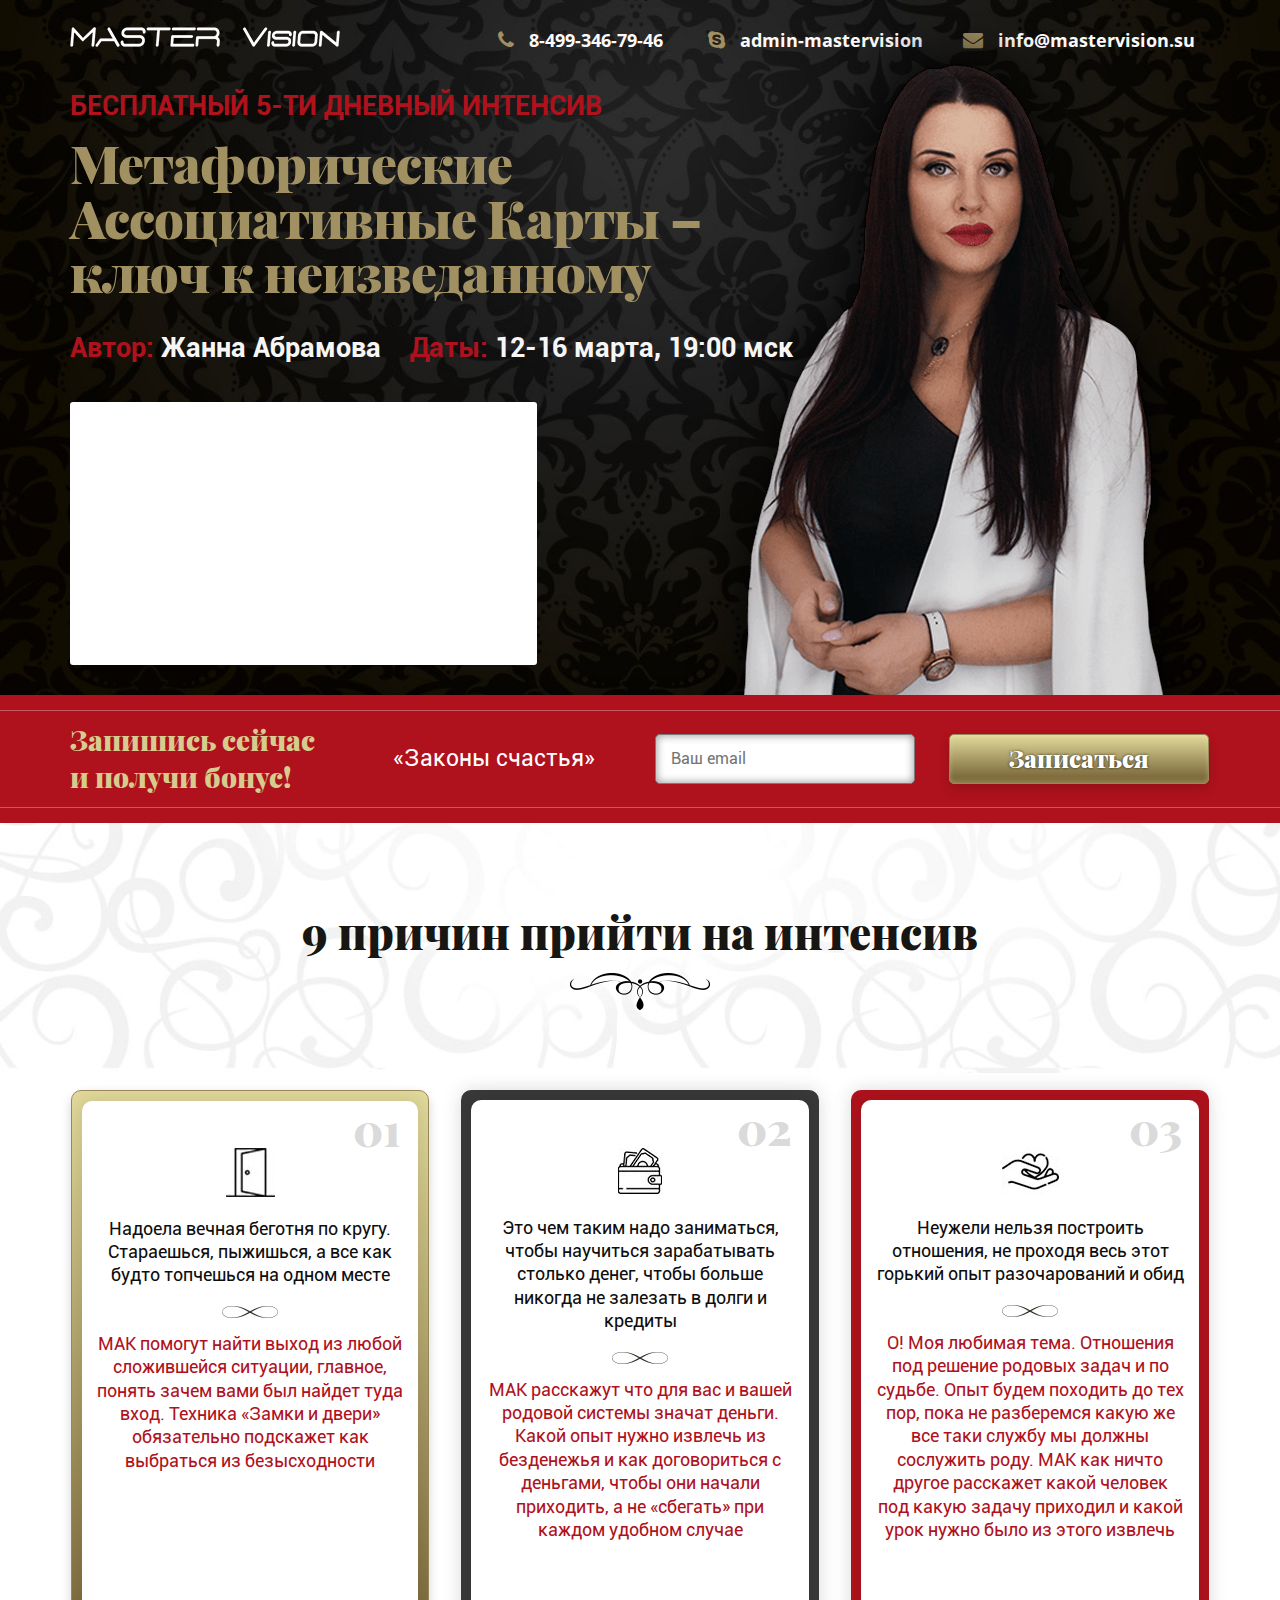
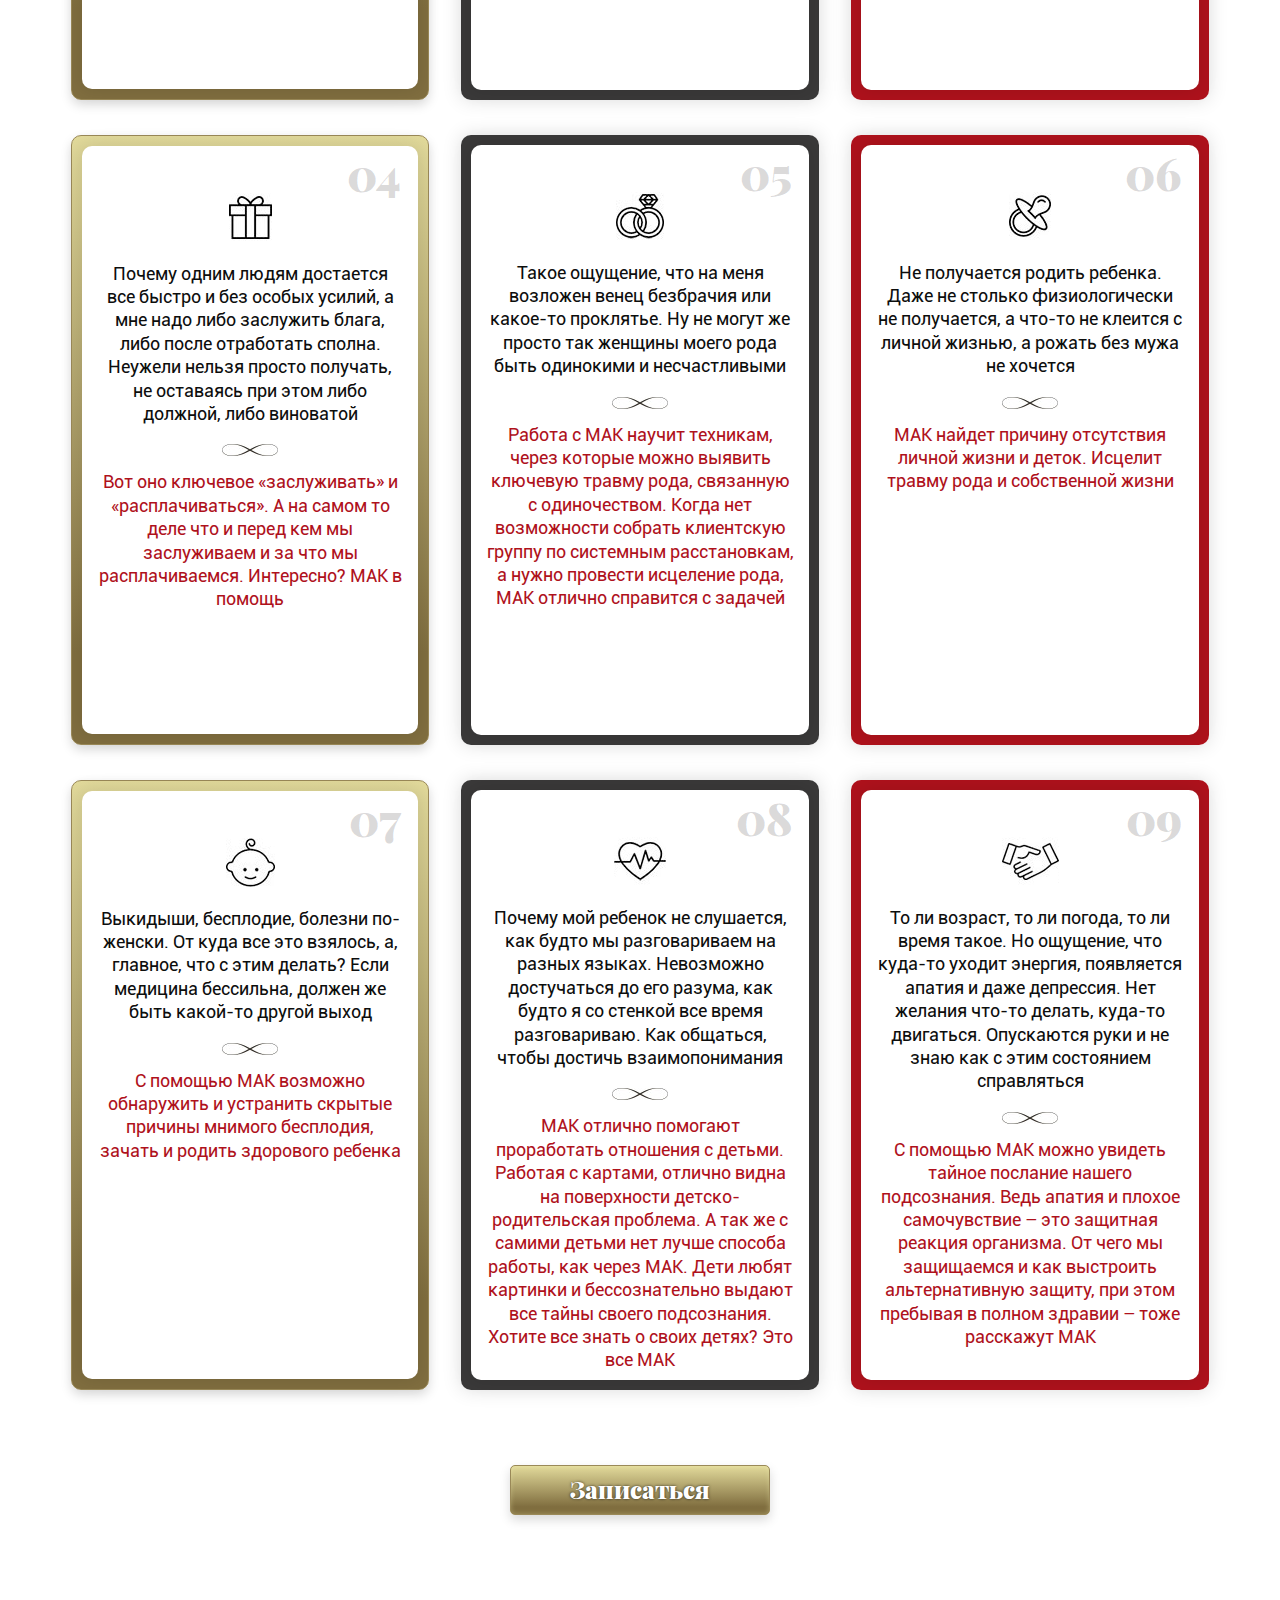
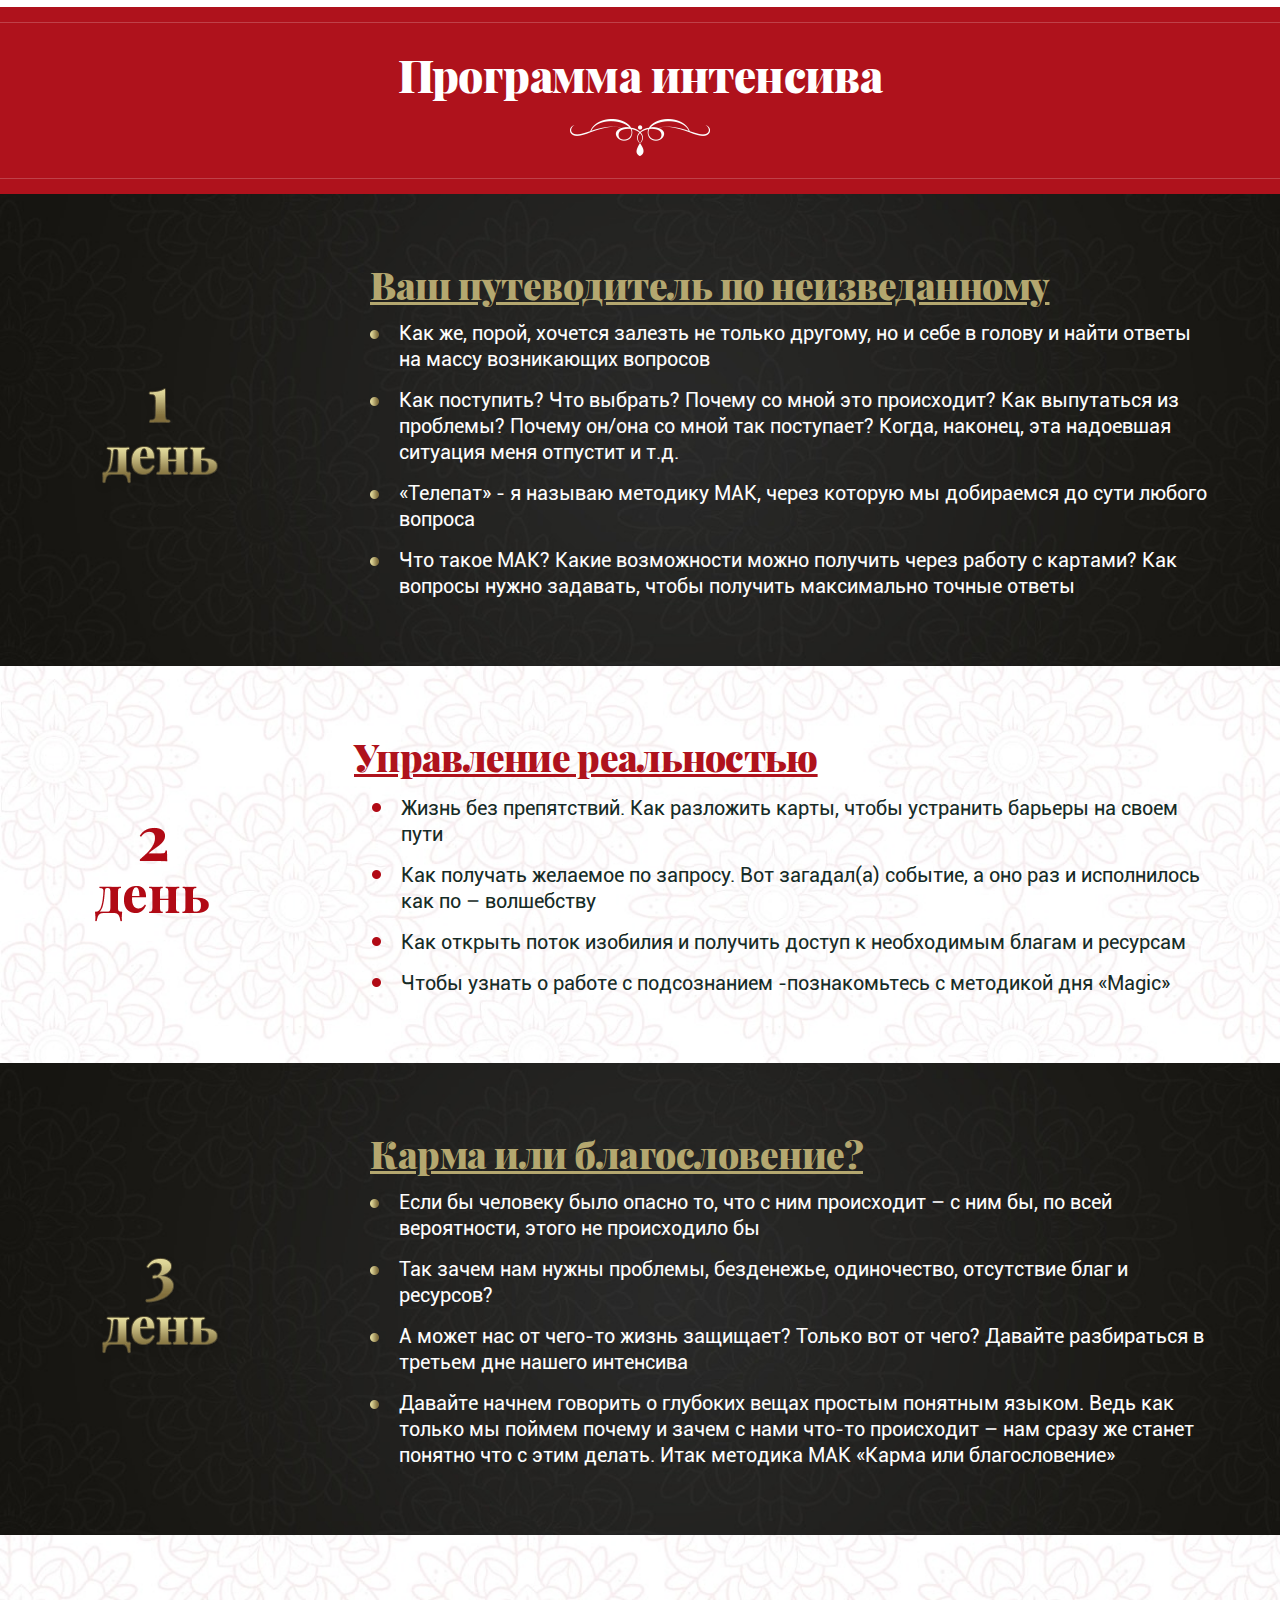
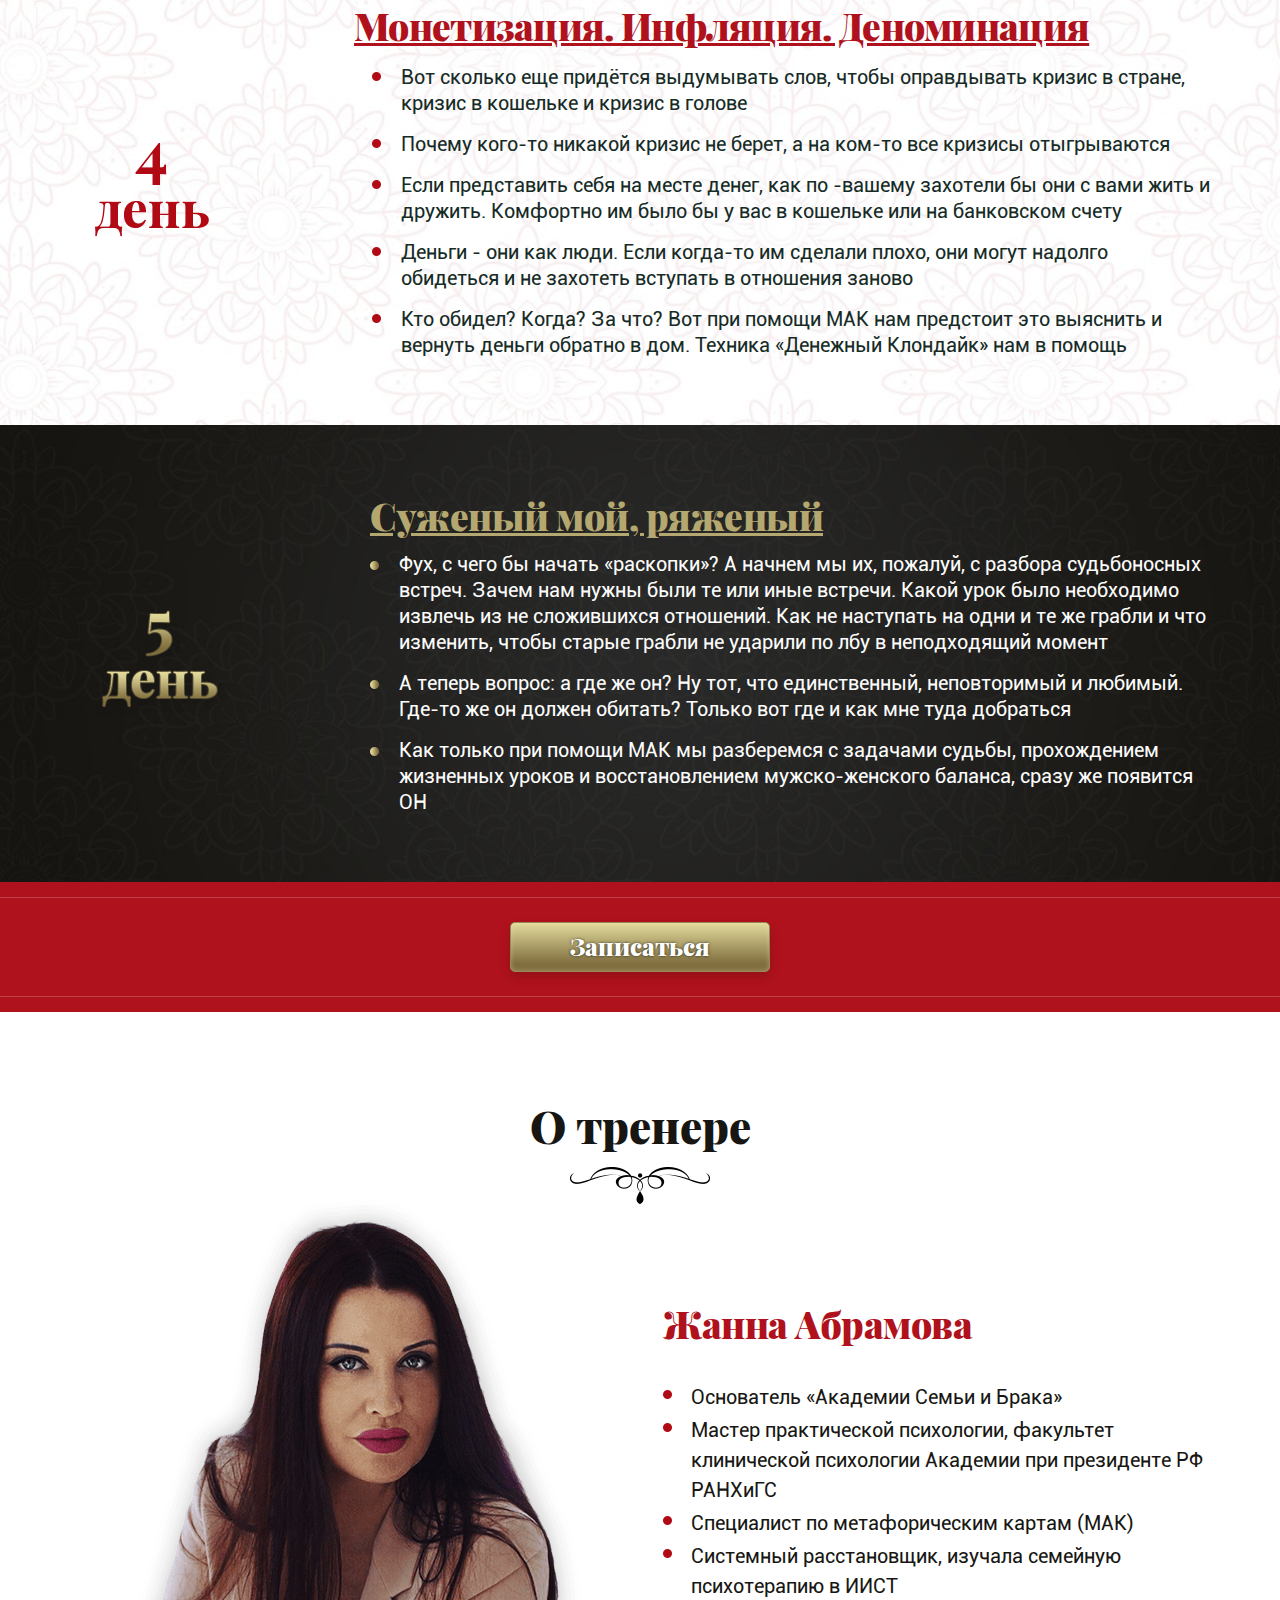
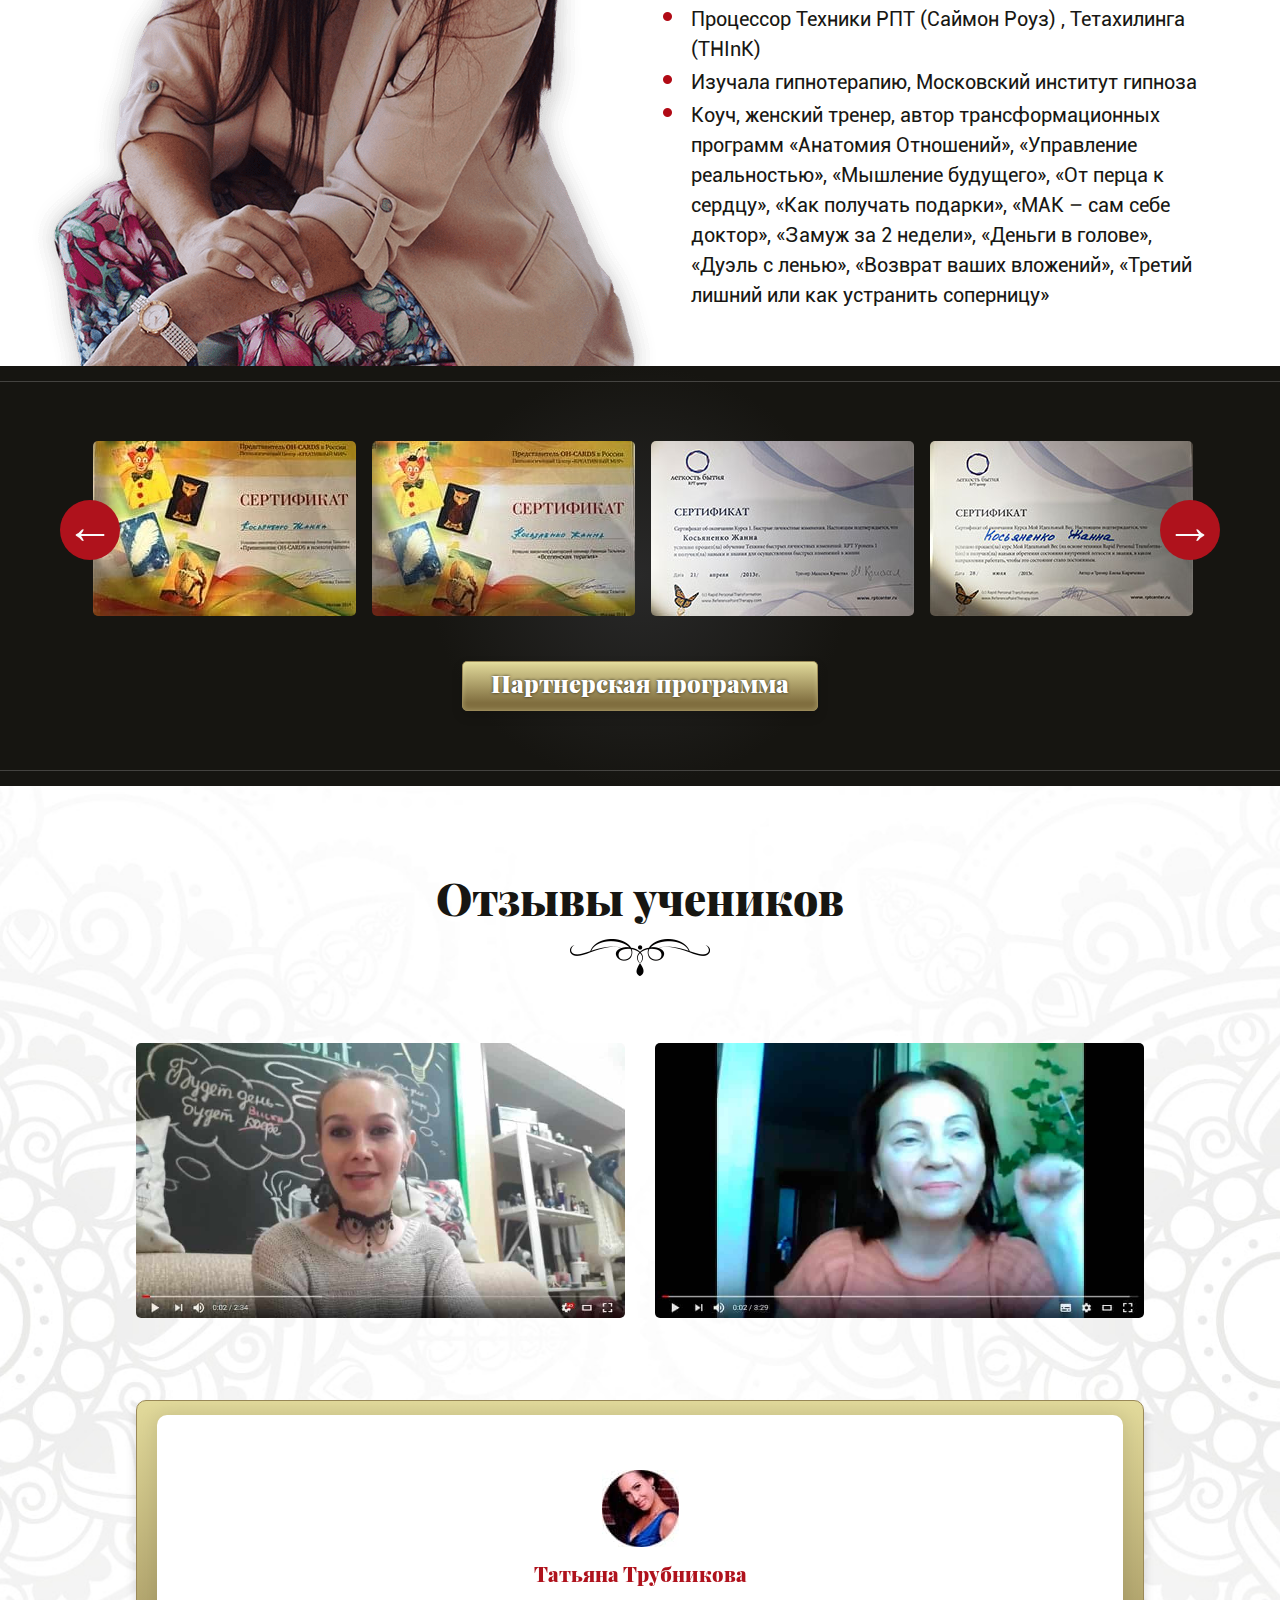
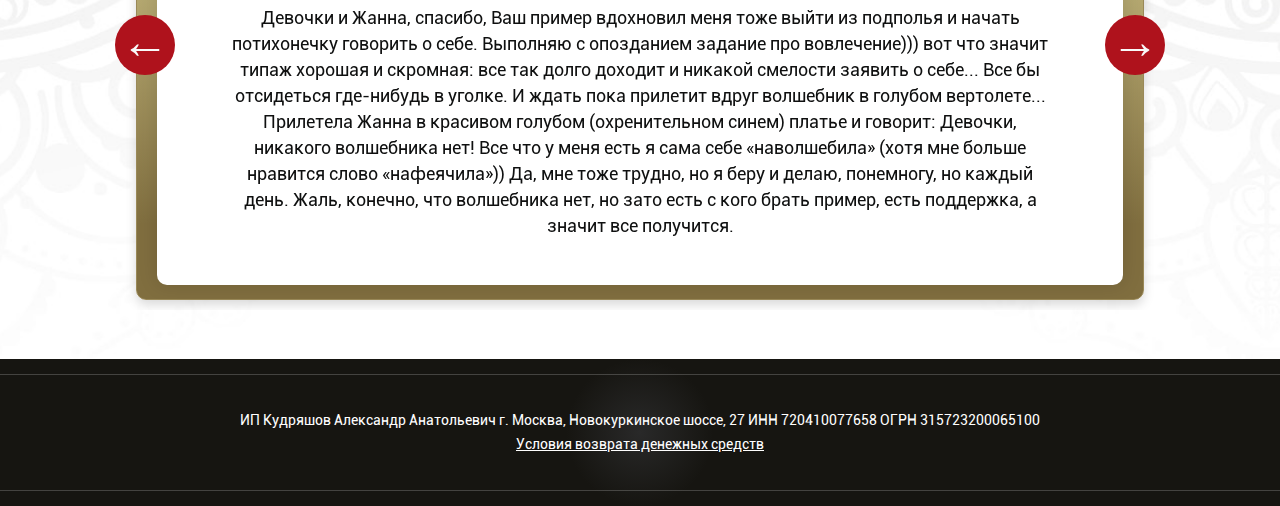
<file: index.html>
<!DOCTYPE html><html lang="ru"><head><meta charset="UTF-8"/><meta name="viewport" content="width=device-width, initial-scale=1, user-scalable=0, minimum-scale=1, maximum-scale=1"/><meta http-equiv="X-UA-Compatible" content="ie=edge"/><meta name="author" content="Master Vision"/><meta name="description" content="Бесплатный 5-ти дневный интенсив «Метафорические Ассоциативные Карты – ключ к неизведанному»"/><meta property="og:image" content=""/><link rel="icon" type="image/x-icon" href="favicon.ico"/><link rel="shortcut icon" type="image/x-icon" href="favicon.png"/><title>Бесплатный 5-ти дневный интенсив «Метафорические Ассоциативные Карты – ключ к неизведанному»</title><link rel="stylesheet" href="css/libs.min.css"/><link rel="stylesheet" href="css/styles.css"/><!-- Google Tag Manager --><script>(function(w,d,s,l,i){w[l]=w[l]||[];w[l].push({'gtm.start': new Date().getTime(),event:'gtm.js'});var f=d.getElementsByTagName(s)[0],j=d.createElement(s),dl=l!='dataLayer'?'&l='+l:'';j.async=true;j.src='https://www.googletagmanager.com/gtm.js?id='+i+dl;f.parentNode.insertBefore(j,f);})(window,document,'script','dataLayer','GTM-NTFX8LG');<!-- End Google Tag Manager --></script></head><body><!-- Google Tag Manager (noscript) --><noscript><iframe src="https://www.googletagmanager.com/ns.html?id=GTM-NTFX8LG" height="0" width="0" style="display:none;visibility:hidden;"></iframe></noscript><!-- End Google Tag Manager (noscript) --><div id="main_screen"><div id="header"><div class="container"><a href="/" target="_blank"><img id="logo" src="img/logo.png" alt="Логотип"/></a><div class="contacts"><a id="tel" href="callto:8-499-346-79-46"><i class="fa fa-phone" aria-hidden="true"></i><span>8-499-346-79-46         </span></a><a id="skype" href="skype:add?admin-mastervision"><i class="fa fa-skype" aria-hidden="true"></i><span>admin-mastervision</span></a><a id="mail" href="mailto:info@mastervision.su"><i class="fa fa-envelope" aria-hidden="true"></i><span>info@mastervision.su</span></a></div></div></div><div id="first_screen_section"><div class="container"><p id="pre">Бесплатный 5-ти дневный интенсив</p><h1>Метафорические Ассоциативные Карты – ключ к неизведанному</h1><div class="aut_n_date"><p>Автор: <span>Жанна Абрамова</span></p><p>Даты: <span>12-16 марта, 19:00 мск</span></p></div><div class="video_wrapper"><iframe src="https://www.youtube.com/embed/pjGiUxQXGLs?rel=0&amp;autoplay=1" allowfullscreen="allowfullscreen"></iframe></div><img id="janna_main" src="img/janna_main.png" alt="Жанна Абрамова"/></div></div></div><section id="mail_section"><div class="container"><form class="row form_newsletter" action="https://aleksandrkudryashov1.autoweboffice.ru/?r=personal/newsletter/sub/add&amp;id=3568&amp;lg=ru" method="post" enctype="application/x-www-form-urlencoded" accept-charset="UTF-8" target="results"><div class="col-md-3"><h4 class="infront">Запишись сейчас  и получи бонус!</h4><p class="infront_submit hide"></p></div><div class="col-md-3"><p class="infront">«Законы счастья»</p><p class="span_phone hide"></p></div><div class="col-md-3"><div class="email-block"><input type="hidden" value="1" name="required_fields[email]"/><input class="mail required" maxlength="255" name="Contact[email]" type="text" placeholder="Ваш email"/></div><div class="phone-block hide"><input type="hidden" value="0" name="required_fields[phone_number]"/><input class="phone" maxlength="255" name="Contact[phone_number]" type="number" placeholder="79333333333"/></div></div><div class="col-md-3"><button class="button" type="submit">Записаться</button><!--Обязательный параметр. Не удалять и не изменять!--><input type="hidden" value="320" name="Contact[id_newsletter]"/><!--API код канала рекламы--><input type="hidden" value="0" name="Contact[id_advertising_channel_page]"/></div></form><div class="clfix"></div></div></section><section id="reasons"><div class="container"><h3>9 причин прийти на интенсив</h3><div class="row"><div id="reasons_block"><div class="reason col-lg-4 col-md-6 col-sm-6 col-sx-12"><div class="reason_wrapper"><div class="reason_container"><h4>01</h4><div class="icon"></div><p>Надоела вечная беготня по кругу. Стараешься, пыжишься, а все как будто топчешься  на одном  месте</p><img class="divider_middle" src="img/divider_middle.jpg" alt="Разделитель"/><p>МАК помогут найти выход из любой сложившейся ситуации, главное, понять зачем вами был найдет туда вход. Техника «Замки и двери» обязательно подскажет как выбраться из безысходности</p></div></div></div><div class="reason col-lg-4 col-md-6 col-sm-6 col-sx-12"><div class="reason_wrapper"><div class="reason_container"><h4>02</h4><div class="icon"></div><p>Это чем таким надо заниматься, чтобы научиться зарабатывать столько денег, чтобы больше никогда не залезать в долги и кредиты</p><img class="divider_middle" src="img/divider_middle.jpg" alt="Разделитель"/><p>МАК расскажут что для вас и вашей родовой системы значат деньги. Какой опыт нужно извлечь из безденежья и как договориться с деньгами, чтобы они начали приходить, а не «сбегать» при каждом удобном случае</p></div></div></div><div class="reason col-lg-4 col-md-6 col-sm-6 col-sx-12"><div class="reason_wrapper"><div class="reason_container"><h4>03</h4><div class="icon"></div><p>Неужели нельзя построить отношения, не проходя весь этот горький опыт разочарований и обид</p><img class="divider_middle" src="img/divider_middle.jpg" alt="Разделитель"/><p>О! Моя любимая тема. Отношения под решение родовых задач и по судьбе. Опыт будем походить до тех пор, пока не разберемся какую же все таки службу мы должны сослужить роду. МАК как ничто другое расскажет какой человек под какую задачу приходил и какой урок нужно было из этого извлечь</p></div></div></div><div class="reason col-lg-4 col-md-6 col-sm-6 col-sx-12"><div class="reason_wrapper"><div class="reason_container"><h4>04</h4><div class="icon"></div><p>Почему одним людям достается все быстро и без особых усилий, а мне надо либо заслужить блага, либо после отработать сполна. Неужели нельзя просто получать, не оставаясь при этом либо должной, либо виноватой</p><img class="divider_middle" src="img/divider_middle.jpg" alt="Разделитель"/><p>Вот оно ключевое «заслуживать» и «расплачиваться». А на самом то деле что и перед кем мы заслуживаем и за что мы расплачиваемся. Интересно? МАК в помощь</p></div></div></div><div class="reason col-lg-4 col-md-6 col-sm-6 col-sx-12"><div class="reason_wrapper"><div class="reason_container"><h4>05</h4><div class="icon"></div><p>Такое ощущение, что на меня возложен венец безбрачия или какое-то проклятье. Ну не могут же просто так женщины моего рода быть одинокими и несчастливыми</p><img class="divider_middle" src="img/divider_middle.jpg" alt="Разделитель"/><p>Работа с МАК научит техникам, через которые можно выявить ключевую травму рода, связанную с одиночеством. Когда нет возможности собрать клиентскую группу по системным расстановкам, а нужно провести исцеление рода, МАК отлично справится с задачей</p></div></div></div><div class="reason col-lg-4 col-md-6 col-sm-6 col-sx-12"><div class="reason_wrapper"><div class="reason_container"><h4>06</h4><div class="icon"></div><p>Не получается родить ребенка. Даже не столько физиологически не получается, а что-то не клеится с личной жизнью, а рожать без мужа не хочется</p><img class="divider_middle" src="img/divider_middle.jpg" alt="Разделитель"/><p>МАК найдет причину отсутствия личной жизни и деток. Исцелит травму рода и собственной жизни</p></div></div></div><div class="reason col-lg-4 col-md-6 col-sm-6 col-sx-12"><div class="reason_wrapper"><div class="reason_container"><h4>07</h4><div class="icon"></div><p>Выкидыши, бесплодие, болезни по-женски. От куда все это взялось, а, главное, что с этим делать? Если медицина бессильна, должен же быть какой-то другой выход</p><img class="divider_middle" src="img/divider_middle.jpg" alt="Разделитель"/><p>С помощью МАК возможно обнаружить и устранить скрытые причины мнимого бесплодия, зачать и родить здорового ребенка</p></div></div></div><div class="reason col-lg-4 col-md-6 col-sm-6 col-sx-12"><div class="reason_wrapper"><div class="reason_container"><h4>08</h4><div class="icon"></div><p>Почему мой ребенок не слушается, как будто мы разговариваем на разных языках. Невозможно достучаться до его разума, как будто я со стенкой все время разговариваю. Как общаться, чтобы достичь взаимопонимания</p><img class="divider_middle" src="img/divider_middle.jpg" alt="Разделитель"/><p>МАК отлично помогают проработать отношения с детьми. Работая с картами, отлично видна на поверхности детско-родительская проблема. А так же с самими детьми нет лучше способа работы, как через МАК. Дети любят картинки и бессознательно выдают все тайны своего подсознания. Хотите все знать о своих детях? Это все МАК</p></div></div></div><div class="reason col-lg-4 col-md-6 col-sm-6 col-sx-12"><div class="reason_wrapper"><div class="reason_container"><h4>09</h4><div class="icon"></div><p>То ли возраст, то ли погода, то ли время такое. Но ощущение, что куда-то уходит энергия, появляется апатия и даже депрессия. Нет желания что-то делать, куда-то двигаться. Опускаются руки и не знаю как с этим состоянием справляться</p><img class="divider_middle" src="img/divider_middle.jpg" alt="Разделитель"/><p>С помощью МАК можно увидеть тайное послание нашего подсознания. Ведь апатия и плохое самочувствие – это защитная реакция организма. От чего мы защищаемся и как выстроить альтернативную защиту, при этом пребывая в полном здравии – тоже расскажут МАК</p></div></div></div></div></div><button class="button" data-toggle="modal" data-target="#myModalForm">Записаться</button></div></section><section id="plan"><div class="red_wrapper"><h3>Программа интенсива</h3></div><div id="days_wrapper"><div class="day_wrapper"><div class="container"><div class="day_container"><div class="day_number"><img src="img/day_1.png" alt="День 1"/></div><div class="day_decription"><h4>Ваш путеводитель по неизведанному</h4><ul class="bullits"><li>Как же, порой, хочется залезть не только другому, но и  себе в голову и найти ответы на массу возникающих вопросов</li><li>Как поступить? Что выбрать? Почему со мной это происходит? Как выпутаться из проблемы? Почему он/она со мной так поступает? Когда, наконец, эта надоевшая ситуация меня отпустит и т.д.</li><li>«Телепат» - я называю методику МАК, через которую мы добираемся до сути любого вопроса</li><li>Что такое МАК? Какие возможности можно получить через работу с картами? Как вопросы нужно задавать, чтобы получить максимально точные ответы</li></ul></div></div></div></div><div class="day_wrapper"><div class="container"><div class="day_container"><div class="day_number"><img src="img/day_2.png" alt="День 2"/></div><div class="day_decription"><h4>Управление реальностью</h4><ul class="bullits"><li>Жизнь без препятствий. Как разложить карты, чтобы устранить барьеры на своем пути</li><li>Как получать желаемое по запросу. Вот загадал(а) событие, а оно раз и исполнилось как по – волшебству</li><li>Как открыть поток изобилия и получить доступ к необходимым благам и ресурсам</li><li>Чтобы узнать о работе с подсознанием -познакомьтесь с методикой дня «Magic»</li></ul></div></div></div></div><div class="day_wrapper"><div class="container"><div class="day_container"><div class="day_number"><img src="img/day_3.png" alt="День 3"/></div><div class="day_decription"><h4>Карма или благословение?</h4><ul class="bullits"><li>Если бы человеку было опасно то, что с ним происходит – с ним бы, по всей вероятности, этого не происходило бы</li><li>Так зачем нам нужны проблемы, безденежье, одиночество, отсутствие благ и ресурсов?</li><li>А может нас от чего-то жизнь защищает? Только вот от чего? Давайте разбираться в третьем дне нашего интенсива</li><li>Давайте начнем говорить о глубоких вещах простым понятным языком. Ведь как только мы поймем почему и зачем с нами что-то происходит – нам сразу же станет понятно что с этим делать. Итак методика МАК «Карма или благословение»</li></ul></div></div></div></div><div class="day_wrapper"><div class="container"><div class="day_container"><div class="day_number"><img src="img/day_4.png" alt="День 4"/></div><div class="day_decription"><h4>Монетизация. Инфляция. Деноминация</h4><ul class="bullits"><li>Вот сколько еще придётся выдумывать слов, чтобы оправдывать кризис в стране, кризис в кошельке и кризис в голове</li><li>Почему кого-то никакой кризис не берет, а на ком-то все кризисы отыгрываются</li><li>Если представить себя на месте денег, как по -вашему захотели бы они с вами жить и дружить. Комфортно им было бы у вас в кошельке или на банковском счету</li><li>Деньги -  они как люди. Если когда-то им сделали плохо, они могут надолго обидеться и не захотеть вступать в отношения заново</li><li>Кто обидел? Когда? За что? Вот при помощи МАК нам предстоит это выяснить и вернуть деньги обратно в дом. Техника «Денежный Клондайк» нам в помощь</li></ul></div></div></div></div><div class="day_wrapper"><div class="container"><div class="day_container"><div class="day_number"><img src="img/day_5.png" alt="День 5"/></div><div class="day_decription"><h4>Суженый мой, ряженый</h4><ul class="bullits"><li>Фух, с чего бы начать «раскопки»? А начнем мы их, пожалуй, с разбора судьбоносных встреч. Зачем нам нужны были те или иные встречи. Какой урок было необходимо извлечь из не сложившихся отношений. Как не наступать на одни и те же грабли и что изменить, чтобы старые грабли не ударили по лбу в неподходящий момент</li><li>А теперь вопрос: а где же он? Ну тот, что единственный, неповторимый и любимый. Где-то же он должен обитать? Только вот где и как мне туда добраться</li><li>Как только при помощи МАК мы разберемся с задачами судьбы, прохождением жизненных уроков и восстановлением мужско-женского баланса, сразу же появится ОН</li></ul></div></div></div></div></div><div class="red_wrapper"><button class="button" data-toggle="modal" data-target="#myModalForm">Записаться</button></div></section><section id="author"><div class="container"><h3>О тренере</h3><div class="row"><div class="col-md-6 col-sm-6 col-sx-12" id="janna_about"><img src="img/janna_about.png" alt="Жанна Абрамова"/></div><div class="col-md-6 col-sm-6 col-sx-12" id="about_description"><h4>Жанна Абрамова</h4><ul><li>Основатель «Академии Семьи и Брака»</li><li>Мастер практической психологии, факультет клинической психологии Академии при президенте РФ РАНХиГС</li><li>Специалист по метафорическим картам (МАК)</li><li>Системный расстановщик, изучала семейную психотерапию в ИИСТ</li><li>Процессор Техники РПТ (Саймон Роуз) , Тетахилинга (THInK)</li><li>Изучала гипнотерапию, Московский институт гипноза</li><li>Коуч, женский тренер, автор трансформационных программ «Анатомия Отношений», «Управление реальностью», «Мышление будущего», «От перца к сердцу», «Как получать подарки», «МАК – сам себе доктор», «Замуж за 2 недели», «Деньги в голове», «Дуэль с ленью», «Возврат ваших вложений», «Третий лишний или как устранить соперницу»</li></ul></div></div></div></section><section id="author_certs"><div class="container"><div class="row certs_row"><div class="owl-carousel owl-theme" id="carousel_certs"><div class="item"><a class="cert_link" href="img/cert_1.jpg" data-fancybox="certs"><img src="img/cert_1_min.jpg" alt="Сертификат 1"/></a></div><div class="item"><a class="cert_link" href="img/cert_2.jpg" data-fancybox="certs"><img src="img/cert_2_min.jpg" alt="Сертификат 2"/></a></div><div class="item"><a class="cert_link" href="img/cert_3.jpg" data-fancybox="certs"><img src="img/cert_3_min.jpg" alt="Сертификат 3"/></a></div><div class="item"><a class="cert_link" href="img/cert_4.jpg" data-fancybox="certs"><img src="img/cert_4_min.jpg" alt="Сертификат 4"/></a></div><div class="item"><a class="cert_link" href="img/cert_5.jpg" data-fancybox="certs"><img src="img/cert_5_min.jpg" alt="Сертификат 5"/></a></div><div class="item"><a class="cert_link" href="img/cert_6.jpg" data-fancybox="certs"><img src="img/cert_6_min.jpg" alt="Сертификат 6"/></a></div><div class="item"><a class="cert_link" href="img/cert_7.jpg" data-fancybox="certs"><img src="img/cert_7_min.jpg" alt="Сертификат 7"/></a></div><div class="item"><a class="cert_link" href="img/cert_8.jpg" data-fancybox="certs"><img src="img/cert_8_min.jpg" alt="Сертификат 8"/></a></div><div class="item"><a class="cert_link" href="img/cert_9.jpg" data-fancybox="certs"><img src="img/cert_9_min.jpg" alt="Сертификат 9"/></a></div><div class="item"><a class="cert_link" href="img/cert_10.jpg" data-fancybox="certs"><img src="img/cert_10_min.jpg" alt="Сертификат 10"/></a></div><div class="item"><a class="cert_link" href="img/cert_11.jpg" data-fancybox="certs"><img src="img/cert_11_min.jpg" alt="Сертификат 11"/></a></div></div></div><a class="button" href="/abramova-mak/partnership" target="_blank">Партнерская программа</a></div></section><section id="testimonials"><div class="container"><h3>Отзывы учеников</h3><div id="video_testims"><div class="col-md-6 col-sm-6 col-sx-12"><div class="video_wrapper" data-youtube="R5TzDRh_0wo"><img src="img/testimonial_1.jpg" alt="Видео отзыв 1"/></div></div><div class="col-md-6 col-sm-6 col-sx-12"><div class="video_wrapper" data-youtube="0kVF73Zl2Vg"><img src="img/testimonial_2.jpg" alt="Видео отзыв 2"/></div></div><div class="clearfix"></div></div><div class="owl-carousel owl-theme" id="text_testims"><div class="testim_wrapper"><div class="testim_container"><img src="img/photo_6.jpg" alt="Татьяна Трубникова"/><h4>Татьяна Трубникова</h4><p>Девочки и Жанна, спасибо, Ваш пример вдохновил меня тоже выйти из подполья и начать потихонечку говорить о себе. Выполняю с опозданием задание про вовлечение))) вот что значит типаж хорошая и скромная: все так долго доходит и никакой смелости заявить о себе... Все бы отсидеться где-нибудь в уголке. И ждать пока прилетит вдруг волшебник в голубом вертолете... Прилетела Жанна в красивом голубом (охренительном синем) платье и говорит: Девочки, никакого волшебника нет! Все что у меня есть я сама себе «наволшебила» (хотя мне больше нравится слово «нафеячила»)) Да, мне тоже трудно, но я беру и делаю, понемногу, но каждый день. Жаль, конечно, что волшебника нет, но зато есть с кого брать пример, есть поддержка, а значит все получится.</p></div></div><div class="testim_wrapper"><div class="testim_container"><img src="img/photo_1.jpg" alt="Анна Киценко"/><h4>Анна Киценко</h4><p>Хочу сказать спасибо Жанне за ее работу с нами, терпение, за интересные задания, за наше развитие, и наши изменения! Пройдя этот коротенький квест, я получила много новых открытий в себе, в своем поведении, многое поменялось в жизни, отношении к жизни и к людям. Сейчас, как только закрадываются сомнения, сразу вспоминаю тематические видео Жанны и меняю свои мысли и поведение в правильное русло. Сейчас мне стало проще знакомиться с людьми, общаться с ними и узнавать новое и интересное. Если раньше мне проще было отмолчаться, уединиться, то сейчас я сама вступаю в контакт, прошу номера телефонов, общаюсь в соц.сетях, заявляю о своих желаниях и не надеваю маску Poker Face</p></div></div><div class="testim_wrapper"><div class="testim_container"><img src="img/photo_2.jpg" alt="Елена Терзи"/><h4>Елена Терзи</h4><p>Жаннуль, тебе хочу сказать спасибо! Ты очень крутая! И я теперь крутая, с таким багажом пониманий))) Квест крутой! Работа твоя на миллион $$$ !!! И я рада, что я с вами во всем этом)! Люблю Вас девочки! Всем успехов!</p></div></div><div class="testim_wrapper"><div class="testim_container"><img src="img/photo_3.jpg" alt="Ирина Пушина"/><h4>Ирина Пушина</h4><p>Жанночка, дорогая, спасибо за то, что ты делаешь, за то, как ты провоцируешь, вытаскиваешь, помогаешь освободиться, даешь советы, делишься, сопереживаешь, поддерживаешь! Ты самый настоящий проводник, ты слышишь и видишь ясность и чистоту, видишь лишнее, которое мешает проявиться этому свету, классно, что судьба подарила встречу с тобой! Ценю, люблю, уважаю, Благодарю, Обнимаю ))! Продолжаю движение... буду доделывать, дослушивать…</p></div></div><div class="testim_wrapper"><div class="testim_container"><img src="img/photo_4.jpg" alt="Лейсан Халилова"/><h4>Лейсан Халилова</h4><p>Благодарю тебя, Жанна Абрамова, моя любимая! Не думала я, что меня перевернет квест про деньги. Это было сравнимо с очень непростыми 3-мя интенсивами и одним ребефингом через физику (это все из моего опыта). Второе мое очень сильное преображение, после которого я уже не буду прежней. Это был незаметный, лайтовый прыжок в новую жизнь. Лайтовый в подаче, в тонкости, в чуткости твоей. Но огромный прыжок. Очень большую работу проделала ты для нас! Благодарить тебя не перестану! Это же какая у тебя, Жаннуля, энергия, что я после двух недель вышла на улицу и начала видеть все и всех по другому. Как пелена спала. Люблю тебя и желаю нескончаемой энергии, вдохновения, сил и новых горизонтов!</p></div></div><div class="testim_wrapper"><div class="testim_container"><img src="img/photo_5.jpg" alt="Наталия Капилюшина"/><h4>Наталия Капилюшина</h4><p>Жаннуля, хочу сказать тебе огромное спасибо! За глубину информации, которую ты даёшь, за такой серьёзный анализ того, что происходит в наших душах и головах, за новое понимание себя и мужчин, за новое вИдение жизни и желание другой жизни, за твоё терпение к нам и любовь! Ты такая родная, искренняя и чуткая! Благодарю и очень люблю!</p></div></div></div></div></section><footer id="footer"><div class="continer"><p>ИП Кудряшов Александр Анатольевич г. Москва, Новокуркинское шоссе, 27 ИНН 720410077658 ОГРН 315723200065100 </p><a id="conditions" href="http://mastervision.su/oferta.docx">Условия возврата денежных средств</a></div></footer><div class="modal fade" tabindex="-1" role="dialog" id="myModalForm"><div class="modal-dialog" role="document"><div class="modal-content"><button class="close" type="button" data-dismiss="modal" aria-label="Close"><span aria-hidden="true">&times;</span></button><div class="modal-body"><form class="form_newsletter" id="modalForm" action="https://aleksandrkudryashov1.autoweboffice.ru/?r=personal/newsletter/sub/add&amp;id=3568&amp;lg=ru" method="post" enctype="application/x-www-form-urlencoded" accept-charset="UTF-8" target="results"><h4 class="infront">Запишись сейчас и получи бонус!</h4><p class="infront_submit hide"></p><p class="infront">«Законы счастья»</p><p class="span_phone hide"></p><div class="email-block"><input type="hidden" value="1" name="required_fields[email]"/><input class="mail required" maxlength="255" name="Contact[email]" type="text" placeholder="Ваш email"/></div><div class="phone-block hide"><input type="hidden" value="0" name="required_fields[phone_number]"/><input class="phone" maxlength="255" name="Contact[phone_number]" type="number" placeholder="79333333333"/></div><button class="button" type="submit">Записаться</button><!--Обязательный параметр. Не удалять и не изменять!--><input type="hidden" value="320" name="Contact[id_newsletter]"/><!--API код канала рекламы--><input type="hidden" value="0" name="Contact[id_advertising_channel_page]"/></form></div></div></div></div><link rel="stylesheet" href="//maxcdn.bootstrapcdn.com/font-awesome/4.7.0/css/font-awesome.min.css"/><script src="js/libs.min.js"></script><script src="js/scripts.js"></script><!--Yandex.Metrika counter--><script>(function(d, w, c) {(w[c] = w[c] || []).push(function() {try {w.yaCounter35450015 = new Ya.Metrika({id: 35450015,clickmap: true,trackLinks: true,accurateTrackBounce: true,webvisor: true});} catch (e) {}});var n = d.getElementsByTagName("script")[0],s = d.createElement("script"),f = function() {n.parentNode.insertBefore(s, n);};s.type = "text/javascript";s.async = true;s.src = "https://mc.yandex.ru/metrika/watch.js";if (w.opera == "[object Opera]") {d.addEventListener("DOMContentLoaded", f, false);} else {f();}})(document, window, "yandex_metrika_callbacks");</script><noscript><div><img src="https://mc.yandex.ru/watch/35450015" style="position:absolute; left:-9999px;" alt=""/></div></noscript><!--Yandex.Metrika counter-->
<!--Google Analitika--><script>(function(i, s, o, g, r, a, m) {i['GoogleAnalyticsObject'] = r;i[r] = i[r] || function() {(i[r].q = i[r].q || []).push(arguments)}, i[r].l = 1 * new Date();a = s.createElement(o), m = s.getElementsByTagName(o)[0];a.async = 1;a.src = g;m.parentNode.insertBefore(a, m)})(window, document, 'script', 'https://www.google-analytics.com/analytics.js', 'ga');ga('create', 'UA-97925790-1', 'auto');ga('send', 'pageview');</script><!--Google Analitika--><!--BEGIN JIVOSITE CODE--><script>(function() {var widget_id = 'cMdj5UfoZX';var s = document.createElement('script');s.type = 'text/javascript';s.async = true;s.src = '//code.jivosite.com/script/widget/' + widget_id;var ss = document.getElementsByTagName('script')[0];ss.parentNode.insertBefore(s, ss);})();</script><!--END JIVOSITE CODE--><iframe name="results" style="display:none;"></iframe></body></html>
</file>
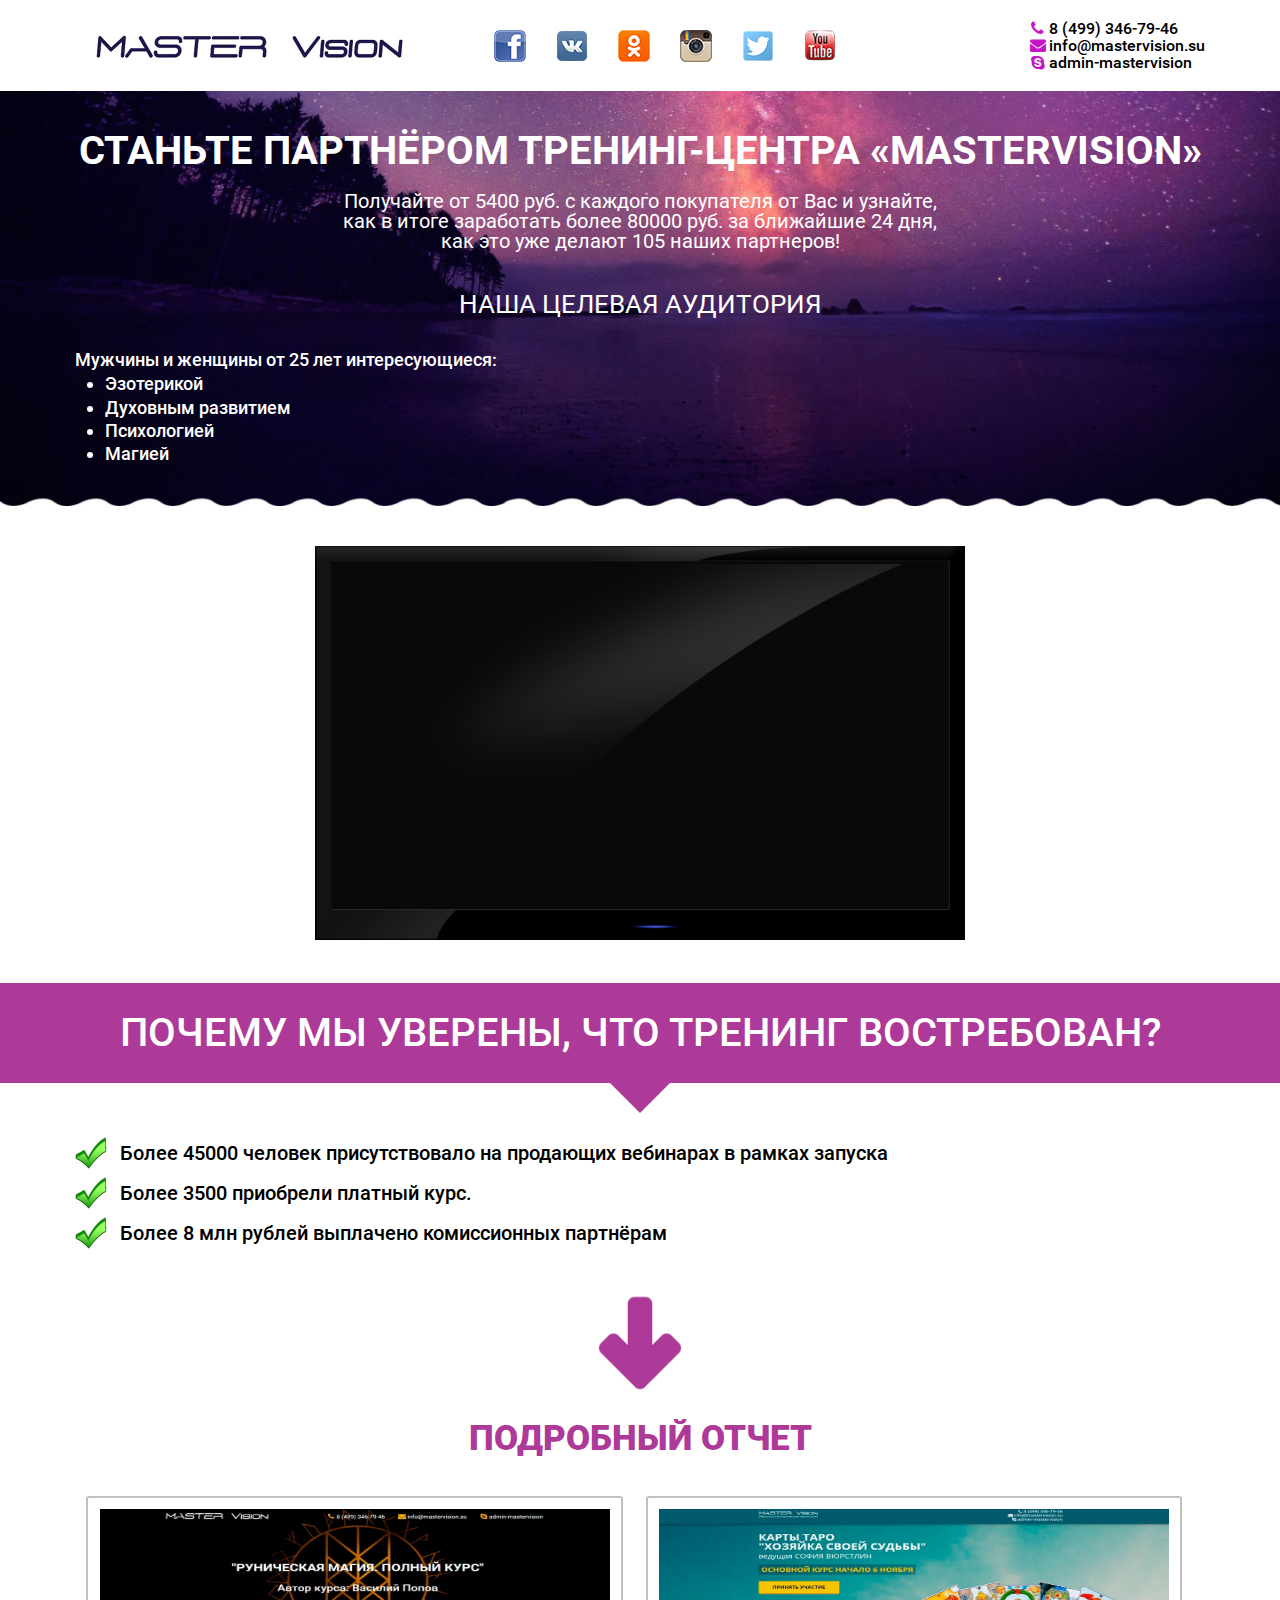
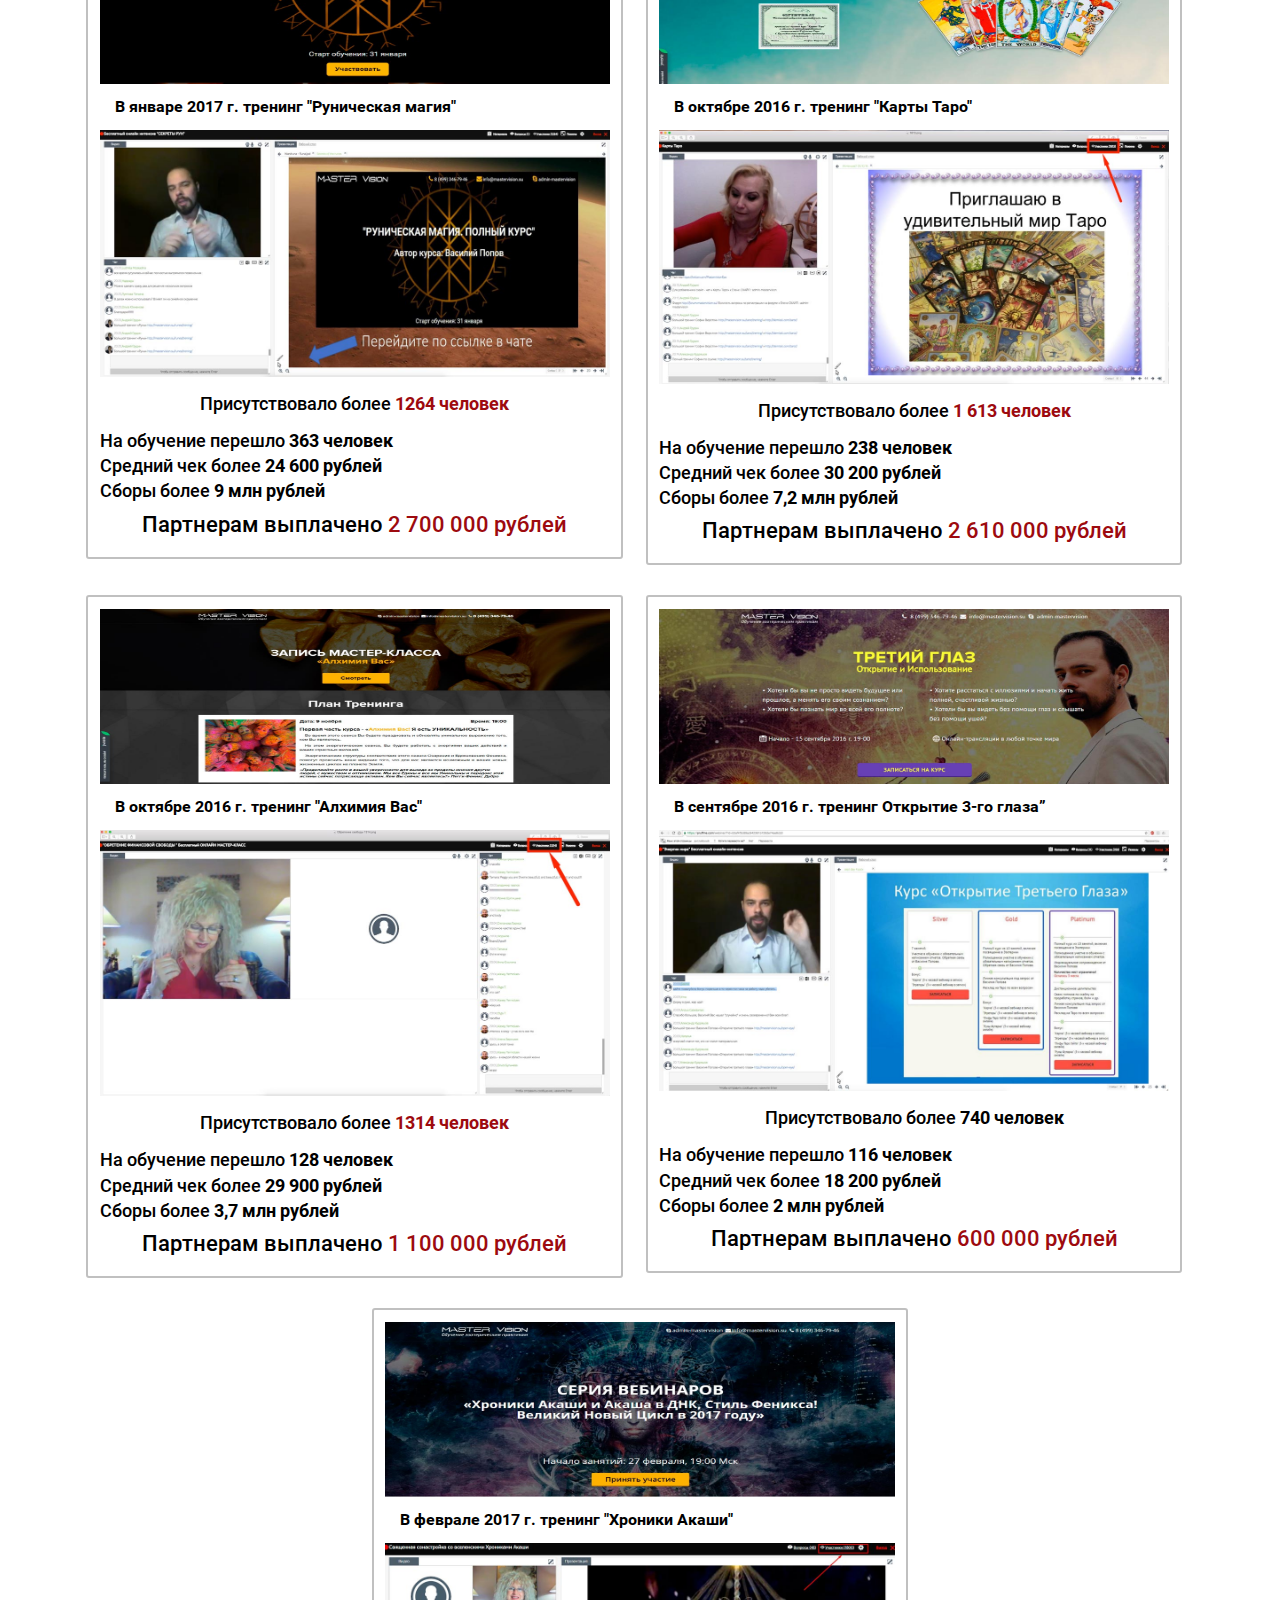
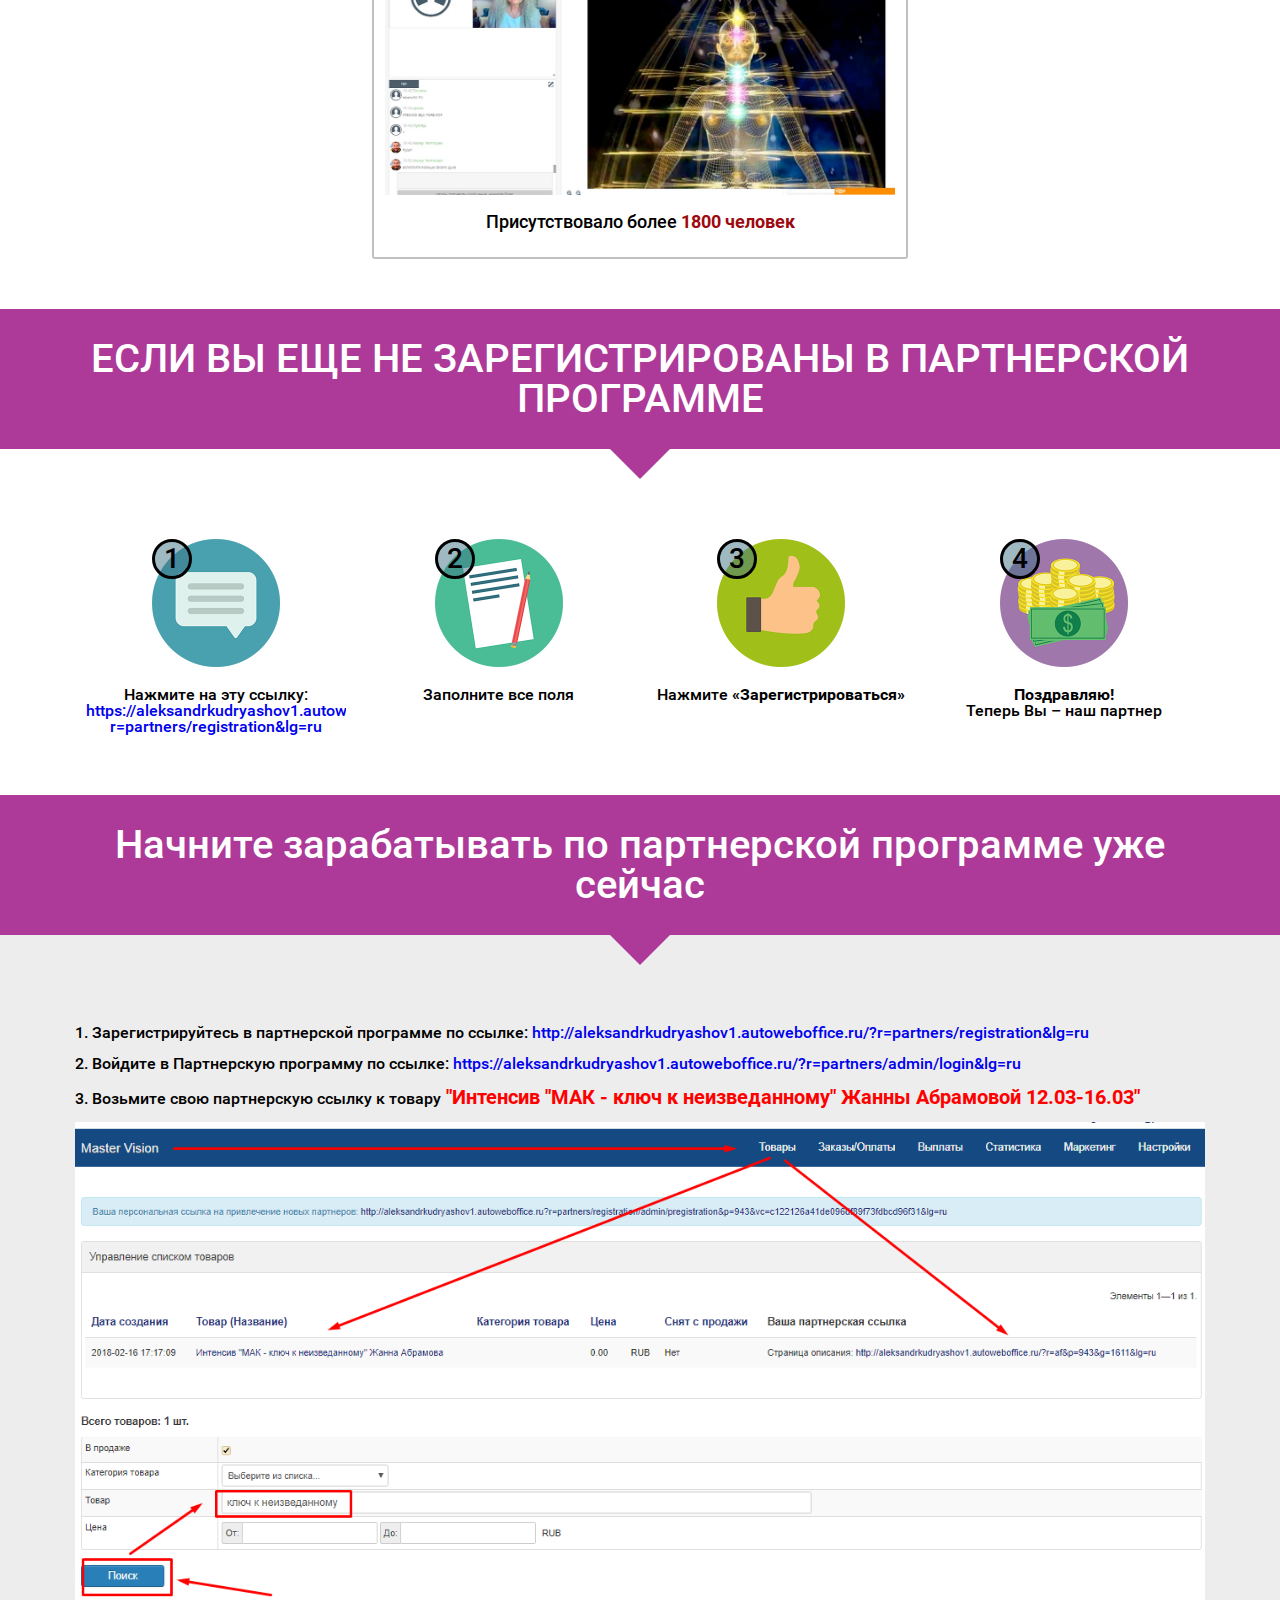
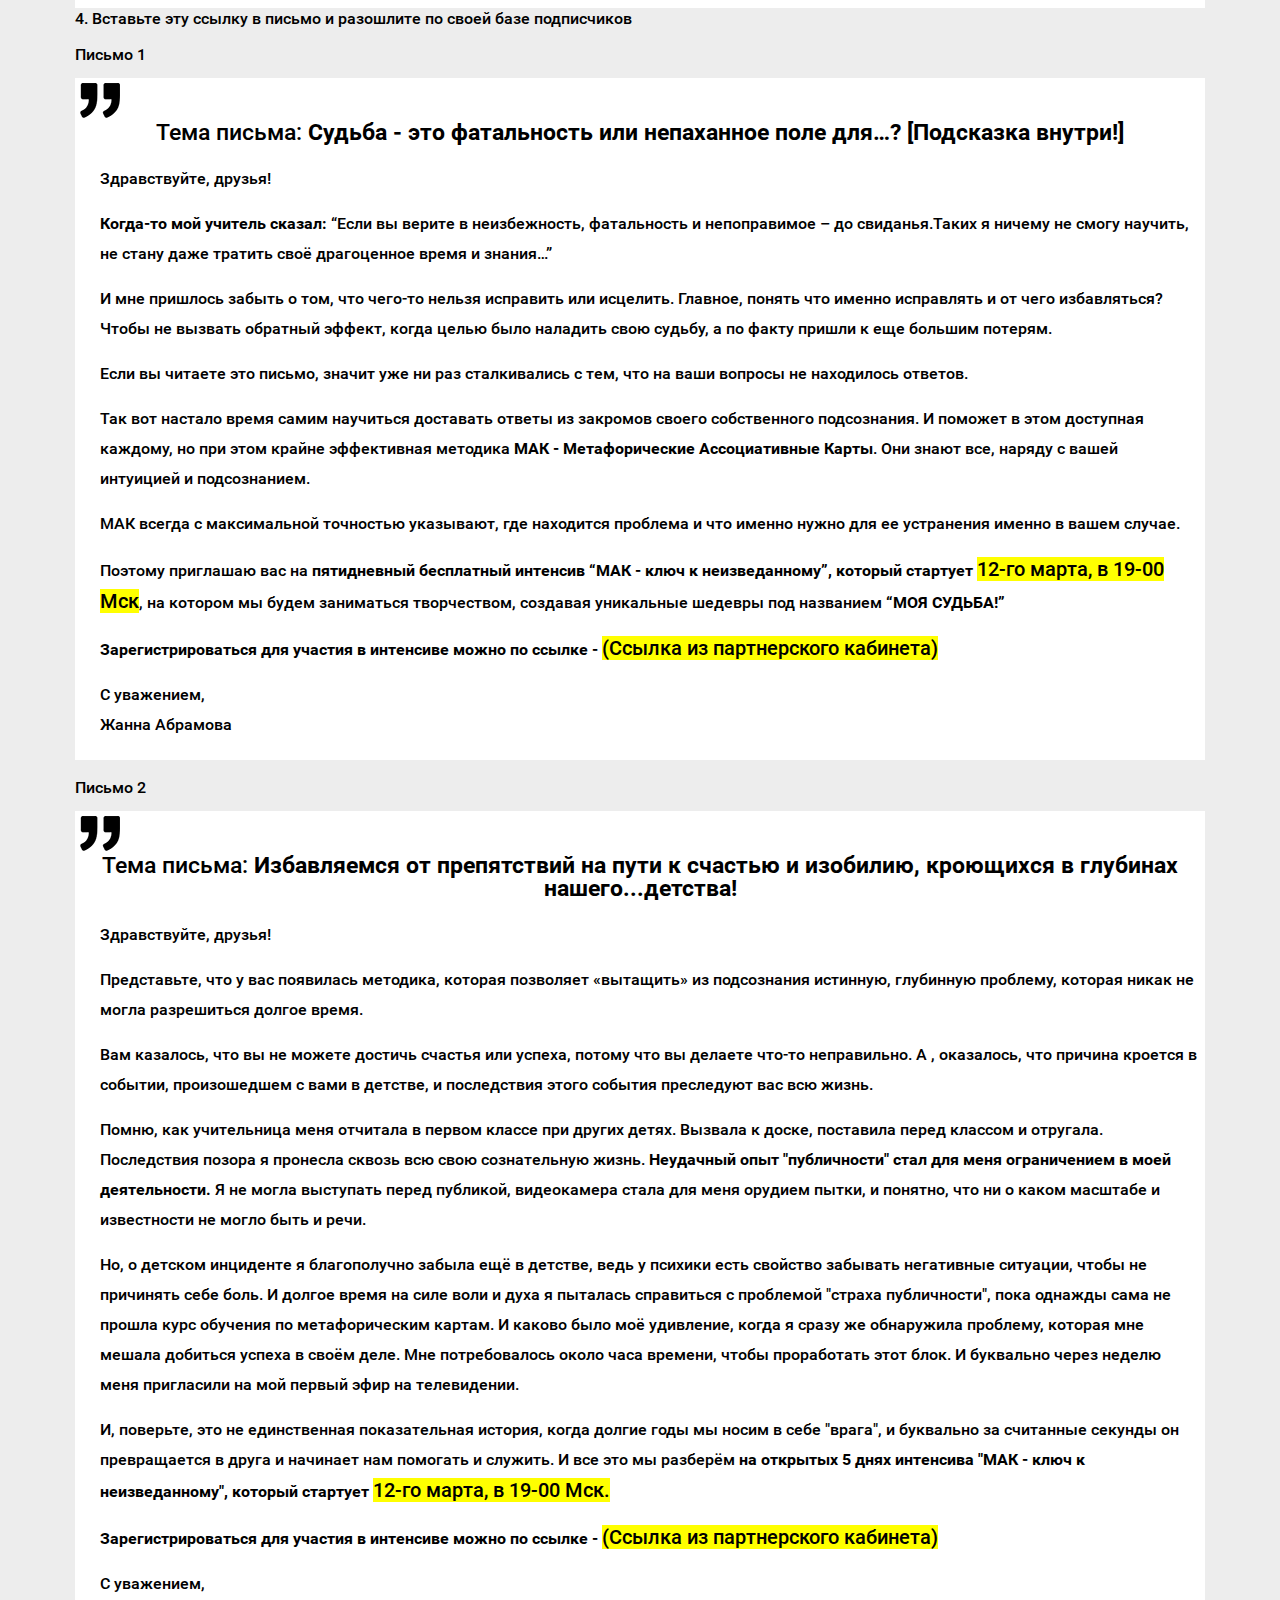
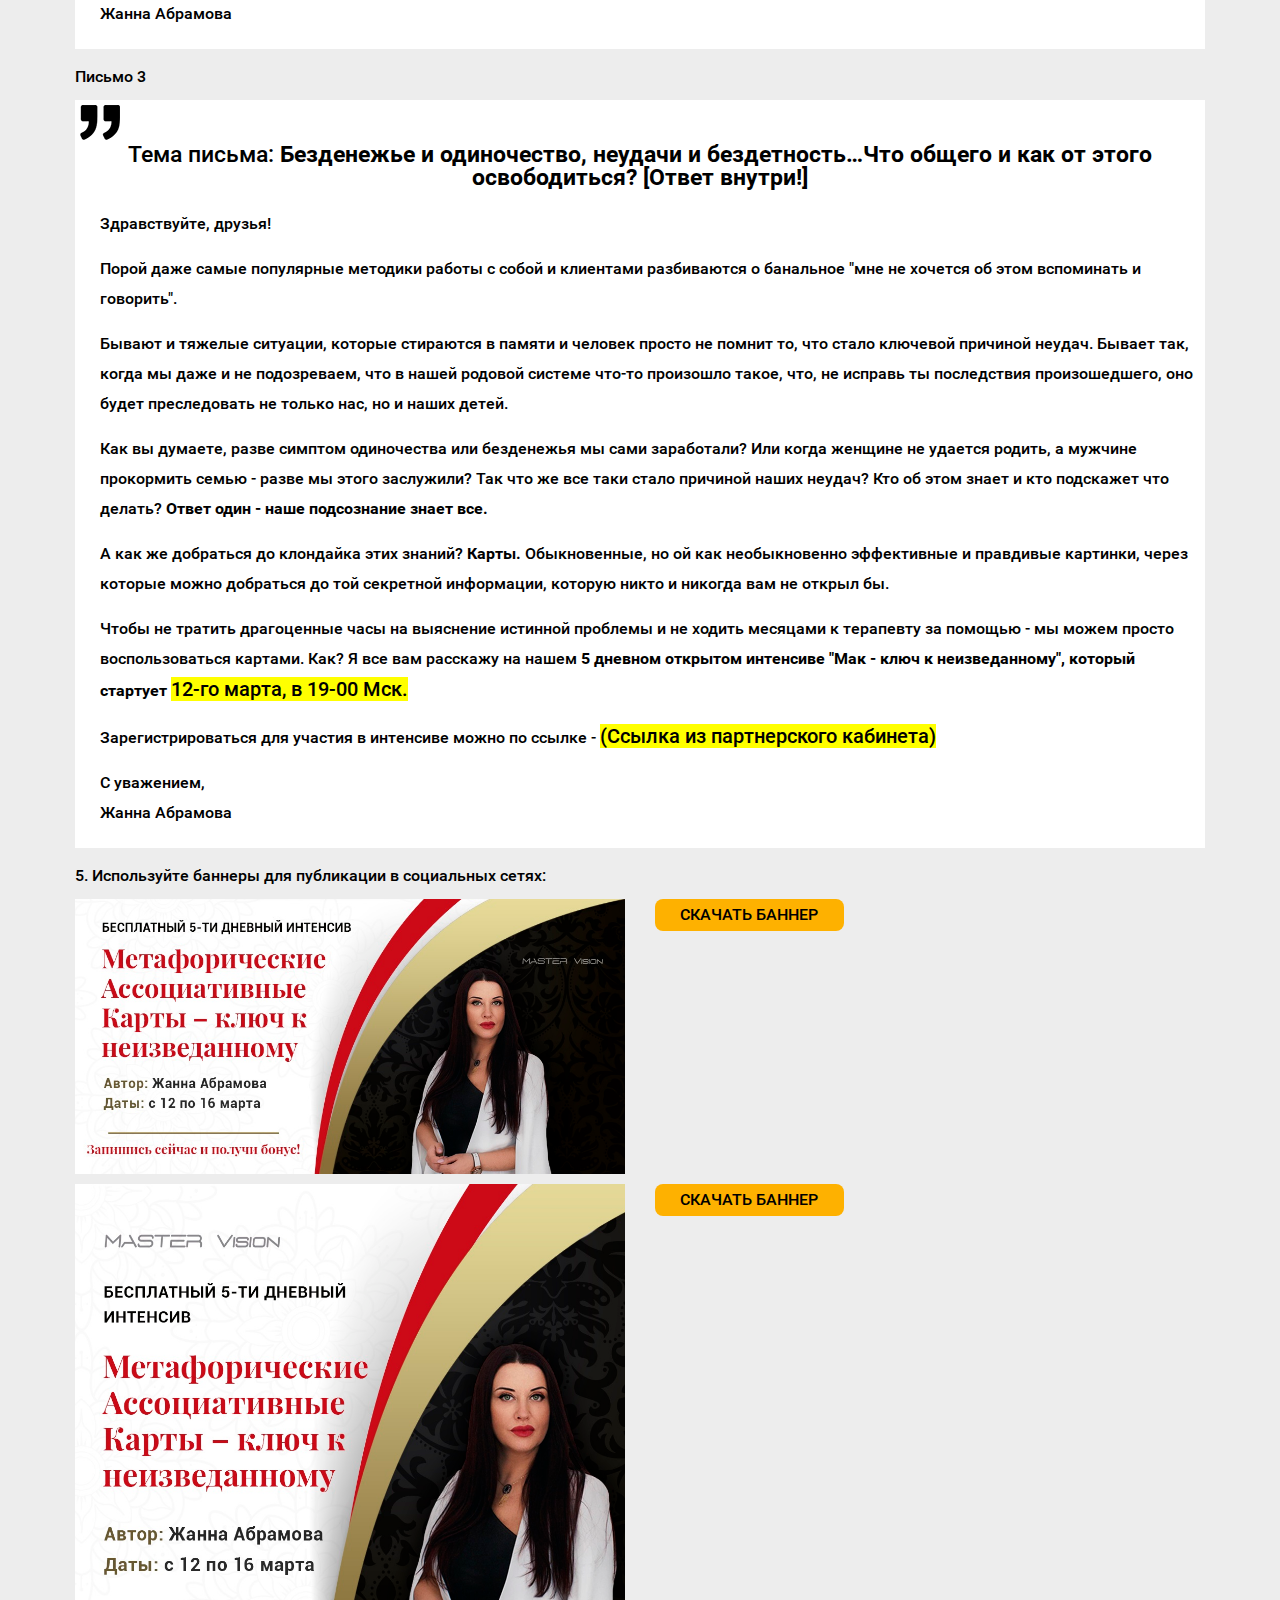
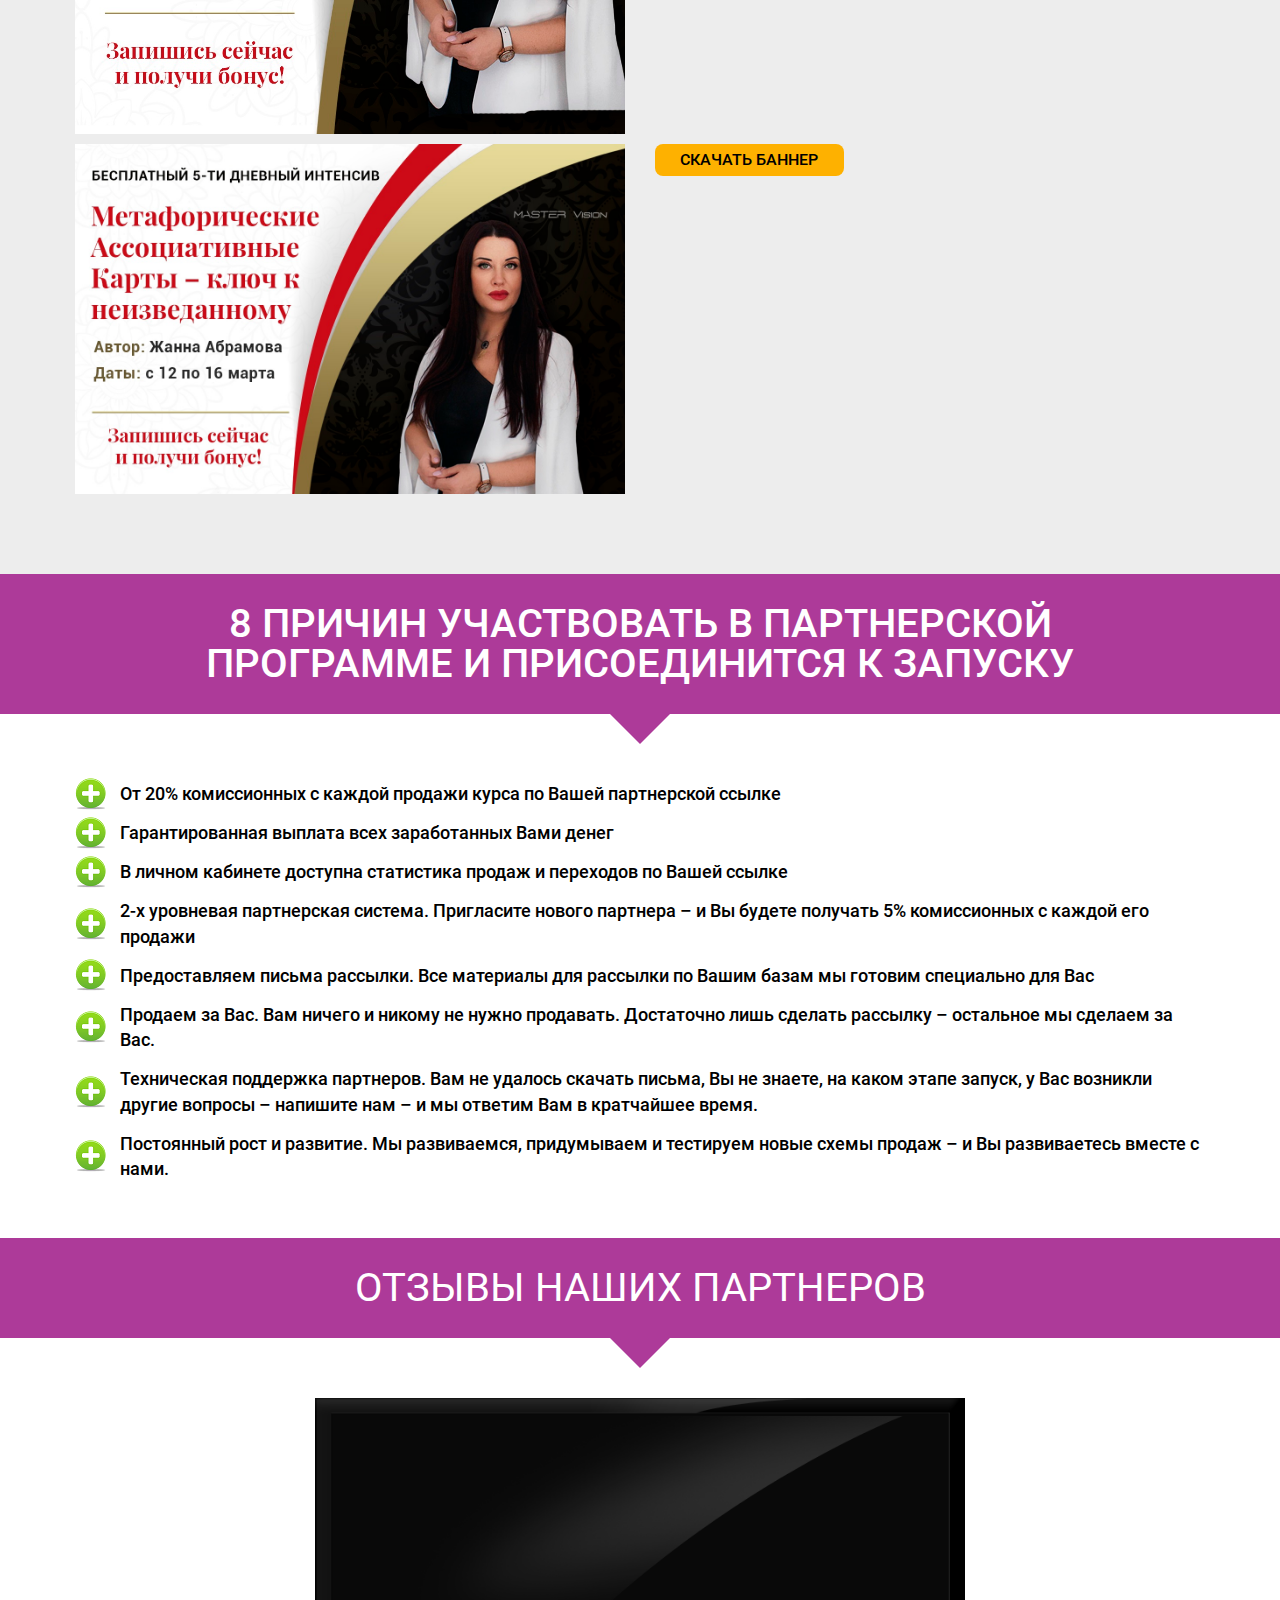
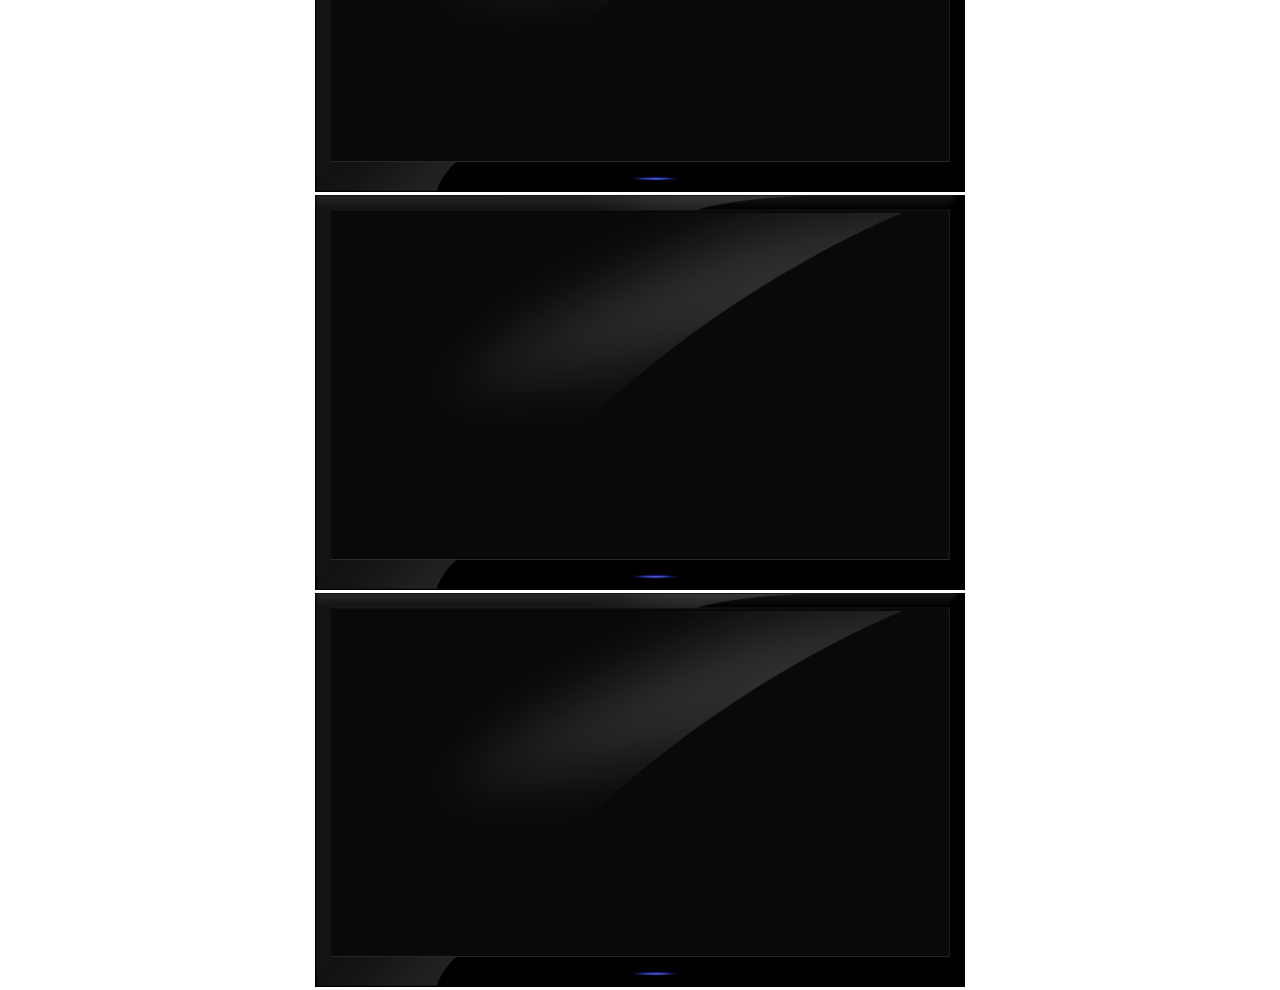
<file: partnership/index.html>
<!DOCTYPE html>
<html lang="ru">

<head>
	<meta charset="UTF-8">
	<title>Партнерская программа</title>
	<link rel="stylesheet" href="css/style.css">
	<link rel="icon" href="favicon.ico" type="image/x-icon">
	<meta name="mobile-web-app-capable" content="yes">
	<meta name="viewport" content="width=device-width">
	<!-- Yandex.Metrika counter -->
	<script type="text/javascript">
		(function(d, w, c) {
			(w[c] = w[c] || []).push(function() {
				try {
					w.yaCounter35450015 = new Ya.Metrika({
						id: 35450015,
						clickmap: true,
						trackLinks: true,
						accurateTrackBounce: true,
						webvisor: true
					});
				} catch (e) {}
			});
			var n = d.getElementsByTagName("script")[0],
				s = d.createElement("script"),
				f = function() {
					n.parentNode.insertBefore(s, n);
				};
			s.type = "text/javascript";
			s.async = true;
			s.src = "https://mc.yandex.ru/metrika/watch.js";
			if (w.opera == "[object Opera]") {
				d.addEventListener("DOMContentLoaded", f, false);
			} else {
				f();
			}
		})(document, window, "yandex_metrika_callbacks");
	</script>
	<noscript>
        <div><img src="https://mc.yandex.ru/watch/35450015" style="position:absolute; left:-9999px;" alt="" /></div>
    </noscript>
	<!-- /Yandex.Metrika counter -->
	<!--Google Analitika-->
	<script>
		(function(i, s, o, g, r, a, m) {
			i['GoogleAnalyticsObject'] = r;
			i[r] = i[r] || function() {
				(i[r].q = i[r].q || []).push(arguments)
			}, i[r].l = 1 * new Date();
			a = s.createElement(o), m = s.getElementsByTagName(o)[0];
			a.async = 1;
			a.src = g;
			m.parentNode.insertBefore(a, m)
		})(window, document, 'script', 'https://www.google-analytics.com/analytics.js', 'ga');
		ga('create', 'UA-97925790-1', 'auto');
		ga('send', 'pageview');
	</script>
	<!--Google Analitika-->
</head>

<body>
	<header>
		<div class="top">
			<div class="container">
				<div class="logo"> </div>
				<div class="soc">
					<a href="https://www.facebook.com/groups/1444928659142483/" target="_blank"><img src="img/fb.png" alt=""></a>
					<a href="https://vk.com/mv_ezoterika" target="_blank"><img src="img/vk.png" alt=""></a>
					<a href="https://ok.ru/mv.ezoterika" target="_blank"><img src="img/od.png" alt=""></a>
					<a href="https://www.instagram.com/mastervision1/" target="_blank"><img src="img/in.png" alt=""></a>
					<a href="https://twitter.com/MastervisionEzo" target="_blank"><img src="img/tw.png" alt=""></a>
					<a href="https://www.youtube.com/channel/UCiJTdt19jRMRmYyCZac2Lvg/" target="_blank"><img src="img/yt.png" alt=""></a>
				</div>
				<div class="recv"> <span><i class="icon-phone"></i>8 (499) 346-79-46</span>
					<br> <span><i class="icon-mail-alt"></i>info@mastervision.su</span>
					<br> <span><i class="icon-skype"></i>admin-mastervision</span> </div>
			</div>
		</div>
		<div class="mid">
			<div class="container">
				<h1>Станьте партнёром тренинг-центра «MasterVision»</h1>
				<h3>Получайте от 5400 руб. с каждого покупателя от Вас и узнайте,<br> как в итоге заработать более 80000 руб. за ближайшие 24 дня,<br> как это уже делают 105 наших партнеров!</h3>
				<h2>НАША ЦЕЛЕВАЯ АУДИТОРИЯ</h2>
				<ul>Мужчины и женщины от 25 лет интересующиеся:
					<li>Эзотерикой</li>
					<li>Духовным развитием</li>
					<li>Психологией</li>
					<li>Магией</li>
				</ul>
			</div>
		</div>
	</header>
	<section class="vidos">
		<div class="container">
			<div class="videoblock"> <img src="img/ytram.png" alt="">
				<iframe class="wrap" width="620" height="349" src="https://www.youtube.com/embed/II9llQuE3Rc?rel=0&amp;showinfo=1" frameborder="0" allowfullscreen></iframe>
			</div>
		</div>
	</section>
	<section class="pochemu">
		<h1>
			<div class="container">Почему мы уверены, что тренинг востребован?</div>
		</h1>
		<div class="container">
			<ul>
				<li>Более 45000 человек присутствовало на продающих вебинарах в рамках запуска</li>
				<li>Более 3500 приобрели платный курс.</li>
				<li>Более 8 млн рублей выплачено комиссионных партнёрам</li>
			</ul>
			<div class="center"><img src="img/strl.png" alt=""></div>
			<h2>подробный отчет</h2>
			<div class="blocks">
				<div class="block">
					<a rel="simplebox" href="img/11b.jpg" class="photo"><img src="img/11b.jpg" alt=""></a>
					<p><strong>В январе 2017 г. тренинг "Руническая магия"</strong></p>
					<a rel="simplebox" href="img/12b.jpg" class="photo2"><img src="img/12b.jpg" alt=""></a>
					<p class="pri">Присутствовало более <span>1264 человек</span></p>
					<ul>
						<li>На обучение перешло <strong>363 человек</strong></li>
						<li>Средний чек более <strong>24 600 рублей</strong></li>
						<li>Сборы более <strong>9 млн рублей</strong></li>
					</ul>
					<h3>Партнерам выплачено <span>2 700 000 рублей</span></h3>
				</div>
				<div class="block">
					<a rel="simplebox" href="img/21b.jpg" class="photo"><img src="img/21b.jpg" alt=""></a>
					<p><strong>В октябре 2016 г. тренинг "Карты Таро"</strong></p>
					<a rel="simplebox" href="img/22b.jpg" class="photo2"><img src="img/22b.jpg" alt=""></a>
					<p class="pri">Присутствовало более <span>1 613 человек</span></p>
					<ul>
						<li>На обучение перешло <strong>238 человек</strong></li>
						<li>Средний чек более <strong>30 200 рублей</strong></li>
						<li>Сборы более <strong>7,2 млн рублей</strong></li>
					</ul>
					<h3>Партнерам выплачено <span>2 610 000 рублей</span></h3>
				</div>
				<div class="block">
					<a rel="simplebox" href="img/31b.jpg" class="photo"><img src="img/31b.jpg" alt=""></a>
					<p><strong>В октябре 2016 г. тренинг "Алхимия Вас"</strong></p>
					<a rel="simplebox" href="img/32b.jpg" class="photo2"><img src="img/32b.jpg" alt=""></a>
					<p class="pri">Присутствовало более <span>1314 человек</span></p>
					<ul>
						<li>На обучение перешло <strong>128 человек</strong></li>
						<li>Средний чек более <strong>29 900 рублей</strong></li>
						<li>Сборы более <strong>3,7 млн рублей</strong></li>
					</ul>
					<h3>Партнерам выплачено <span>1 100 000 рублей</span></h3>
				</div>
				<div class="block">
					<a rel="simplebox" href="img/41b.jpg" class="photo"><img src="img/41b.jpg" alt=""></a>
					<p><strong>В сентябре 2016 г. тренинг Открытие 3-го глаза”</strong></p>
					<a rel="simplebox" href="img/42b.jpg" class="photo2"><img src="img/42b.jpg" alt=""></a>
					<p class="pri">Присутствовало более <strong>740 человек</strong></p>
					<ul>
						<li>На обучение перешло <strong>116 человек</strong></li>
						<li>Средний чек более <strong>18 200 рублей</strong></li>
						<li>Сборы более <strong>2 млн рублей</strong></li>
					</ul>
					<h3>Партнерам выплачено <span>600 000 рублей</span></h3>
				</div>
				<div class="block">
					<a rel="simplebox" href="img/51b.jpg" class="photo"><img src="img/51b.jpg" alt=""></a>
					<p><strong>В феврале 2017 г. тренинг "Хроники Акаши"</strong></p>
					<a rel="simplebox" href="img/52b.jpg" class="photo2"><img src="img/52b.jpg" alt=""></a>
					<p class="pri">Присутствовало более <span>1800 человек</span></p>
					<!--
                    <ul>
                        <li>Продажи курс еще не закончены</li>
                    </ul>
-->
				</div>
			</div>
		</div>
	</section>
	<section class="reg">
		<h1>
			<div class="container">Если Вы еще НЕ зарегистрированы в партнерской программе</div>
		</h1>
		<div class="container">
			<div class="blocks">
				<div class="block">
					<div class="image"><span>1</span></div> <span>Нажмите на эту ссылку: <a href="https://aleksandrkudryashov1.autoweboffice.ru/?r=partners/registration&lg=ru" target="_blank">https://aleksandrkudryashov1.autoweboffice.ru/?r=partners/registration&lg=ru</a></span> </div>
				<div class="block">
					<div class="image"><span>2</span></div>
					<p>Заполните все поля</p>
				</div>
				<div class="block">
					<div class="image"><span>3</span></div>
					<p>Нажмите <strong>«Зарегистрироваться»</strong></p>
				</div>
				<div class="block">
					<div class="image"><span>4</span></div>
					<p><strong>Поздравляю!</strong>
						<br>Теперь Вы – наш партнер</p>
				</div>
			</div>
		</div>
	</section>
	<div class="clear"></div>
	<section class="job">
		<h1>
			<div class="container">Начните зарабатывать по партнерской программе уже сейчас</div>
		</h1>
		<div class="container">
			<div class="block">
				<p>1. Зарегистрируйтесь в партнерской программе по ссылке: <a href="http://aleksandrkudryashov1.autoweboffice.ru/?r=partners/registration&lg=ru" target="_blank">http://aleksandrkudryashov1.autoweboffice.ru/?r=partners/registration&lg=ru</a></p>
				<p>2. Войдите в Партнерскую программу по ссылке: <a href="https://aleksandrkudryashov1.autoweboffice.ru/?r=partners/admin/login&lg=ru" target="_blank">https://aleksandrkudryashov1.autoweboffice.ru/?r=partners/admin/login&lg=ru</a></p>
				<p>3. Возьмите свою партнерскую ссылку к товару<span style="background: transparent;"><strong style="color: red; background: transparent;"> "Интенсив "МАК - ключ к неизведанному" Жанны Абрамовой 12.03-16.03"</strong></span></p> <img src="img/scr.png" alt="">
				<p>4. Вставьте эту ссылку в письмо и разошлите по своей базе подписчиков</p>
			</div>
			<div class="block">
				<p>Письмо 1</p>
				<div class="pismo"> <img src="img/quat.png" alt="">
					<h2>Тема письма: <strong>Судьба - это фатальность или непаханное поле для…? [Подсказка внутри!]</strong></h2>
					<p>Здравствуйте, друзья!</p>
					<p><strong>Когда-то мой учитель сказал:</strong> “Если вы верите в неизбежность, фатальность и непоправимое – до свиданья.Таких я ничему не смогу научить, не стану даже тратить своё драгоценное время и знания…”</p>

					<p>И мне пришлось забыть о том, что чего-то нельзя исправить или исцелить. Главное, понять что именно исправлять и от чего избавляться? Чтобы не вызвать обратный эффект, когда целью было наладить свою судьбу, а по факту пришли к еще большим потерям. </p>

					<p>Если вы читаете это письмо, значит уже ни раз сталкивались с тем, что на ваши вопросы не находилось ответов.</p>

					<p>Так вот настало время самим научиться доставать ответы из закромов своего собственного подсознания. И поможет в этом доступная каждому, но при этом крайне эффективная методика <strong>МАК - Метафорические Ассоциативные Карты</strong>. Они знают все, наряду с вашей интуицией и подсознанием.</p>

					<p>МАК всегда с максимальной точностью указывают, где находится проблема и что именно нужно для ее устранения именно в вашем случае.</p>

					<p>Поэтому приглашаю вас на <strong>пятидневный бесплатный интенсив “МАК - ключ к неизведанному”, который стартует <span>12-го марта, в 19-00 Мск</span></strong>, на котором мы будем заниматься творчеством, создавая уникальные шедевры под названием <strong>“МОЯ СУДЬБА!”</strong></p>
					<p><strong>Зарегистрироваться для участия в интенсиве можно по ссылке - <span>(Ссылка из партнерского кабинета)</span></strong></p>

					<p>С уважением, <br>Жанна Абрамова</p>
				</div>
			</div>
			<div class="block">
				<p>Письмо 2</p>
				<div class="pismo"> <img src="img/quat.png" alt="">
					<h2>Тема письма: <strong>Избавляемся от препятствий на пути к счастью и изобилию, кроющихся в глубинах нашего...детства!</strong> </h2>
					<p>Здравствуйте, друзья!</p>

					<p>Представьте, что у вас появилась методика, которая позволяет «вытащить» из подсознания истинную, глубинную проблему, которая никак не могла разрешиться долгое время.</p>

					<p>Вам казалось, что вы не можете достичь счастья или успеха, потому что вы делаете что-то неправильно. А , оказалось, что причина кроется в событии, произошедшем с вами в детстве, и последствия этого события преследуют вас всю жизнь.</p>

					<p>Помню, как учительница меня отчитала в первом классе при других детях. Вызвала к доске, поставила перед классом и отругала. Последствия позора я пронесла сквозь всю свою сознательную жизнь. <strong>Неудачный опыт "публичности" стал для меня ограничением в моей деятельности.</strong> Я не могла выступать перед публикой, видеокамера стала для меня орудием пытки, и понятно, что ни о каком масштабе и известности не могло быть и речи.</p>

					<p>Но, о детском инциденте я благополучно забыла ещё в детстве, ведь у психики есть свойство забывать негативные ситуации, чтобы не причинять себе боль. И долгое время на силе воли и духа я пыталась справиться с проблемой "страха публичности", пока однажды сама не прошла курс обучения по метафорическим картам. И каково было моё удивление, когда я сразу же обнаружила проблему, которая мне мешала добиться успеха в своём деле. Мне потребовалось около часа времени, чтобы проработать этот блок. И буквально через неделю меня пригласили на мой первый эфир на телевидении.</p>

					<p>И, поверьте, это не единственная показательная история, когда долгие годы мы носим в себе "врага", и буквально за считанные секунды он превращается в друга и начинает нам помогать и служить. И все это мы разберём <strong>на открытых 5 днях интенсива "МАК - ключ к неизведанному", который стартует <span>12-го марта, в 19-00 Мск.</span></strong></p>

					<p><strong>Зарегистрироваться для участия в интенсиве можно по ссылке - <span>(Ссылка из партнерского кабинета)</span></strong></p>
					<p>С уважением, <br>Жанна Абрамова</p>
				</div>
			</div>
			<div class="block">
				<p>Письмо 3</p>
				<div class="pismo"> <img src="img/quat.png" alt="">
					<h2>Тема письма: <strong>Безденежье и одиночество, неудачи и бездетность…Что общего и как от этого освободиться? [Ответ внутри!]</strong> </h2>
					<p>Здравствуйте, друзья!</p>

					<p>Порой даже самые популярные методики работы с собой и клиентами разбиваются о банальное "мне не хочется об этом вспоминать и говорить". </p>

					<p>Бывают и тяжелые ситуации, которые стираются в памяти и человек просто не помнит то, что стало ключевой причиной неудач. Бывает так, когда мы даже и не подозреваем, что в нашей родовой системе что-то произошло такое, что, не исправь ты последствия произошедшего, оно будет преследовать не только нас, но и наших детей.</p>

					<p>Как вы думаете, разве симптом одиночества или безденежья мы сами заработали? Или когда женщине не удается родить, а мужчине прокормить семью - разве мы этого заслужили? Так что же все таки стало причиной наших неудач? Кто об этом знает и кто подскажет что делать? <strong>Ответ один - наше подсознание знает все.</strong></p>

					<p>А как же добраться до клондайка этих знаний? <strong>Карты.</strong> Обыкновенные, но ой как необыкновенно эффективные и правдивые картинки, через которые можно добраться до той секретной информации, которую никто и никогда вам не открыл бы.</p>

					<p>Чтобы не тратить драгоценные часы на выяснение истинной проблемы и не ходить месяцами к терапевту за помощью - мы можем просто воспользоваться картами. Как? Я все вам расскажу на нашем <strong>5 дневном открытом интенсиве "Мак - ключ к неизведанному", который стартует <span>12-го марта, в 19-00 Мск.</span></strong></p>

					<p>
						<string>Зарегистрироваться для участия в интенсиве можно по ссылке - <span>(Ссылка из партнерского кабинета)</span></string>
					</p>

					<p>С уважением, <br>Жанна Абрамова</p>
				</div>
			</div>
			<div class="block">
				<p>5. Используйте баннеры для публикации в социальных сетях:</p>
				<div class="banners">
					<div class="ban"><img src="img/1024x512.jpg" alt=""><a href="img/1024x512.jpg" class="button" download>СКАЧАТЬ БАННЕР</a></div>
					<div class="clear"></div>
					<div class="ban"><img src="img/1080x1080.jpg" alt=""><a href="img/1080x1080.jpg" class="button" download>СКАЧАТЬ БАННЕР</a></div>
					<div class="clear"></div>
					<div class="ban"><img src="img/1256x800.jpg" alt=""><a href="img/1256x800.jpg" class="button" download>СКАЧАТЬ БАННЕР</a></div>
					<div class="clear"></div>
				</div>
			</div>
		</div>
	</section>
	<section class="prichin">
		<h1>
			<div class="container">8 причин участвовать в партнерской<br>программе и присоединится к запуску</div>
		</h1>
		<div class="container">
			<ul>
				<li>От 20% комиссионных с каждой продажи курса по Вашей партнерской ссылке</li>
				<li>Гарантированная выплата всех заработанных Вами денег</li>
				<li>В личном кабинете доступна статистика продаж и переходов по Вашей ссылке</li>
				<li>2-х уровневая партнерская система. Пригласите нового партнера – и Вы будете получать 5% комиссионных с каждой его продажи</li>
				<li>Предоставляем письма рассылки. Все материалы для рассылки по Вашим базам мы готовим специально для Вас</li>
				<li>Продаем за Вас. Вам ничего и никому не нужно продавать. Достаточно лишь сделать рассылку – остальное мы сделаем за Вас.</li>
				<li>Техническая поддержка партнеров. Вам не удалось скачать письма, Вы не знаете, на каком этапе запуск, у Вас возникли другие вопросы – напишите нам – и мы ответим Вам в кратчайшее время.</li>
				<li>Постоянный рост и развитие. Мы развиваемся, придумываем и тестируем новые схемы продаж – и Вы развиваетесь вместе с нами.</li>
			</ul>
		</div>
	</section>
	<section class="otz">
		<h1>отзывы наших партнеров</h1>
		<div class="container">
			<div class="block"><img src="img/ytram.png" alt="">
				<iframe class="wrap" width="560" height="315" src="https://www.youtube.com/embed/GLmgfZ7Wz3Q?rel=0&amp;showinfo=1" frameborder="0" allowfullscreen></iframe>
			</div>
			<div class="block"><img src="img/ytram.png" alt="">
				<iframe class="wrap" width="560" height="315" src="https://www.youtube.com/embed/ZVAfHbncaXM?rel=0&amp;showinfo=1" frameborder="0" allowfullscreen></iframe>
			</div>
			<div class="block"><img src="img/ytram.png" alt="">
				<iframe class="wrap" width="560" height="315" src="https://www.youtube.com/embed/TWEqvFHuN8o?rel=0&amp;showinfo=1" frameborder="0" allowfullscreen></iframe>
			</div>
		</div>
	</section>
	<!--Модалка-->
	<script src="js/jquery.js"></script>
	<script src="js/bootstrap.min.js"></script>
	<script type="text/javascript" src="simplebox_util.js"></script>
	<script type="text/javascript">
		(function() {
			var boxes = [],
				els, i, l;
			if (document.querySelectorAll) {
				els = document.querySelectorAll('a[rel=simplebox]');
				Box.getScripts('simplebox_js', 'simplebox.js', function() {
					simplebox.init();
					for (i = 0, l = els.length; i < l; ++i) simplebox.start(els[i]);
					simplebox.start('a[rel=simplebox_group]');
				});
			}
		})();
	</script>
	<script type='text/javascript'>
		(function() {
			var widget_id = 'cMdj5UfoZX';
			var s = document.createElement('script');
			s.type = 'text/javascript';
			s.async = true;
			s.src = '//code.jivosite.com/script/widget/' + widget_id;
			var ss = document.getElementsByTagName('script')[0];
			ss.parentNode.insertBefore(s, ss);
		})();
	</script>
</body>

</html>
</file>
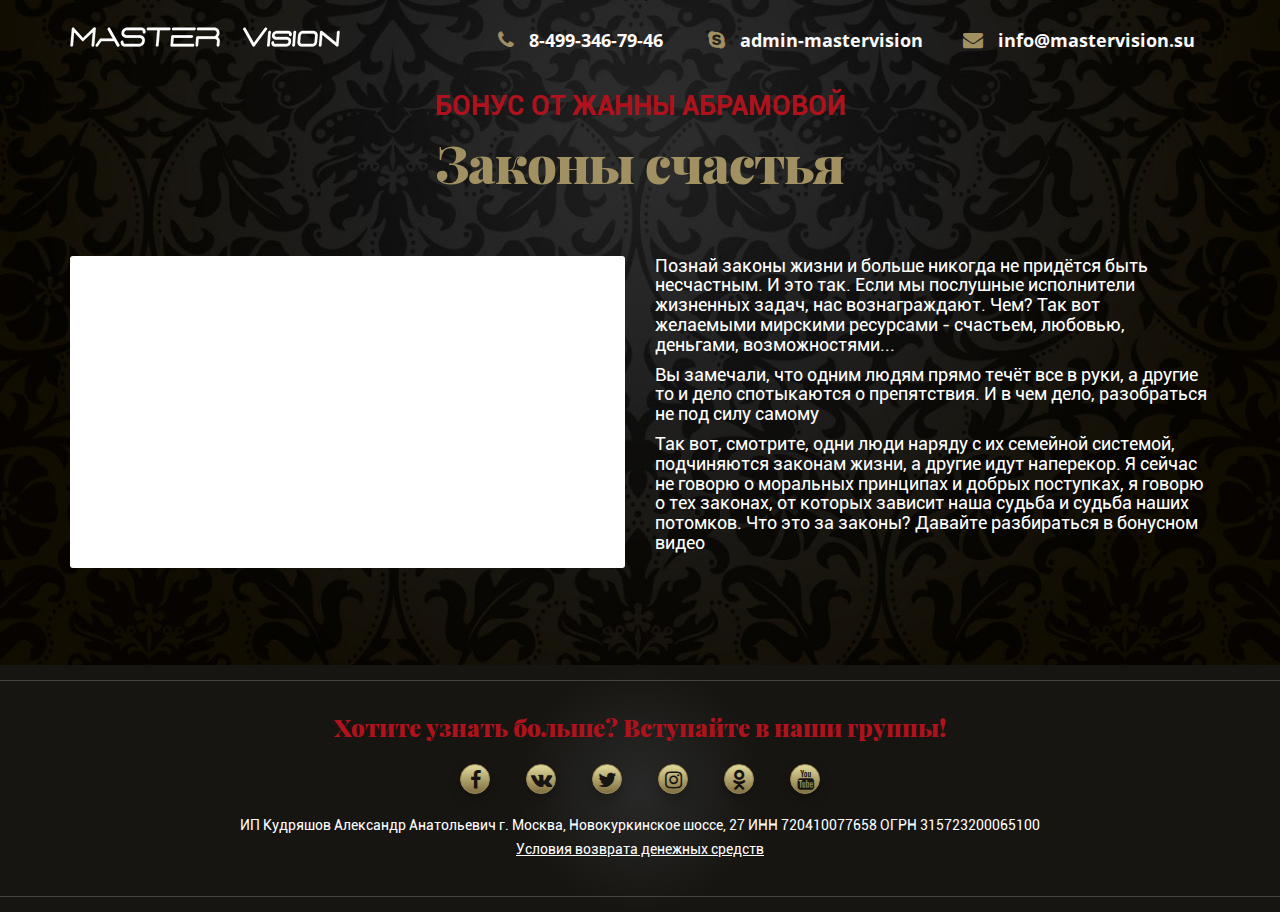
<file: bonus.html>
<!DOCTYPE html><html lang="ru"><head><meta charset="UTF-8"/><meta name="viewport" content="width=device-width, initial-scale=1, user-scalable=0, minimum-scale=1, maximum-scale=1"/><meta http-equiv="X-UA-Compatible" content="ie=edge"/><meta name="author" content="Master Vision"/><meta name="description" content="Бонус от Жанны Абрамовой «Законы счастья»"/><link rel="icon" type="image/x-icon" href="favicon.ico"/><link rel="shortcut icon" type="image/x-icon" href="favicon.png"/><title>Бонус от Жанны Абрамовой «Законы счастья»</title><link rel="stylesheet" href="css/bootstrap.min.css"/><link rel="stylesheet" href="css/styles.css"/><!-- Google Tag Manager --><script>(function(w,d,s,l,i){w[l]=w[l]||[];w[l].push({'gtm.start': new Date().getTime(),event:'gtm.js'});var f=d.getElementsByTagName(s)[0],j=d.createElement(s),dl=l!='dataLayer'?'&l='+l:'';j.async=true;j.src='https://www.googletagmanager.com/gtm.js?id='+i+dl;f.parentNode.insertBefore(j,f);})(window,document,'script','dataLayer','GTM-NTFX8LG');<!-- End Google Tag Manager --></script></head><body id="bonus"><!-- Google Tag Manager (noscript) -->
<noscript>
<iframe src="https://www.googletagmanager.com/ns.html?id=GTM-NTFX8LG" height="0" width="0" style="display:none;visibility:hidden;"></iframe>
</noscript>
<!-- End Google Tag Manager (noscript) --><div id="main_screen"><div id="header"><div class="container"><a href="/" target="_blank"><img id="logo" src="img/logo.png" alt="Логотип"/></a><div class="contacts"><a id="tel" href="callto:8-499-346-79-46"><i class="fa fa-phone" aria-hidden="true"></i><span>8-499-346-79-46         </span></a><a id="skype" href="skype:add?admin-mastervision"><i class="fa fa-skype" aria-hidden="true"></i><span>admin-mastervision</span></a><a id="mail" href="mailto:info@mastervision.su"><i class="fa fa-envelope" aria-hidden="true"></i><span>info@mastervision.su</span></a></div></div></div><div id="first_screen_section"><div class="container"><p id="pre">Бонус от Жанны Абрамовой</p><h1>Законы счастья</h1><div class="row"><div class="col-md-6 col-sm-6"><div class="video_wrapper"><iframe src="https://www.youtube.com/embed/YHKMkqCCOv4?rel=0&amp;autoplay=1" allowfullscreen="allowfullscreen"></iframe></div></div><div class="col-md-6 col-sm-6"><div class="aut_n_date"><p>Познай законы жизни и больше никогда не придётся быть несчастным. И это так. Если мы послушные исполнители жизненных задач, нас вознаграждают. Чем? Так вот желаемыми мирскими ресурсами - счастьем, любовью, деньгами, возможностями... </p><p>Вы замечали, что одним людям прямо течёт все в руки, а другие то и дело спотыкаются о препятствия. И в чем дело, разобраться не под силу самому</p><p>Так вот, смотрите, одни люди наряду с их семейной системой, подчиняются законам жизни, а другие идут наперекор. Я сейчас не говорю о моральных принципах и добрых поступках, я говорю о тех законах, от которых зависит наша судьба и судьба наших потомков. Что это за законы? Давайте разбираться в бонусном видео</p></div></div></div></div></div></div><footer id="footer"><div class="container"><div class="soc_buttons"><h5>Хотите узнать больше? Вступайте в наши группы!</h5><a href="https://www.facebook.com/Mastervision1C/" target="_blank"><i class="fa fa-facebook" aria-hidden="true"></i></a><a href="http://vk.com/mv_ezoterika" target="_blank"><i class="fa fa-vk" aria-hidden="true"></i></a><a href="https://twitter.com/MastervisionEzo" target="_blank"><i class="fa fa-twitter" aria-hidden="true"></i></a><a href="https://www.instagram.com/mastervision1/" target="_blank"><i class="fa fa-instagram" aria-hidden="true"></i></a><a href="https://ok.ru/mv.ezoterika" target="_blank"><i class="fa fa-odnoklassniki" aria-hidden="true"></i></a><a href="https://www.youtube.com/channel/UCiJTdt19jRMRmYyCZac2Lvg/" target="_blank"><i class="fa fa-youtube" aria-hidden="true"></i></a><div class="clfix"></div></div><p>ИП Кудряшов Александр Анатольевич г. Москва, Новокуркинское шоссе, 27 ИНН 720410077658 ОГРН 315723200065100 </p><a id="conditions" href="http://mastervision.su/oferta.docx">Условия возврата денежных средств</a></div></footer><link rel="stylesheet" href="//maxcdn.bootstrapcdn.com/font-awesome/4.7.0/css/font-awesome.min.css"/><script src="https://yastatic.net/browser-updater/v1/script.js"></script><script>var yaBrowserUpdater = new ya.browserUpdater.init({"lang": "ru", "browsers": {"yabrowser": "15.10", "chrome": "52", "ie": "10", "opera": "40", "safari": "8", "fx": "47", "iron": "35", "flock": "Infinity", "palemoon": "25", "camino": "Infinity", "maxthon": "4.5", "seamonkey": "2.3", "theme": "blue"}});</script><!--Yandex.Metrika counter--><script>(function(d, w, c) {(w[c] = w[c] || []).push(function() {try {w.yaCounter35450015 = new Ya.Metrika({id: 35450015,clickmap: true,trackLinks: true,accurateTrackBounce: true,webvisor: true});} catch (e) {}});var n = d.getElementsByTagName("script")[0],s = d.createElement("script"),f = function() {n.parentNode.insertBefore(s, n);};s.type = "text/javascript";s.async = true;s.src = "https://mc.yandex.ru/metrika/watch.js";if (w.opera == "[object Opera]") {d.addEventListener("DOMContentLoaded", f, false);} else {f();}})(document, window, "yandex_metrika_callbacks");</script><noscript><div><img src="https://mc.yandex.ru/watch/35450015" style="position:absolute; left:-9999px;" alt=""/></div></noscript><!--Yandex.Metrika counter-->
<!--Google Analitika--><script>(function(i, s, o, g, r, a, m) {i['GoogleAnalyticsObject'] = r;i[r] = i[r] || function() {(i[r].q = i[r].q || []).push(arguments)}, i[r].l = 1 * new Date();a = s.createElement(o), m = s.getElementsByTagName(o)[0];a.async = 1;a.src = g;m.parentNode.insertBefore(a, m)})(window, document, 'script', 'https://www.google-analytics.com/analytics.js', 'ga');ga('create', 'UA-97925790-1', 'auto');ga('send', 'pageview');</script><!--Google Analitika--><!--BEGIN JIVOSITE CODE--><script>(function() {var widget_id = 'cMdj5UfoZX';var s = document.createElement('script');s.type = 'text/javascript';s.async = true;s.src = '//code.jivosite.com/script/widget/' + widget_id;var ss = document.getElementsByTagName('script')[0];ss.parentNode.insertBefore(s, ss);})();</script><!--END JIVOSITE CODE--></body></html>
</file>
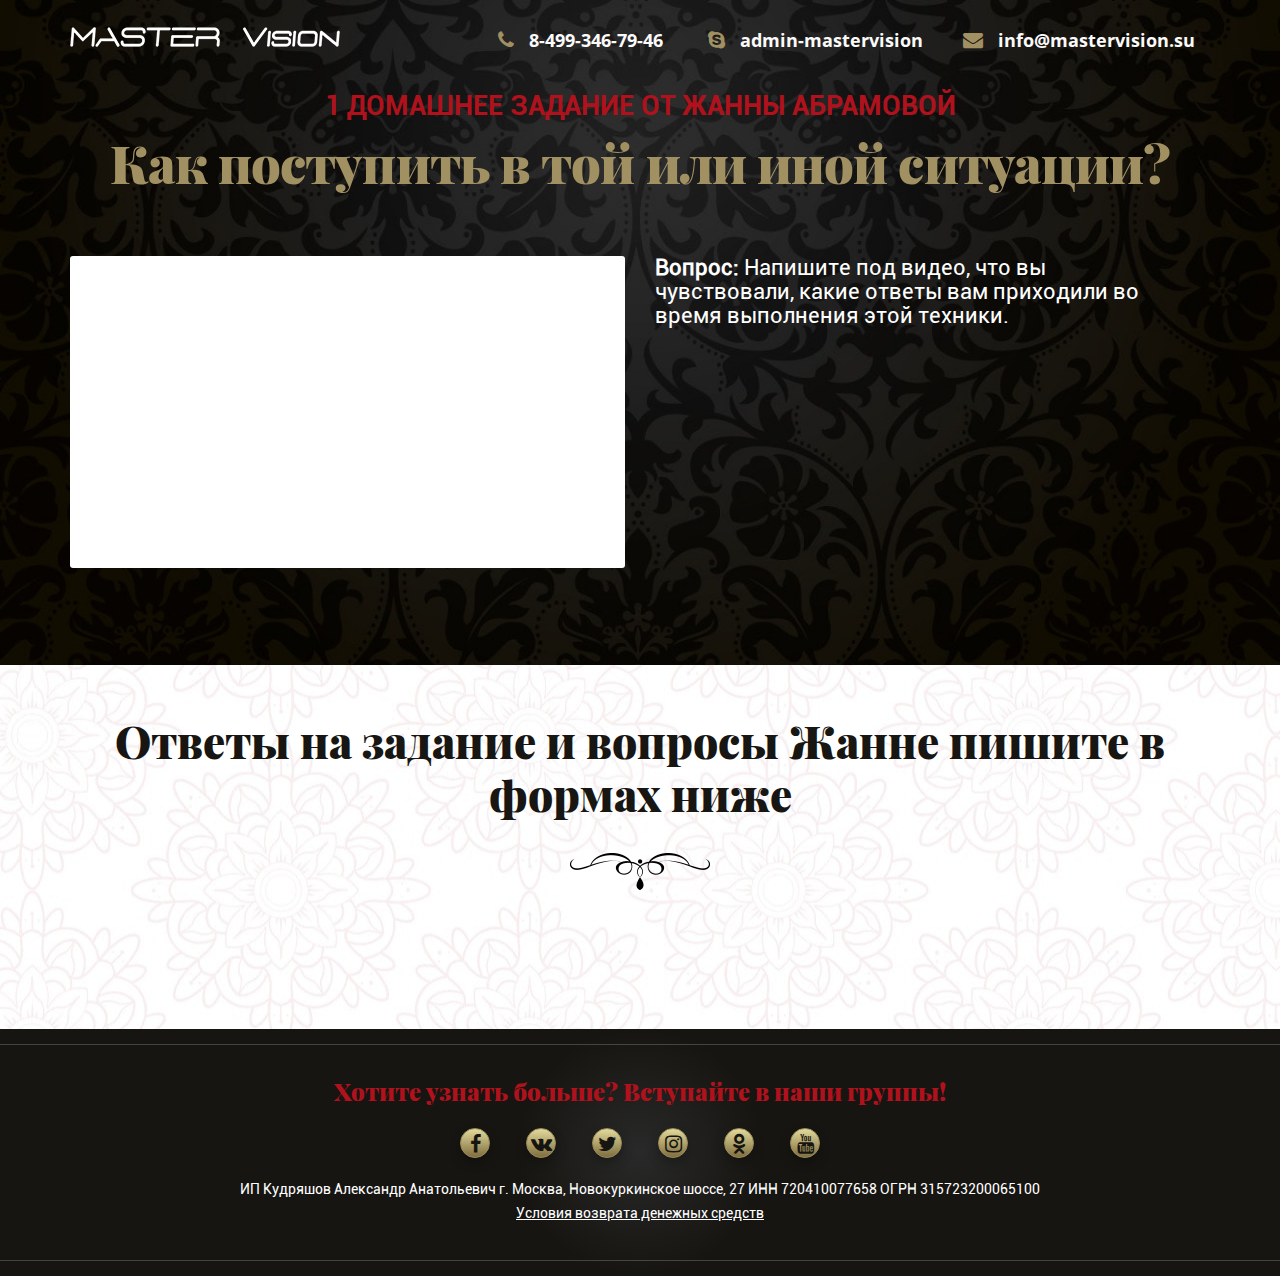
<file: home-task-1.html>
<!DOCTYPE html><html lang="ru"><head><meta charset="UTF-8"/><meta name="viewport" content="width=device-width, initial-scale=1, user-scalable=0, minimum-scale=1, maximum-scale=1"/><meta http-equiv="X-UA-Compatible" content="ie=edge"/><meta name="author" content="Master Vision"/><meta name="description" content="Домашнее задание 1 от Жанны Абрамовой «Как поступить в той или иной ситуации?»"/><link rel="icon" type="image/x-icon" href="favicon.ico"/><link rel="shortcut icon" type="image/x-icon" href="favicon.png"/><title>Домашнее задание 1 от Жанны Абрамовой «Как поступить в той или иной ситуации?»</title><link rel="stylesheet" href="css/bootstrap.min.css"/><link rel="stylesheet" href="css/styles.css"/><script src="//vk.com/js/api/openapi.js?151" type="text/javascript"></script><script type="text/javascript">VK.init({apiId:6314801, onlyWidgets: true});</script></head><body id="home_task"><div id="fb-root"></div><script>(function(d, s, id) {var js, fjs = d.getElementsByTagName(s)[0];if (d.getElementById(id)) return;js = d.createElement(s); js.id = id;js.src = 'https://connect.facebook.net/ru_RU/sdk.js#xfbml=1&version=v2.11&appId=1039482812818888';fjs.parentNode.insertBefore(js, fjs); }(document, 'script', 'facebook-jssdk'))</script><div id="main_screen"><div id="header"><div class="container"><a href="/" target="_blank"><img id="logo" src="img/logo.png" alt="Логотип"/></a><div class="contacts"><a id="tel" href="callto:8-499-346-79-46"><i class="fa fa-phone" aria-hidden="true"></i><span>8-499-346-79-46         </span></a><a id="skype" href="skype:add?admin-mastervision"><i class="fa fa-skype" aria-hidden="true"></i><span>admin-mastervision</span></a><a id="mail" href="mailto:info@mastervision.su"><i class="fa fa-envelope" aria-hidden="true"></i><span>info@mastervision.su</span></a></div></div></div><div id="first_screen_section"><div class="container"><p id="pre">1 домашнее задание от Жанны Абрамовой</p><h1>Как поступить в той или иной ситуации?</h1><div class="row"><div class="col-md-6 col-sm-6"><div class="video_wrapper"><iframe src="https://www.youtube.com/embed/QNG_iCk5q5c?rel=0&amp;autoplay=1" allowfullscreen="allowfullscreen"></iframe></div></div><div class="col-md-6 col-sm-6"><div class="aut_n_date"><p> <strong>Вопрос: </strong>Напишите под видео, что вы чувствовали, какие ответы вам приходили во время выполнения этой техники.</p></div></div></div></div></div></div><section id="home-task-feedback"><div class="container"><h3>Ответы на задание и вопросы Жанне пишите в формах ниже</h3><div class="row"><div class="col-md-6 col-sm-6"><div id="vk_comments"><script type="text/javascript">VK.Widgets.Comments("vk_comments", { limit: 10,  attach: "*" });</script></div></div><div class="col-md-6 col-sm-6"><div id="fb"><div class="fb-comments" data-href="https://mastervision.su/abramova-mak/home-task-1.html" data-width="100%" data-numposts="15"></div></div></div></div></div></section><footer id="footer"><div class="container"><div class="soc_buttons"><h5>Хотите узнать больше? Вступайте в наши группы!</h5><a href="https://www.facebook.com/Mastervision1C/" target="_blank"><i class="fa fa-facebook" aria-hidden="true"></i></a><a href="http://vk.com/mv_ezoterika" target="_blank"><i class="fa fa-vk" aria-hidden="true"></i></a><a href="https://twitter.com/MastervisionEzo" target="_blank"><i class="fa fa-twitter" aria-hidden="true"></i></a><a href="https://www.instagram.com/mastervision1/" target="_blank"><i class="fa fa-instagram" aria-hidden="true"></i></a><a href="https://ok.ru/mv.ezoterika" target="_blank"><i class="fa fa-odnoklassniki" aria-hidden="true"></i></a><a href="https://www.youtube.com/channel/UCiJTdt19jRMRmYyCZac2Lvg/" target="_blank"><i class="fa fa-youtube" aria-hidden="true"></i></a><div class="clfix"></div></div><p>ИП Кудряшов Александр Анатольевич г. Москва, Новокуркинское шоссе, 27 ИНН 720410077658 ОГРН 315723200065100 </p><a id="conditions" href="http://mastervision.su/oferta.docx">Условия возврата денежных средств</a></div></footer><link rel="stylesheet" href="//maxcdn.bootstrapcdn.com/font-awesome/4.7.0/css/font-awesome.min.css"/><script src="https://yastatic.net/browser-updater/v1/script.js"></script><script>var yaBrowserUpdater = new ya.browserUpdater.init({"lang": "ru", "browsers": {"yabrowser": "15.10", "chrome": "52", "ie": "10", "opera": "40", "safari": "8", "fx": "47", "iron": "35", "flock": "Infinity", "palemoon": "25", "camino": "Infinity", "maxthon": "4.5", "seamonkey": "2.3", "theme": "blue"}});</script><!--Yandex.Metrika counter--><script>(function(d, w, c) {(w[c] = w[c] || []).push(function() {try {w.yaCounter35450015 = new Ya.Metrika({id: 35450015,clickmap: true,trackLinks: true,accurateTrackBounce: true,webvisor: true});} catch (e) {}});var n = d.getElementsByTagName("script")[0],s = d.createElement("script"),f = function() {n.parentNode.insertBefore(s, n);};s.type = "text/javascript";s.async = true;s.src = "https://mc.yandex.ru/metrika/watch.js";if (w.opera == "[object Opera]") {d.addEventListener("DOMContentLoaded", f, false);} else {f();}})(document, window, "yandex_metrika_callbacks");</script><noscript><div><img src="https://mc.yandex.ru/watch/35450015" style="position:absolute; left:-9999px;" alt=""/></div></noscript><!--Yandex.Metrika counter-->
<!--Google Analitika--><script>(function(i, s, o, g, r, a, m) {i['GoogleAnalyticsObject'] = r;i[r] = i[r] || function() {(i[r].q = i[r].q || []).push(arguments)}, i[r].l = 1 * new Date();a = s.createElement(o), m = s.getElementsByTagName(o)[0];a.async = 1;a.src = g;m.parentNode.insertBefore(a, m)})(window, document, 'script', 'https://www.google-analytics.com/analytics.js', 'ga');ga('create', 'UA-97925790-1', 'auto');ga('send', 'pageview');</script><!--Google Analitika--><!--BEGIN JIVOSITE CODE--><script>(function() {var widget_id = 'cMdj5UfoZX';var s = document.createElement('script');s.type = 'text/javascript';s.async = true;s.src = '//code.jivosite.com/script/widget/' + widget_id;var ss = document.getElementsByTagName('script')[0];ss.parentNode.insertBefore(s, ss);})();</script><!--END JIVOSITE CODE--></body></html>
</file>
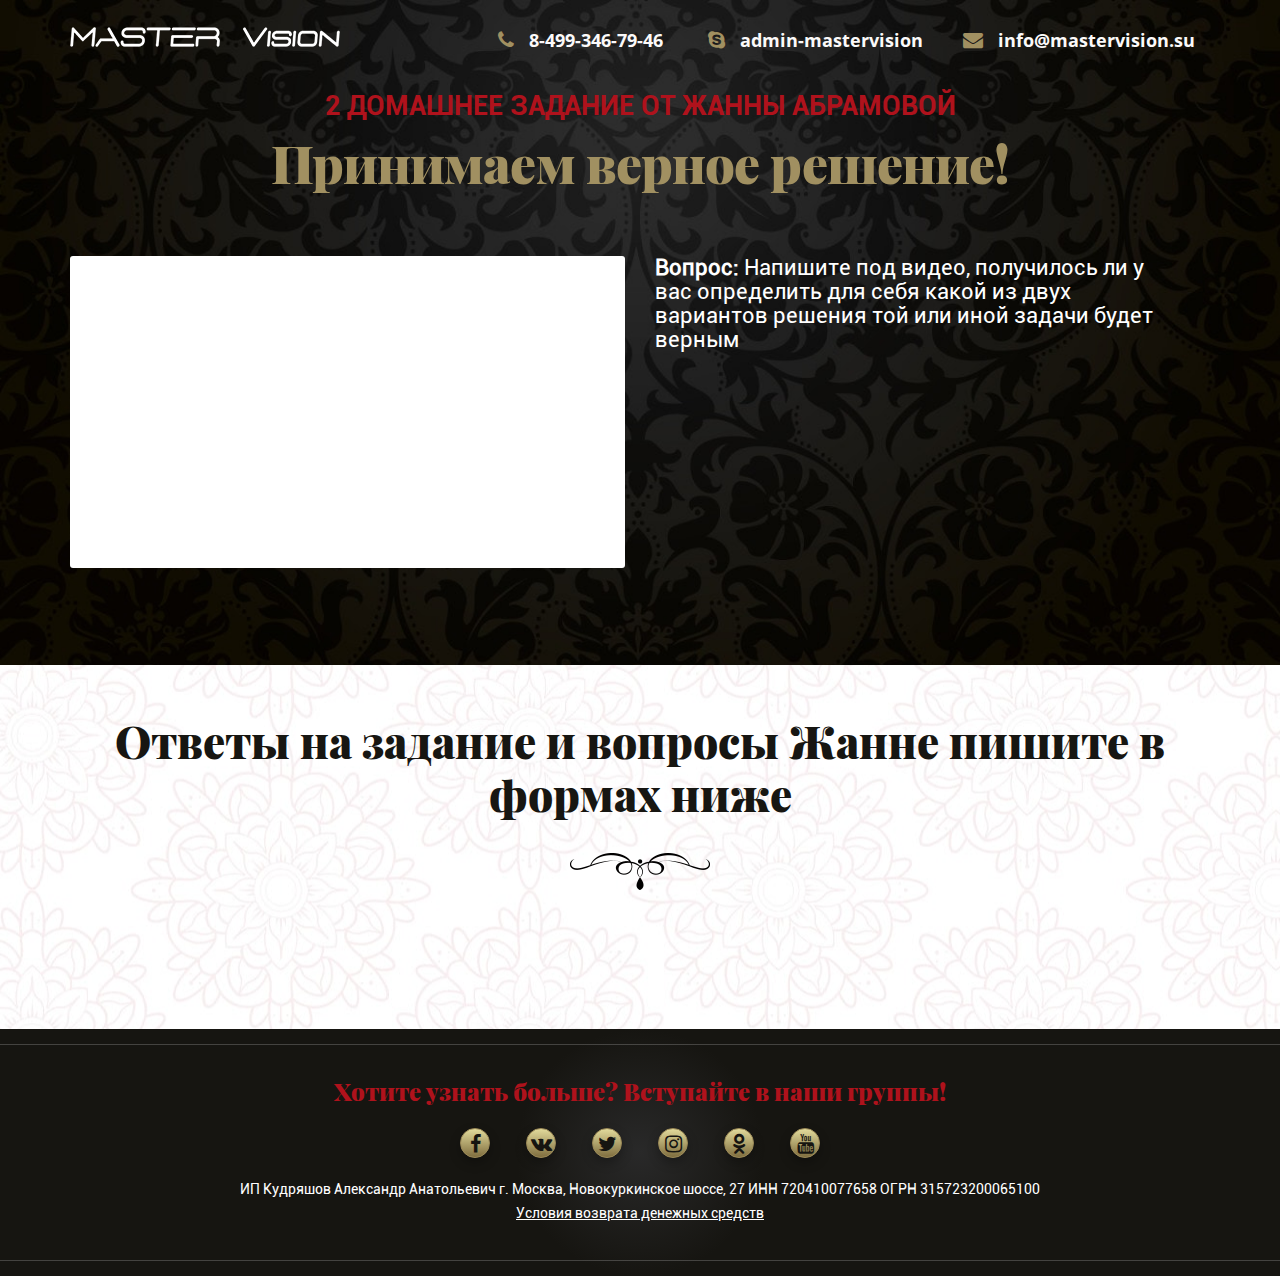
<file: home-task-2.html>
<!DOCTYPE html><html lang="ru"><head><meta charset="UTF-8"/><meta name="viewport" content="width=device-width, initial-scale=1, user-scalable=0, minimum-scale=1, maximum-scale=1"/><meta http-equiv="X-UA-Compatible" content="ie=edge"/><meta name="author" content="Master Vision"/><meta name="description" content="Домашнее задание 2 от Жанны Абрамовой «Принимаем верное решение!»"/><link rel="icon" type="image/x-icon" href="favicon.ico"/><link rel="shortcut icon" type="image/x-icon" href="favicon.png"/><title>Домашнее задание 2 от Жанны Абрамовой «Принимаем верное решение!»</title><link rel="stylesheet" href="css/bootstrap.min.css"/><link rel="stylesheet" href="css/styles.css"/><script src="//vk.com/js/api/openapi.js?151" type="text/javascript"></script><script type="text/javascript">VK.init({apiId:6314801, onlyWidgets: true});</script></head><body id="home_task"><div id="fb-root"></div><script>(function(d, s, id) {var js, fjs = d.getElementsByTagName(s)[0];if (d.getElementById(id)) return;js = d.createElement(s); js.id = id;js.src = 'https://connect.facebook.net/ru_RU/sdk.js#xfbml=1&version=v2.11&appId=1039482812818888';fjs.parentNode.insertBefore(js, fjs); }(document, 'script', 'facebook-jssdk'))</script><div id="main_screen"><div id="header"><div class="container"><a href="/" target="_blank"><img id="logo" src="img/logo.png" alt="Логотип"/></a><div class="contacts"><a id="tel" href="callto:8-499-346-79-46"><i class="fa fa-phone" aria-hidden="true"></i><span>8-499-346-79-46         </span></a><a id="skype" href="skype:add?admin-mastervision"><i class="fa fa-skype" aria-hidden="true"></i><span>admin-mastervision</span></a><a id="mail" href="mailto:info@mastervision.su"><i class="fa fa-envelope" aria-hidden="true"></i><span>info@mastervision.su</span></a></div></div></div><div id="first_screen_section"><div class="container"><p id="pre">2 домашнее задание от Жанны Абрамовой</p><h1>Принимаем верное решение!</h1><div class="row"><div class="col-md-6 col-sm-6"><div class="video_wrapper"><iframe src="https://www.youtube.com/embed/Prjgh37CdfU?rel=0&amp;autoplay=1" allowfullscreen="allowfullscreen"></iframe></div></div><div class="col-md-6 col-sm-6"><div class="aut_n_date"><p> <strong>Вопрос: </strong>Напишите под видео, получилось ли у вас определить для себя какой из двух вариантов решения той или иной задачи будет верным</p></div></div></div></div></div></div><section id="home-task-feedback"><div class="container"><h3>Ответы на задание и вопросы Жанне пишите в формах ниже</h3><div class="row"><div class="col-md-6 col-sm-6"><div id="vk_comments"><script type="text/javascript">VK.Widgets.Comments("vk_comments", { limit: 10,  attach: "*" });</script></div></div><div class="col-md-6 col-sm-6"><div id="fb"><div class="fb-comments" data-href="https://mastervision.su/abramova-mak/home-task-2.html" data-width="100%" data-numposts="15"></div></div></div></div></div></section><footer id="footer"><div class="container"><div class="soc_buttons"><h5>Хотите узнать больше? Вступайте в наши группы!</h5><a href="https://www.facebook.com/Mastervision1C/" target="_blank"><i class="fa fa-facebook" aria-hidden="true"></i></a><a href="http://vk.com/mv_ezoterika" target="_blank"><i class="fa fa-vk" aria-hidden="true"></i></a><a href="https://twitter.com/MastervisionEzo" target="_blank"><i class="fa fa-twitter" aria-hidden="true"></i></a><a href="https://www.instagram.com/mastervision1/" target="_blank"><i class="fa fa-instagram" aria-hidden="true"></i></a><a href="https://ok.ru/mv.ezoterika" target="_blank"><i class="fa fa-odnoklassniki" aria-hidden="true"></i></a><a href="https://www.youtube.com/channel/UCiJTdt19jRMRmYyCZac2Lvg/" target="_blank"><i class="fa fa-youtube" aria-hidden="true"></i></a><div class="clfix"></div></div><p>ИП Кудряшов Александр Анатольевич г. Москва, Новокуркинское шоссе, 27 ИНН 720410077658 ОГРН 315723200065100 </p><a id="conditions" href="http://mastervision.su/oferta.docx">Условия возврата денежных средств</a></div></footer><link rel="stylesheet" href="//maxcdn.bootstrapcdn.com/font-awesome/4.7.0/css/font-awesome.min.css"/><script src="https://yastatic.net/browser-updater/v1/script.js"></script><script>var yaBrowserUpdater = new ya.browserUpdater.init({"lang": "ru", "browsers": {"yabrowser": "15.10", "chrome": "52", "ie": "10", "opera": "40", "safari": "8", "fx": "47", "iron": "35", "flock": "Infinity", "palemoon": "25", "camino": "Infinity", "maxthon": "4.5", "seamonkey": "2.3", "theme": "blue"}});</script><!--Yandex.Metrika counter--><script>(function(d, w, c) {(w[c] = w[c] || []).push(function() {try {w.yaCounter35450015 = new Ya.Metrika({id: 35450015,clickmap: true,trackLinks: true,accurateTrackBounce: true,webvisor: true});} catch (e) {}});var n = d.getElementsByTagName("script")[0],s = d.createElement("script"),f = function() {n.parentNode.insertBefore(s, n);};s.type = "text/javascript";s.async = true;s.src = "https://mc.yandex.ru/metrika/watch.js";if (w.opera == "[object Opera]") {d.addEventListener("DOMContentLoaded", f, false);} else {f();}})(document, window, "yandex_metrika_callbacks");</script><noscript><div><img src="https://mc.yandex.ru/watch/35450015" style="position:absolute; left:-9999px;" alt=""/></div></noscript><!--Yandex.Metrika counter-->
<!--Google Analitika--><script>(function(i, s, o, g, r, a, m) {i['GoogleAnalyticsObject'] = r;i[r] = i[r] || function() {(i[r].q = i[r].q || []).push(arguments)}, i[r].l = 1 * new Date();a = s.createElement(o), m = s.getElementsByTagName(o)[0];a.async = 1;a.src = g;m.parentNode.insertBefore(a, m)})(window, document, 'script', 'https://www.google-analytics.com/analytics.js', 'ga');ga('create', 'UA-97925790-1', 'auto');ga('send', 'pageview');</script><!--Google Analitika--><!--BEGIN JIVOSITE CODE--><script>(function() {var widget_id = 'cMdj5UfoZX';var s = document.createElement('script');s.type = 'text/javascript';s.async = true;s.src = '//code.jivosite.com/script/widget/' + widget_id;var ss = document.getElementsByTagName('script')[0];ss.parentNode.insertBefore(s, ss);})();</script><!--END JIVOSITE CODE--></body></html>
</file>
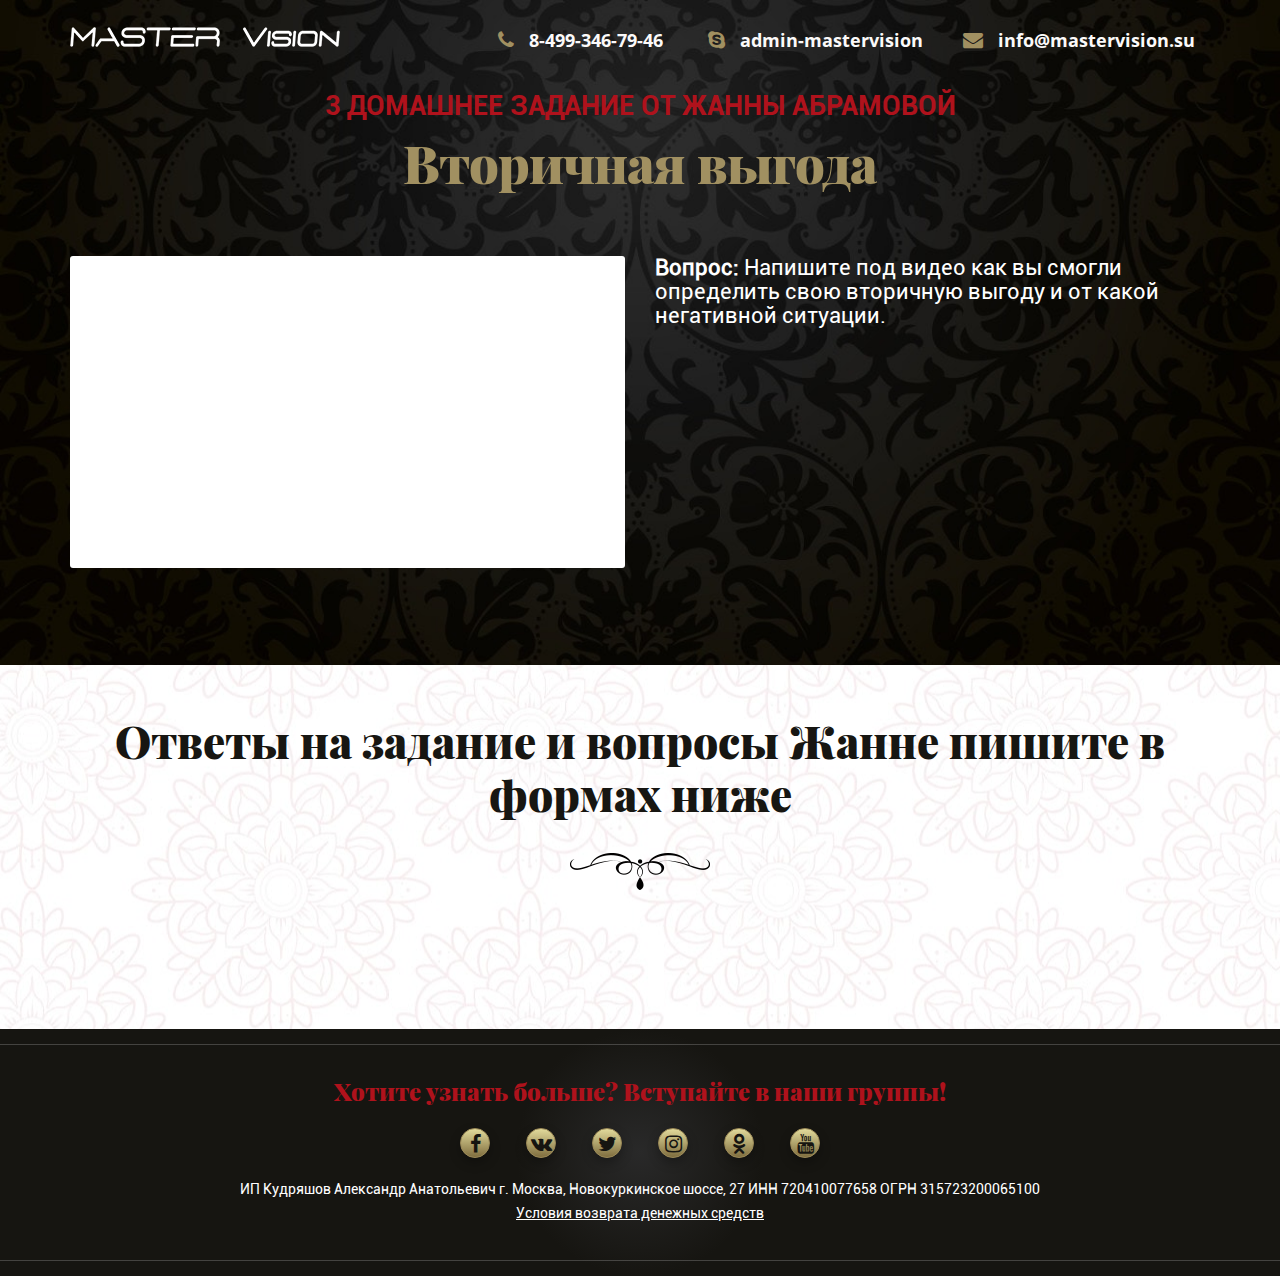
<file: home-task-3.html>
<!DOCTYPE html><html lang="ru"><head><meta charset="UTF-8"/><meta name="viewport" content="width=device-width, initial-scale=1, user-scalable=0, minimum-scale=1, maximum-scale=1"/><meta http-equiv="X-UA-Compatible" content="ie=edge"/><meta name="author" content="Master Vision"/><meta name="description" content="Домашнее задание 3 от Жанны Абрамовой «Вторичная выгода»"/><link rel="icon" type="image/x-icon" href="favicon.ico"/><link rel="shortcut icon" type="image/x-icon" href="favicon.png"/><title>Домашнее задание 3 от Жанны Абрамовой «Вторичная выгода»</title><link rel="stylesheet" href="css/bootstrap.min.css"/><link rel="stylesheet" href="css/styles.css"/><script src="//vk.com/js/api/openapi.js?151" type="text/javascript"></script><script type="text/javascript">VK.init({apiId:6314801, onlyWidgets: true});</script></head><body id="home_task"><div id="fb-root"></div><script>(function(d, s, id) {var js, fjs = d.getElementsByTagName(s)[0];if (d.getElementById(id)) return;js = d.createElement(s); js.id = id;js.src = 'https://connect.facebook.net/ru_RU/sdk.js#xfbml=1&version=v2.11&appId=1039482812818888';fjs.parentNode.insertBefore(js, fjs); }(document, 'script', 'facebook-jssdk'))</script><div id="main_screen"><div id="header"><div class="container"><a href="/" target="_blank"><img id="logo" src="img/logo.png" alt="Логотип"/></a><div class="contacts"><a id="tel" href="callto:8-499-346-79-46"><i class="fa fa-phone" aria-hidden="true"></i><span>8-499-346-79-46         </span></a><a id="skype" href="skype:add?admin-mastervision"><i class="fa fa-skype" aria-hidden="true"></i><span>admin-mastervision</span></a><a id="mail" href="mailto:info@mastervision.su"><i class="fa fa-envelope" aria-hidden="true"></i><span>info@mastervision.su</span></a></div></div></div><div id="first_screen_section"><div class="container"><p id="pre">3 домашнее задание от Жанны Абрамовой</p><h1>Вторичная выгода</h1><div class="row"><div class="col-md-6 col-sm-6"><div class="video_wrapper"><iframe src="https://www.youtube.com/embed/8SO5w-JVRn8?rel=0&amp;autoplay=1" allowfullscreen="allowfullscreen"></iframe></div></div><div class="col-md-6 col-sm-6"><div class="aut_n_date"><p> <strong>Вопрос: </strong>Напишите под видео как вы смогли определить свою вторичную выгоду и от какой негативной ситуации.</p></div></div></div></div></div></div><section id="home-task-feedback"><div class="container"><h3>Ответы на задание и вопросы Жанне пишите в формах ниже</h3><div class="row"><div class="col-md-6 col-sm-6"><div id="vk_comments"><script type="text/javascript">VK.Widgets.Comments("vk_comments", { limit: 10,  attach: "*" });</script></div></div><div class="col-md-6 col-sm-6"><div id="fb"><div class="fb-comments" data-href="https://mastervision.su/abramova-mak/home-task-3.html" data-width="100%" data-numposts="15"></div></div></div></div></div></section><footer id="footer"><div class="container"><div class="soc_buttons"><h5>Хотите узнать больше? Вступайте в наши группы!</h5><a href="https://www.facebook.com/Mastervision1C/" target="_blank"><i class="fa fa-facebook" aria-hidden="true"></i></a><a href="http://vk.com/mv_ezoterika" target="_blank"><i class="fa fa-vk" aria-hidden="true"></i></a><a href="https://twitter.com/MastervisionEzo" target="_blank"><i class="fa fa-twitter" aria-hidden="true"></i></a><a href="https://www.instagram.com/mastervision1/" target="_blank"><i class="fa fa-instagram" aria-hidden="true"></i></a><a href="https://ok.ru/mv.ezoterika" target="_blank"><i class="fa fa-odnoklassniki" aria-hidden="true"></i></a><a href="https://www.youtube.com/channel/UCiJTdt19jRMRmYyCZac2Lvg/" target="_blank"><i class="fa fa-youtube" aria-hidden="true"></i></a><div class="clfix"></div></div><p>ИП Кудряшов Александр Анатольевич г. Москва, Новокуркинское шоссе, 27 ИНН 720410077658 ОГРН 315723200065100 </p><a id="conditions" href="http://mastervision.su/oferta.docx">Условия возврата денежных средств</a></div></footer><link rel="stylesheet" href="//maxcdn.bootstrapcdn.com/font-awesome/4.7.0/css/font-awesome.min.css"/><script src="https://yastatic.net/browser-updater/v1/script.js"></script><script>var yaBrowserUpdater = new ya.browserUpdater.init({"lang": "ru", "browsers": {"yabrowser": "15.10", "chrome": "52", "ie": "10", "opera": "40", "safari": "8", "fx": "47", "iron": "35", "flock": "Infinity", "palemoon": "25", "camino": "Infinity", "maxthon": "4.5", "seamonkey": "2.3", "theme": "blue"}});</script><!--Yandex.Metrika counter--><script>(function(d, w, c) {(w[c] = w[c] || []).push(function() {try {w.yaCounter35450015 = new Ya.Metrika({id: 35450015,clickmap: true,trackLinks: true,accurateTrackBounce: true,webvisor: true});} catch (e) {}});var n = d.getElementsByTagName("script")[0],s = d.createElement("script"),f = function() {n.parentNode.insertBefore(s, n);};s.type = "text/javascript";s.async = true;s.src = "https://mc.yandex.ru/metrika/watch.js";if (w.opera == "[object Opera]") {d.addEventListener("DOMContentLoaded", f, false);} else {f();}})(document, window, "yandex_metrika_callbacks");</script><noscript><div><img src="https://mc.yandex.ru/watch/35450015" style="position:absolute; left:-9999px;" alt=""/></div></noscript><!--Yandex.Metrika counter-->
<!--Google Analitika--><script>(function(i, s, o, g, r, a, m) {i['GoogleAnalyticsObject'] = r;i[r] = i[r] || function() {(i[r].q = i[r].q || []).push(arguments)}, i[r].l = 1 * new Date();a = s.createElement(o), m = s.getElementsByTagName(o)[0];a.async = 1;a.src = g;m.parentNode.insertBefore(a, m)})(window, document, 'script', 'https://www.google-analytics.com/analytics.js', 'ga');ga('create', 'UA-97925790-1', 'auto');ga('send', 'pageview');</script><!--Google Analitika--><!--BEGIN JIVOSITE CODE--><script>(function() {var widget_id = 'cMdj5UfoZX';var s = document.createElement('script');s.type = 'text/javascript';s.async = true;s.src = '//code.jivosite.com/script/widget/' + widget_id;var ss = document.getElementsByTagName('script')[0];ss.parentNode.insertBefore(s, ss);})();</script><!--END JIVOSITE CODE--></body></html>
</file>
<file: css/styles.css>
@font-face{font-family:'OpenSansBold';src:url("../fonts/OpenSansBold.eot");src:url("../fonts/OpenSansBold.eot") format('embedded-opentype'), url("../fonts/OpenSansBold.woff2") format('woff2'), url("../fonts/OpenSansBold.woff") format('woff'), url("../fonts/OpenSansBold.ttf") format('truetype'), url("../fonts/OpenSansBold.svg#OpenSansBold") format('svg')}@font-face{font-family:'PlayfairDisplayBlack';src:url("../fonts/PlayfairDisplayBlack.eot");src:url("../fonts/PlayfairDisplayBlack.eot") format('embedded-opentype'), url("../fonts/PlayfairDisplayBlack.woff2") format('woff2'), url("../fonts/PlayfairDisplayBlack.woff") format('woff'), url("../fonts/PlayfairDisplayBlack.ttf") format('truetype'), url("../fonts/PlayfairDisplayBlack.svg#PlayfairDisplayBlack") format('svg')}@font-face{font-family:'RobotoBold';src:url("../fonts/RobotoBold.eot");src:url("../fonts/RobotoBold.eot") format('embedded-opentype'), url("../fonts/RobotoBold.woff2") format('woff2'), url("../fonts/RobotoBold.woff") format('woff'), url("../fonts/RobotoBold.ttf") format('truetype'), url("../fonts/RobotoBold.svg#RobotoBold") format('svg')}@font-face{font-family:'RobotoRegular';src:url("../fonts/RobotoRegular.eot");src:url("../fonts/RobotoRegular.eot") format('embedded-opentype'), url("../fonts/RobotoRegular.woff2") format('woff2'), url("../fonts/RobotoRegular.woff") format('woff'), url("../fonts/RobotoRegular.ttf") format('truetype'), url("../fonts/RobotoRegular.svg#RobotoRegular") format('svg')}@font-face{font-family:'PlayfairDisplayBold';src:url("../fonts/PlayfairDisplayBold.eot");src:url("../fonts/PlayfairDisplayBold.eot") format('embedded-opentype'), url("../fonts/PlayfairDisplayBold.woff2") format('woff2'), url("../fonts/PlayfairDisplayBold.woff") format('woff'), url("../fonts/PlayfairDisplayBold.ttf") format('truetype'), url("../fonts/PlayfairDisplayBold.svg#PlayfairDisplayBold") format('svg')}*{margin:0;padding:0;outline:0}a{color:#fefefe}a:focus{outline:0}h1{font-size:52px;font-family:"PlayfairDisplayBlack", serif;color:#a19061;line-height:1.05;margin:16px 0 35px;width:700px;letter-spacing:-0.9px}h3{font-size:44px;font-family:"PlayfairDisplayBlack", serif;color:#171612;line-height:0.75;text-align:center;position:relative}h3:after{content:url("../img/divider_black.png");display:block;margin:25px auto 80px}.video_wrapper{margin:0 auto;position:relative}.video_wrapper:before{content:'';height:0;padding-top:56.25%;display:block}.video_wrapper iframe,.video_wrapper img{position:absolute;width:100%;height:100%;display:block;background-color:#fff;border-radius:3px;border:0;top:0;left:0;right:0;bottom:0;cursor:pointer}.button{display:block;border:1px solid #9a8958;border-radius:5px;background:#e2da9b;background-image:-webkit-gradient(linear, left bottom, left top, color-stop(15%, #806e3f), to(#e2da9b));background-image:-webkit-linear-gradient(bottom, #806e3f 15%, #e2da9b 100%);background-image:-o-linear-gradient(bottom, #806e3f 15%, #e2da9b 100%);background-image:linear-gradient(0deg, #806e3f 15%, #e2da9b 100%);-webkit-box-shadow:0px 5px 11px 0px rgba(0,0,0,0.15), 0 0 5px rgba(255,255,190,0.28) inset;box-shadow:0px 5px 11px 0px rgba(0,0,0,0.15), 0 0 5px rgba(255,255,190,0.28) inset;width:260px;font-size:24px;font-family:"PlayfairDisplayBlack", serif;color:#fff;line-height:1.375;text-shadow:0px 0px 3px rgba(0,0,0,0.75);min-height:50px;margin:40px auto 0;text-align:center}.button:hover{background-image:-webkit-gradient(linear, left top, left bottom, color-stop(15%, #806e3f), to(#e2da9b));background-image:-webkit-linear-gradient(top, #806e3f 15%, #e2da9b 100%);background-image:-o-linear-gradient(top, #806e3f 15%, #e2da9b 100%);background-image:linear-gradient(180deg, #806e3f 15%, #e2da9b 100%);text-decoration:none;color:#fff;outline:0}.button:focus{background:#e2da9b;background-image:-webkit-gradient(linear, left bottom, left top, color-stop(15%, #806e3f), to(#e2da9b));background-image:-webkit-linear-gradient(bottom, #806e3f 15%, #e2da9b 100%);background-image:-o-linear-gradient(bottom, #806e3f 15%, #e2da9b 100%);background-image:linear-gradient(0deg, #806e3f 15%, #e2da9b 100%);text-decoration:none;color:#fff;outline:0}#main_screen{background-image:url("../img/main_bg.jpg");background-repeat:no-repeat;background-position:center top;background-size:cover;width:100%;overflow:hidden;padding:0}#header{padding:27px 20px;overflow:hidden}#logo{float:left}.contacts{float:right;text-align:right;padding-right:15px}.contacts .fa{color:#a19061;font-size:20px;margin:0 15px 0 40px}.contacts .fa.fa-phone{margin-left:0}.contacts .fa+span{font-size:18px;font-family:"OpenSansBold", arial;color:#fcfafa;line-height:26px;text-align:right}.contacts .fa+span:hover{text-decoration:underline}#first_screen_section{padding:0}#first_screen_section .container{position:relative;z-index:9;padding-bottom:30px}#first_screen_section .container .video_wrapper{width:41%;margin:40px 0 0;float:left}#pre{font-size:27px;font-family:"RobotoBold", sans-serif;color:#af121c;text-transform:uppercase;line-height:1;margin:13px 0 0}.aut_n_date{overflow:hidden}.aut_n_date p{font-size:27px;font-family:"RobotoBold", sans-serif;color:#af121c;line-height:1;float:left;margin-bottom:0}.aut_n_date p:first-child{margin-right:29px}.aut_n_date p span{font-family:'RobotoBold', sans-serif;color:#f7f6f6}#janna_main{position:absolute;right:-11px;bottom:-41px;z-index:-1}#bonus #pre,#home_task #pre{text-align:center}#bonus h1,#home_task h1{text-align:center;width:auto}#bonus #first_screen_section,#home_task #first_screen_section{min-height:calc(100vh - 315px)}#bonus #first_screen_section .container .video_wrapper,#home_task #first_screen_section .container .video_wrapper{width:100%;margin:30px auto 0;float:none}#bonus .aut_n_date,#home_task .aut_n_date{margin-top:30px}#bonus .aut_n_date p,#home_task .aut_n_date p{font-size:18px;font-family:"RobotoRegular", sans-serif;color:#fff;line-height:1.1;float:none;margin-bottom:10px}#home_task .aut_n_date p{font-size:22px}#course #first_screen_section{padding-bottom:69px}#course h1{font-size:52px;font-family:"PlayfairDisplayBold", serif;font-weight:bold;line-height:1.154;text-align:center;width:830px;margin:59px auto 0}#course .aut_n_date{width:730px;margin:63px auto 74px}#course .button{line-height:48px}#mail_section{background-color:#af121c;width:100%;padding:29px 0;overflow:hidden;position:relative}#mail_section:after,#mail_section:before{content:'';position:absolute;background-color:#fff;opacity:0.3;width:100%;height:1px;left:0;right:0}#mail_section:before{top:15px}#mail_section:after{bottom:15px}.form_newsletter{height:70px;display:-webkit-box;display:-ms-flexbox;display:flex;-webkit-box-align:center;-ms-flex-align:center;align-items:center;-webkit-box-pack:center;-ms-flex-pack:center;justify-content:center}.form_newsletter h4{font-size:28px;font-family:"PlayfairDisplayBlack", serif;color:#d6cc8f;line-height:1.3;text-align:left}.form_newsletter p{font-size:23px;font-family:"RobotoRegular", sans-serif;color:#fffefe;line-height:1.304;text-align:center}.form_newsletter .infront_submit,.form_newsletter .span_phone{font-size:15px}.form_newsletter button.button{margin-top:0}.email-block input,.email-block input:focus,.phone-block input,.phone-block input:focus{border:1px solid #7b7b7b;border-radius:5px;background-color:#fff;-webkit-box-shadow:inset 0px 0px 8px 0.5px rgba(0,0,0,0.4);box-shadow:inset 0px 0px 8px 0.5px rgba(0,0,0,0.4);width:260px;font-size:16px;font-family:"RobotoRegular", sans-serif;color:rgba(29,28,24,0.702);line-height:1.2;text-align:left;padding:0 15px 0 0;min-height:50px;text-indent:15px;outline:0}#reasons{background-image:url("../img/lacy_bg.jpg");background-repeat:no-repeat;background-position:center;background-size:cover;background-attachment:fixed;padding:92px 0}#reasons .reason .reason_wrapper{border-radius:10px;width:358px;height:610px;padding:10px;margin:0 auto 35px}#reasons .reason:first-child .reason_wrapper,#reasons .reason:nth-child(4) .reason_wrapper,#reasons .reason:nth-child(7) .reason_wrapper,#reasons .reason:nth-of-type(11) .reason_wrapper{border:1px solid #9a8958;background-image:-webkit-gradient(linear, left bottom, left top, color-stop(15%, #806e3f), to(#e2da9b));background-image:-webkit-linear-gradient(bottom, #806e3f 15%, #e2da9b 100%);background-image:-o-linear-gradient(bottom, #806e3f 15%, #e2da9b 100%);background-image:linear-gradient(0deg, #806e3f 15%, #e2da9b 100%);-webkit-box-shadow:0px 5px 11px 0px rgba(0,0,0,0.15);box-shadow:0px 5px 11px 0px rgba(0,0,0,0.15)}#reasons .reason:nth-child(2) .reason_wrapper,#reasons .reason:nth-child(5) .reason_wrapper,#reasons .reason:nth-child(8) .reason_wrapper{border-radius:10px;background-color:#3a3939;-webkit-box-shadow:0px 0px 17.67px 1.33px rgba(0,0,0,0.1);box-shadow:0px 0px 17.67px 1.33px rgba(0,0,0,0.1)}#reasons .reason:nth-child(3) .reason_wrapper,#reasons .reason:nth-child(6) .reason_wrapper,#reasons .reason:nth-child(9) .reason_wrapper{background-color:#af121c;-webkit-box-shadow:0px 0px 17.67px 1.33px rgba(0,0,0,0.1);box-shadow:0px 0px 17.67px 1.33px rgba(0,0,0,0.1)}#reasons .reason:first-of-type .reason_container .icon{width:49px;background-image:url("../img/icons.jpg");background-position:0 0}#reasons .reason:nth-of-type(3) .reason_container .icon{width:57px;background-image:url("../img/icons.jpg");background-position:-93px 0}#reasons .reason:nth-of-type(4) .reason_container .icon{width:43px;background-image:url("../img/icons.jpg");background-position:-150px 0}#reasons .reason:nth-of-type(5) .reason_container .icon{width:48px;background-image:url("../img/icons.jpg");background-position:-193px 0}#reasons .reason:nth-of-type(6) .reason_container .icon{width:42px;background-image:url("../img/icons.jpg");background-position:-241px 0}#reasons .reason:nth-of-type(7) .reason_container .icon{width:49px;background-image:url("../img/icons.jpg");background-position:-283px 0}#reasons .reason:nth-of-type(8) .reason_container .icon{width:52px;background-image:url("../img/icons.jpg");background-position:-332px 0}#reasons .reason:nth-of-type(9) .reason_container .icon{width:57px;background-image:url("../img/icons.jpg");background-position:-384px 0}#reasons .reason:nth-of-type(11) .reason_container .icon{width:47px;background-image:url("../img/icons.jpg");background-position:-441px 0}#reasons .reason:nth-of-type(2) .reason_container .icon{width:44px;background-image:url("../img/icons.jpg");background-position:-49px 0}.reason_container{padding:1px 15px;border-radius:10px;background-color:#fff;-webkit-box-shadow:0px 0px 17.67px 1.33px rgba(0,0,0,0.1);box-shadow:0px 0px 17.67px 1.33px rgba(0,0,0,0.1);height:100%;text-align:center;position:relative}.reason_container h4{font-size:45px;font-family:"PlayfairDisplayBlack", serif;color:rgba(66,61,61,0.2);font-weight:bold;line-height:1.2;text-align:right;position:absolute;top:0;right:17px;margin:0}.reason_container .icon{height:49px;margin:46px auto 20px;background-repeat:no-repeat}.reason_container p{font-size:18px;font-family:"RobotoRegular", sans-serif;color:#0d0e0d;line-height:1.3;margin:0}.reason_container p:nth-of-type(2){color:#af121c}.reason_container .divider_middle{margin:19px auto 14px;display:block}#course_plan{background-image:url("../img/lacy_bg.jpg");background-repeat:no-repeat;background-position:center;background-size:cover;background-attachment:fixed;padding:97px 0}#course_plan .button{margin-top:79px}.wrapper_main{width:100%;margin:0 auto;padding:11px;border-radius:10px;-webkit-box-shadow:0px 5px 11px 0px rgba(0,0,0,0.15);box-shadow:0px 5px 11px 0px rgba(0,0,0,0.15);position:relative;z-index:9}#silver_tabs{background-image:-webkit-gradient(linear, left bottom, left top, color-stop(4%, #535b5e), to(#b6b8ba));background-image:-webkit-linear-gradient(bottom, #535b5e 4%, #b6b8ba 100%);background-image:-o-linear-gradient(bottom, #535b5e 4%, #b6b8ba 100%);background-image:linear-gradient(0deg, #535b5e 4%, #b6b8ba 100%)}#gold_tabs{background-image:-webkit-gradient(linear, left bottom, left top, color-stop(15%, #806e3f), to(#e2da9b));background-image:-webkit-linear-gradient(bottom, #806e3f 15%, #e2da9b 100%);background-image:-o-linear-gradient(bottom, #806e3f 15%, #e2da9b 100%);background-image:linear-gradient(0deg, #806e3f 15%, #e2da9b 100%)}#platinum_tabs{background-color:#cb343d}.inner_tab_container{background-color:#fff;border-radius:10px;-webkit-box-shadow:0px 0px 17.67px 1.33px rgba(0,0,0,0.1);box-shadow:0px 0px 17.67px 1.33px rgba(0,0,0,0.1);padding:36px 15px}.inner_tab_container h4{font-size:24px;font-family:"PlayfairDisplayBold";color:#252525;line-height:1.375;text-align:center;margin:0}.inner_tab_container hr{margin:23px 0 32px;border-top-color:rgba(0,0,0,0.2)}.inner_tab_container h5{font-size:27px;font-family:"PlayfairDisplayBold";color:#b0131d;line-height:1.222;text-align:center;margin:0 0 35px}.inner_tab_container h6{font-size:24px;font-family:"RobotoBold";color:#151516;line-height:1.375;text-align:left;padding:26px 0 15px 15px}.base_links{display:table;width:100%;list-style:none;position:relative;bottom:-6px;z-index:0}.base_links li{display:table-cell;width:33.33334%}.base_links li a{width:261px;height:68px;font-size:34px;font-family:"PlayfairDisplayBold";color:#fff;line-height:52px;text-align:center;-webkit-box-shadow:0px 5px 11px 0px rgba(0,0,0,0.15);box-shadow:0px 5px 11px 0px rgba(0,0,0,0.15);display:inline-block;border-radius:10px 10px 0 0;border-top-left:1px solid #9a8958;border-top-right:1px solid #9a8958}.base_links li:first-child a{background-image:-webkit-gradient(linear, left bottom, left top, from(#d5d5d7), to(#535b5e));background-image:-webkit-linear-gradient(bottom, #d5d5d7 0%, #535b5e 100%);background-image:-o-linear-gradient(bottom, #d5d5d7 0%, #535b5e 100%);background-image:linear-gradient(0deg, #d5d5d7 0%, #535b5e 100%)}.base_links li:nth-child(2){text-align:center}.base_links li:nth-child(2) a{background-image:-webkit-gradient(linear, left bottom, left top, color-stop(22%, #e2da9b), to(#806e3f));background-image:-webkit-linear-gradient(bottom, #e2da9b 22%, #806e3f 100%);background-image:-o-linear-gradient(bottom, #e2da9b 22%, #806e3f 100%);background-image:linear-gradient(0deg, #e2da9b 22%, #806e3f 100%)}.base_links li:last-child{text-align:right}.base_links li:last-child a{background-image:-webkit-gradient(linear, left bottom, left top, from(#d23d45), to(#af121c));background-image:-webkit-linear-gradient(bottom, #d23d45 0%, #af121c 100%);background-image:-o-linear-gradient(bottom, #d23d45 0%, #af121c 100%);background-image:linear-gradient(0deg, #d23d45 0%, #af121c 100%)}.lessons_links{position:relative;display:table;width:100%}.lessons_links li{display:table-cell;text-align:center}.lessons_links li.ui-state-hover a,.lessons_links li.ui-tabs-active.ui-state-active a{color:#b21520}.lessons_links li a{font-size:24px;font-family:"RobotoBold";color:rgba(21,21,22,0.502);text-decoration:underline;line-height:1.375;text-align:center}.lessons{padding-left:36px}.lessons li{font-size:20px;font-family:"Roboto";color:#151516;line-height:1.65;text-align:left;padding-bottom:3px}.red_wrapper{background-color:#af121c;padding:46px 0 3px;position:relative}.red_wrapper:after,.red_wrapper:before{content:'';position:absolute;height:1px;width:100%;left:0;right:0;background-color:#fff;opacity:0.2}.red_wrapper:before{top:15px}.red_wrapper:after{bottom:15px}.red_wrapper h3{color:#fff;line-height:1;letter-spacing:-0.6px;margin-bottom:31px}.red_wrapper h3:after{content:url("../img/divider_white.png");margin:19px auto 0}.red_wrapper .button{margin-top:0}.red_wrapper:last-of-type{padding:40px 0}.day_wrapper{background-image:url("../img/bg_dark.jpg");background-repeat:no-repeat;background-position:center;background-size:cover;padding:72px 0 52px}.day_wrapper .day_container{display:table}.day_wrapper .day_container .day_number{display:table-cell;vertical-align:middle;padding-left:25px}.day_wrapper .day_container .day_decription{margin-left:145px}.day_wrapper .day_container .day_decription h4{font-size:37px;font-family:"PlayfairDisplayBlack", serif;color:#b4a76f;text-decoration:underline;line-height:1;margin-bottom:17px;letter-spacing:-0.5px}.day_wrapper .day_container .day_decription .bullits li{font-size:20px;font-family:"RobotoRegular", sans-serif;color:#fdfdfd;line-height:1.3;list-style:none;background-image:url("../img/bullit.png");background-repeat:no-repeat;background-position:0 10px;margin-bottom:15px;padding-left:29px}.day_wrapper:nth-of-type(2),.day_wrapper:nth-of-type(4){background-image:url("../img/bg_white.jpg")}.day_wrapper:nth-of-type(2) .day_container .day_decription h4,.day_wrapper:nth-of-type(4) .day_container .day_decription h4{color:#af121c;letter-spacing:-0.7px;margin-bottom:20px}.day_wrapper:nth-of-type(2) .day_container .day_decription .bullits li,.day_wrapper:nth-of-type(4) .day_container .day_decription .bullits li{background-image:url("../img/red_bullit.png");color:#162b26;background-position:18px 8px;padding-left:47px}#you_reach h3 small{display:block;font-size:60%;margin-top:15px}#about_silver,#about_vip{background-image:url("../img/bg_dark.jpg");background-repeat:repeat;background-position:center;padding:60px 0 50px}#about_silver .container,#about_vip .container{display:table}#about_silver .container img,#about_vip .container img{margin-top:7px}.gold_packet_container,.reach_list{display:table-cell;padding-left:130px;list-style:none}.gold_packet_container li,.reach_list li{font-size:20px;font-family:"Roboto";color:#fdfdfd;line-height:1.3;text-align:left;margin-bottom:15px;background-repeat:no-repeat;background-position:0 6px;padding-left:34px}.gold_packet_container{padding-left:152px}#about_vip .reach_list{padding-left:188px}#about_vip .reach_list li{padding-left:27px;margin-bottom:12px}.gold_reach_list{list-style:none}.gold_reach_list li{font-size:20px;font-family:"Roboto";color:#fdfdfd;line-height:1.3;text-align:left;margin-bottom:15px;background-repeat:no-repeat;background-position:0 6px;padding-left:34px}#about_gold{background-image:url("../img/bg_white.jpg");background-repeat:repeat;background-position:center;padding:60px 0 50px}#about_gold .container{display:table}#about_gold .container img{margin-top:-5px}#about_gold .container h4{font-size:24px;font-family:"RobotoBold";color:#162b26;line-height:1.1;text-align:left;margin:28px 0 10px 33px}.else_list{display:table-cell;padding-left:51px}.else_list li{font-size:20px;font-family:"RobotoBold";color:#162b26;line-height:1.3;text-align:left;padding-left:0;margin-left:5px;margin-bottom:11px}#about_silver .reach_list li{background-image:url("../img/silver_disc.png")}#about_gold .gold_reach_list li{background-image:url("../img/gold_disc.png");color:#162b26}#about_vip .reach_list li{background-image:url("../img/red_bullit.png");background-position:0 9px}#author{background-image:url("../img/lacy_bg.jpg");background-repeat:no-repeat;background-size:cover;background-attachment:fixed;padding:97px 0 53px;overflow:hidden}#author h3{margin-bottom:-5px}#author h3:after{margin-bottom:0}#janna_about{position:relative}#janna_about img{position:absolute;top:0px;left:-23px}#about_description{padding-top:106px}#about_description h4{font-size:37px;font-family:"PlayfairDisplayBlack", serif;color:#af121c;line-height:1;margin-bottom:40px;margin-left:8px;letter-spacing:-0.5px}#about_description ul{padding-left:8px}#about_description ul li{list-style:none;font-size:20px;font-family:"RobotoRegular", sans-serif;color:#181713;line-height:1.5;background-image:url("../img/red_bullit.png");background-repeat:no-repeat;background-position:0 8px;padding-left:28px;margin-bottom:3px}#author_certs{background:#161511;background-image:-webkit-radial-gradient(50% 50%, circle closest-side, #292929 0%, #161511 100%);background-image:-o-radial-gradient(50% 50%, circle closest-side, #292929 0%, #161511 100%);background-image:radial-gradient(50% 50%, circle closest-side, #292929 0%, #161511 100%);position:relative;padding:75px 0}#author_certs:after,#author_certs:before{content:'';position:absolute;height:1px;width:100%;left:0;right:0;background-color:#fff;opacity:0.2}#author_certs:before{top:15px}#author_certs:after{bottom:15px}#author_certs .button{width:356px;line-height:1.8;margin-top:45px}#author_certs .button:focus,#author_certs .button:hover{width:356px;line-height:1.8;margin:45px auto 0;font-size:24px;letter-spacing:0}.certs_row{position:relative}.cert_link img{display:block;margin:0 auto;border-radius:5px}#carousel_certs{width:1114px;margin:0 auto}.owl-controlls{margin:0 auto;position:absolute;top:54px;left:0;right:0;height:0}.owl-controlls .owl-buttons div{border-radius:50%;background:#af121c;width:60px;height:60px;color:#f9f9f9;font-size:48px;opacity:1;padding:0;line-height:53px}.owl-prev{float:left}.owl-next{float:right}#testimonials{background-image:url("../img/testims_bg.jpg");background-position:center;background-size:cover;background-repeat:no-repeat;padding:95px 0 49px}#testimonials .container{position:relative}#testimonials .container h3:after{margin-bottom:67px}#testimonials .container .owl-controlls{top:auto;bottom:300px;width:1060px;margin:0 auto}#video_testims{width:1038px;margin:0 auto 47px}#video_testims .video_wrapper{margin-bottom:35px}#video_testims .video_wrapper iframe,#video_testims .video_wrapper img{border-radius:5px}#text_testims{width:1028px;margin:0 auto;padding-bottom:10px}.owl-carousel .owl-item{padding:0 10px}.testim_wrapper{border:1px solid #9a8958;border-radius:10px;background-image:-webkit-gradient(linear, left bottom, left top, color-stop(15%, #806e3f), to(#e2da9b));background-image:-webkit-linear-gradient(bottom, #806e3f 15%, #e2da9b 100%);background-image:-o-linear-gradient(bottom, #806e3f 15%, #e2da9b 100%);background-image:linear-gradient(0deg, #806e3f 15%, #e2da9b 100%);-webkit-box-shadow:0px 5px 11px 0px rgba(0,0,0,0.15);box-shadow:0px 5px 11px 0px rgba(0,0,0,0.15);padding:14px 20px;height:500px}.testim_container{border-radius:10px;background-color:#fff;-webkit-box-shadow:0px 0px 17.67px 1.33px rgba(0,0,0,0.1);box-shadow:0px 0px 17.67px 1.33px rgba(0,0,0,0.1);padding:55px 70px;text-align:center;height:100%}.testim_container img{display:block;margin:0 auto}.testim_container h4{font-size:20px;font-family:"PlayfairDisplayBlack", serif;color:#af121c;line-height:1.7;margin:10px 0 14px}.testim_container p{font-size:18px;font-family:"RobotoRegular", sans-serif;color:#0f1010;line-height:1.444;margin:0}#footer{background:#161511;background-image:-webkit-radial-gradient(50% 50%, circle closest-side, #292929 0%, #161511 100%);background-image:-o-radial-gradient(50% 50%, circle closest-side, #292929 0%, #161511 100%);background-image:radial-gradient(50% 50%, circle closest-side, #292929 0%, #161511 100%);position:relative;padding:50px 0;text-align:center}#footer:after,#footer:before{content:'';position:absolute;height:1px;width:100%;left:0;right:0;background-color:#fff;opacity:0.2}#footer:before{top:15px}#footer:after{bottom:15px}#footer h5{font-size:24px;font-family:"PlayfairDisplayBlack", serif;color:#af121c;line-height:1;margin-bottom:25px}#footer #conditions,#footer p{font-size:14px;font-family:"RobotoRegular", sans-serif;color:#fefefe;line-height:1.7}#footer #conditions{text-decoration:underline}#footer #conditions:focus,#footer #conditions:hover{text-decoration:none}.soc_buttons{width:60%;margin:0 auto}.soc_buttons a{display:inline-block;margin:0 18px 20px;position:relative;z-index:1}.soc_buttons a .fa{width:30px;height:30px;background:#806e3f;background-image:-webkit-gradient(linear, left bottom, left top, from(#806e3f), to(#e2da9b));background-image:-webkit-linear-gradient(bottom, #806e3f, #e2da9b);background-image:-o-linear-gradient(bottom, #806e3f, #e2da9b);background-image:linear-gradient(0deg, #806e3f, #e2da9b);-webkit-box-shadow:0 5px 11px 0 rgba(0,0,0,0.26);box-shadow:0 5px 11px 0 rgba(0,0,0,0.26);color:#161511;font-size:20px;line-height:30px;border-radius:50%;border:1px solid #9a8958}.soc_buttons a .fa:hover{background-image:-webkit-gradient(linear, left top, left bottom, from(#806e3f), to(#e2da9b));background-image:-webkit-linear-gradient(top, #806e3f, #e2da9b);background-image:-o-linear-gradient(top, #806e3f, #e2da9b);background-image:linear-gradient(180deg, #806e3f, #e2da9b)}.modal-content{background:#161511;background-image:-webkit-radial-gradient(50% 50%, circle closest-side, #292929 0%, #161511 100%);background-image:-o-radial-gradient(50% 50%, circle closest-side, #292929 0%, #161511 100%);background-image:radial-gradient(50% 50%, circle closest-side, #292929 0%, #161511 100%);border:3px solid #af121c;text-align:center;padding:20px}.modal-content .form_newsletter{display:block;height:auto}.modal-content .form_newsletter h4{text-align:center;margin-bottom:10px}.modal-content .form_newsletter p{font-size:28px;font-family:"RobotoRegular", sans-serif;color:#af121c;line-height:1.2;text-align:center;margin-top:0;margin-bottom:20px}.modal-content .form_newsletter .infront_submit,.modal-content .form_newsletter .span_phone{font-size:18px;margin-bottom:20px;color:#fff}.modal-content .form_newsletter .email-block input,.modal-content .form_newsletter .phone-block input{margin:0 0 20px}.modal-content .close{position:absolute;border:0;border-radius:50%;width:20px;height:20px;font-size:20px;line-height:22px;right:20px;top:20px;z-index:999;padding:0;text-align:center}.modal-content .close:hover{background:#161511;color:#fff;border:1px solid #eee;line-height:20px}#home-task-feedback{width:100%;background-image:url("../img/bg_white.jpg");background-repeat:repeat;background-position:center;padding:50px 0}#home-task-feedback h3{line-height:1.2}#fb{background-color:#fff}@media screen and (min-width:1900px){.container{width:1400px}#bonus #main_screen .col-md-6,#home_task #main_screen .col-md-6{width:100%;margin-bottom:20px;text-align:center}#pre{font-size:37px}h1{font-size:62px;width:930px}.aut_n_date p,.form_newsletter h4,.form_newsletter p,.modal-content .form_newsletter p{font-size:35px}#first_screen_section .container .video_wrapper{width:54%}#janna_main{bottom:0}.email-block input,.email-block input:focus,.phone-block input,.phone-block input:focus{font-size:26px;min-height:73px;line-height:2;width:100%}.form_newsletter button.button{width:100%}.form_newsletter .infront_submit,.form_newsletter .span_phone,.modal-content .form_newsletter .infront_submit,.modal-content .form_newsletter .span_phone{font-size:25px}.reason_container h4,h3{font-size:54px}#reasons .reason .reason_wrapper{width:100%;height:850px}.reason_container p{font-size:24px}.button{line-height:2;font-size:34px;width:360px}#about_description h4,.day_wrapper .day_container .day_decription h4{font-size:45px}#about_description ul li,.day_wrapper .day_container .day_decription .bullits li{font-size:28px}#author_certs .button{width:460px}#author_certs .button:active,#author_certs .button:hover{width:460px;line-height:1.8;margin:45px auto 0;font-size:34px;letter-spacing:0}#carousel_certs{width:1330px}.owl-controlls{width:1330px;margin:0 auto}.testim_wrapper{height:750px}#footer h5,.testim_container h4{font-size:30px}.testim_container p{font-size:26px}#bonus .aut_n_date p,#footer #conditions,#footer p,#home_task .aut_n_date p{font-size:22px}.modal-dialog{width:800px}#testimonials .container .owl-controlls{bottom:410px}}@media screen and (max-width:1199px){.contacts .fa{font-size:18px;margin:0 8px 0 15px}#first_screen_section .container .video_wrapper{width:50%}#janna_main{width:400px}.aut_n_date p{font-size:24px}.form_newsletter h4{line-height:1;font-size:24px}#carousel_certs,#text_testims,#video_testims,.cert_link img,.email-block input,.email-block input:focus,.form_newsletter button.button,.phone-block input,.phone-block input:focus{width:100%}#janna_about img{top:80px;left:-66px}#testimonials .container .owl-controlls,.owl-controlls{margin:10px auto 0;position:static;height:auto;width:150px}}@media screen and (max-width:991px){#logo{float:none;display:block;margin:0 auto 10px}.contacts{float:none;text-align:center;padding-right:0}.contacts a{display:inline-block}#pre{text-align:center}h1{text-align:center;width:100%}.aut_n_date{width:91%;margin:0 auto}.aut_n_date p:first-child{margin-right:0}.aut_n_date p:last-child{float:right}#first_screen_section .container .video_wrapper{width:100%;margin:30px auto 0;float:none}#janna_main{display:none}#reasons .reason .reason_wrapper{margin-bottom:15px}.day_wrapper .day_container .day_decription{margin-left:15px}#janna_about img{width:500px;top:62px}#about_description{padding-top:0}.testim_wrapper{height:650px}}@media screen and (max-width:767px){.aut_n_date{width:100%;text-align:center}.aut_n_date p:first-child,.aut_n_date p:last-child{float:none}.aut_n_date p:last-child{margin-top:11px}#mail_section{padding:50px 0}.form_newsletter{height:auto;display:block;width:80%;margin:0 auto}.form_newsletter h4{text-align:center;margin-top:0}.form_newsletter button.button{margin-top:20px}.form_newsletter .infront_submit,.form_newsletter .span_phone{font-size:18px}#reasons .reason .reason_wrapper{width:400px;height:auto}.reason_container{padding:1px 10px 20px}#janna_about img{position:static;display:block;margin:20px auto;width:400px}.testim_container{padding:40px}.soc_buttons{width:100%}.form_newsletter p{margin:10px 0}.email-block input,.email-block input:focus,.phone-block input,.phone-block input:focus{margin-top:20px}.owl-controlls .owl-buttons div{line-height:55px}}@media screen and (max-width:650px){.day_container{display:block}.day_wrapper .day_container .day_number{display:block;padding-left:0;margin-top:20px}.day_wrapper .day_container .day_number img{display:block;margin:0 auto}.bullits{padding-left:10px}.day_wrapper .day_container .day_decription h4,.day_wrapper:nth-of-type(2) .day_container .day_decription h4,.day_wrapper:nth-of-type(4) .day_container .day_decription h4{text-align:center;margin:20px auto}.day_wrapper .day_container .day_decription .bullits li,.day_wrapper:nth-of-type(2) .day_container .day_decription .bullits li,.day_wrapper:nth-of-type(4) .day_container .day_decription .bullits li{padding-left:17px;background-position:0 10px}.testim_wrapper{height:750px}}@media screen and (max-width:560px){.testim_wrapper{height:800px}}@media screen and (max-width:480px){#header{padding-bottom:10px}#pre{font-size:22px}h1{font-size:32px}.contacts .fa{font-size:14px}.contacts .fa+span{font-size:14px;line-height:16px}#footer h5,#home_task .aut_n_date p,.aut_n_date p,.day_wrapper .day_container .day_decription .bullits li{font-size:18px}#reasons,#testimonials{padding:30px 0 30px}#testimonials .container h3:after,h3:after{margin:25px auto}#reasons .reason .reason_wrapper{width:100%}#mail_section{padding:30px 0}.form_newsletter{width:100%}.form_newsletter h4{margin-bottom:0}.infront_submit{margin-top:0}h3{font-size:32px;line-height:1}.button{margin-top:20px}.day_wrapper .day_container .day_decription h4{font-size:28px}.day_wrapper{padding-bottom:22px}#about_description ul,.bullits{padding-left:0}#author{padding-top:30px}#about_description h4{font-size:26px;margin:10px 0}#janna_about img{margin-bottom:0}#about_description ul li{font-size:18px;line-height:1.2;padding-left:17px;background-position:0 7px;margin-bottom:10px}#author_certs{padding:40px 0}#author_certs .button{width:100%;line-height:1;margin-top:40px;padding:10px 0;min-height:auto}#author_certs .button:active,#author_certs .button:hover{width:100%;line-height:1;margin-top:40px;padding:10px 0;min-height:auto}#carousel_certs img{width:auto;height:100%}#video_testims{margin-bottom:10px}.testim_wrapper{padding:14px;height:650px}.testim_container{padding:20px 10px}.testim_container h4{margin-bottom:10px}.testim_container p{line-height:1.2}#footer,#home-task-feedback{padding:30px 0}#footer #conditions,#footer p{font-size:12px}#footer p:first-of-type{margin-top:0}.soc_buttons a{margin:0 5px 20px}.day_wrapper{padding-top:30px}.day_wrapper .day_container .day_decription{margin-left:0}#bonus #first_screen_section .container .video_wrapper,#home_task #first_screen_section .container .video_wrapper{margin-top:0}#home-task-feedback .container{padding:0 11px}}@media screen and (max-width:450px){.testim_container p{font-size:16px}#janna_about img{width:100%}}@media screen and (max-width:380px){.testim_wrapper{height:700px}#home-task-feedback h3{line-height:1.1;font-size:24px}}@media screen and (max-width:350px){.testim_wrapper{height:820px}}@media screen and (max-width:310px){.testim_wrapper{height:850px}}
</file>
<file: partnership/css/style.css>
@import url(fontello.css);
article, aside, figure, footer, header, nav, section, details, summary, main {display: block;}

body{ position:relative; -webkit-text-size-adjust:100%; -webkit-font-smoothing:antialiased; line-height: 1;}
html, body, body div, span, object, iframe, h1, h2, h3, h4, h5, h6, p, blockquote, pre, abbr, address, cite, code, del, dfn, em, img, ins, kbd, q, samp, small, strong, sub, sup, var, b, i, dl, dt, dd, ol, ul, li, fieldset, form, label, legend, table, caption, tbody, tfoot, thead, tr, th, td, article, aside, figure, footer, header, menu, nav, section, time, mark, audio, video, details, summary  {
    margin: 0;
    padding: 0;
    border: 0;
    font-size: 100%;
    font-weight: normal;
    vertical-align: baseline;
    background: transparent;
    font-family:'RM';
	text-transform: none
}
body{
	min-width: 1170px;
}

em{
	font-family: inherit!important
}
li{
	list-style: none;
}
a{
	text-decoration: none;
}
img{
	max-width: 100%;
}
.clear{
	clear: both;
}
img {
	max-height: 100%
}
hr {
	clear: both;
}
strong {
	font-family: 'RB';
}
@font-face  {
	font-family: 'RB';
	src:  url('../font/rb.ttf') format('truetype');
}
@font-face  {
	font-family: 'RR';
	src:  url('../font/rr.ttf') format('truetype');
}
@font-face  {
	font-family: 'RM';
	src:  url('../font/rm.ttf') format('truetype');
}
@font-face  {
	font-family: 'RBL';
	src:  url('../font/rbl.ttf') format('truetype');
}
*{
    -webkit-box-sizing: border-box;
    box-sizing: border-box;
}
h1{
	text-align: center;
	font-family: 'RB';
	font-size: 40px;
}
.center{
	clear: both;
	margin: 0 auto;
	text-align: center;
}
.container{
	margin: 0 auto;
	width: 1150px;
	padding: 0 10px;
}
.line {
    height: 3px;
    width: 80px;
    margin: 10px 0;
}
input{
	display: block;
}
.red{
	color: red;
}
/*================
HEADER
================*/
header {
	background: white;
	background-size: cover;
}
header .top {
	padding: 20px;
	overflow: hidden;
}
header .top .container {
}
header .logo {
	background: url(../img/logo.png) center no-repeat;
	width: 349px;
	height: 32px;
	float: left;
	margin: 10px 70px 0 0;
}
header .soc {
	margin-top: 10px;
	float: left;
}
header a {
	float: left;
	margin-right: 30px;
}
header a img {
}
header .recv {
	float: right;
}
header span {
}
header i {
	color: #c615c6;
}
header .container {
}
header .mid {
	background: url(../img/header.jpg) no-repeat center bottom;
	background-size: cover;
	padding: 40px 0;
	color: white;
}
header h1 {
	font-size: 40px;
	margin-bottom: 20px;
	text-transform: uppercase;
}
header h3 {
	font-size: 20px;
	text-align: center;
	font-family: 'RR';
	margin-bottom: 40px;
}
header h2 {
	text-transform: uppercase;
	font-size: 26px;
	font-family: 'RR';
	text-align: center;
	margin-bottom: 30px;
}
header ul {
	font-size: 18px;
	line-height: 1.4;
}
header li {
	font-size: 18px;
	list-style: disc;
	margin-left: 30px;
	line-height: 1.3;
}

/*================
VIDOS
================*/
.vidos {
	padding: 40px 0;
	background: white;
}
.vidos .container {
}
.vidos .videoblock {
	max-width: 650px;
	margin: 0 auto;
	position: relative;
}
.vidos img {
}
.vidos .wrap {
	top: 3.9%;
    height: 87.9%;
    bottom: 8.2%;
    left: 2.5%;
    width: 94.7%;
    right: 2.8%;
	position: absolute;
}
/*================
POCHEMU
================*/
.pochemu {
	padding-bottom: 50px;
	overflow: hidden;
}
.pochemu h1 {
	background: #ad3a99;
	padding: 30px 0;
	color: white;
	font-family: RR;
	position: relative;
}
.pochemu h1:after {
	content: '';
    height: 0px;
    width: 0px;
    position: absolute;
    border: 30px solid transparent;
    border-top: 30px solid #ad3a99;
    bottom: -60px;
    left: 0;
    right: 0;
    margin: 0 auto;
	text-transform: uppercase;
}
.pochemu  h1 .container{
	text-transform: uppercase;
}
.pochemu .container>ul {
	margin: 50px 0 35px;
}
.pochemu .container>ul>li {
	background: url(../img/gal.png) no-repeat center left;
	font-size: 20px;
	padding: 6px;
	line-height: 1.4;
	padding-left: 45px;
}
.pochemu .center {
}
.pochemu .center>img {
	width: 110px;
}
.pochemu .container>h2 {
	text-align: center;
	font-size: 35px;
	font-family: RBL;
	color: #ad3a99;
	text-transform: uppercase;
	margin: 20px 0 40px;
}
.pochemu .blocks {
}
.pochemu .block {
	width: 47.5%;
	margin: 0 1% 30px;
	float: left;
	padding: 1%;
	border: 2px solid silver;
	border-radius: 3px;
}
.pochemu .block:nth-of-type(5){
	margin: 0 auto;
	float: none;
	clear: both;
}
.pochemu .block .pri{
	font-size: 18px;
	text-align: center;
}
.pochemu .block .pri span{
	color: #9d0a0f;
	font-family: RB;
}
.pochemu .block ul {
}
.pochemu .block li {
	font-size: 18px;
	line-height: 1.4;
}
.pochemu .block strong {
}
.pochemu .photo {
	display: block;
	height: 175px;
	position: relative;
}
.pochemu .photo img {
	position: absolute;
    left: 0;
    top: 0;
    right: 0;
    bottom: 0;
    width: 100%;
    height: 100%;
}
.pochemu .photo span {
}
.pochemu p {
	padding: 15px;
	font-size: 16px
}
.pochemu p strong {
}
.pochemu h3 {
	text-align: center;
	font-size: 22px;
	margin: 10px 0;
}
.pochemu h3 span {
	color: #9d0a0f;
}

/*================
REG
================*/
.reg{
	overflow: hidden;
	padding-bottom: 60px;
}
.reg h1 {
	background: #ad3a99;
	padding: 30px 0;
	color: white;
	font-family: RR;
	position: relative;
	margin-bottom: 90px;
	text-transform: uppercase;
}
.reg h1:after {
	content: '';
    height: 0px;
    width: 0px;
    position: absolute;
    border: 30px solid transparent;
    border-top: 30px solid #ad3a99;
    bottom: -60px;
    left: 0;
    right: 0;
    margin: 0 auto;
}
.reg  h1 .container{
	text-transform: uppercase;
}
.reg .block{
	width: 23%;
	float: left;
	text-align: center;
	margin: 0 1% 0;
	overflow: hidden;
}
.reg .block .image{
	background: url(../img/r1.png) no-repeat center;
	background-size: cover;
	height: 128px;
	width: 128px;
	margin: 0 auto 20px;
}
.reg .block:nth-of-type(2) .image{
	background: url(../img/r2.png) no-repeat center;
	background-size: cover;
}
.reg .block:nth-of-type(3) .image{
	background: url(../img/r3.png) no-repeat center;
	background-size: cover;
}
.reg .block:nth-of-type(4) .image{
	background: url(../img/r4.png) no-repeat center;
	background-size: cover;
}
.reg .block .image span{
	font-size: 28px;
	display: block;
	width: 40px;
	height: 40px;
	padding: 3px 6px 3px 6px;
	text-align: center;
	border-radius: 50%;
	background-color: rgba(61, 115, 133, 0.498039);
	border: 3px solid black;
}
.reg .block p{
	overflow: hidden;
}
/*================
JOB
================*/
.job {
	overflow: hidden;
	padding-bottom: 50px;
	background: #ededed;
}
.job  h1 {
	background: #ad3a99;
	padding: 30px 0;
	color: white;
	font-family: RR;
	position: relative;
	margin-bottom: 90px;
	text-transform: uppercase;
}
.job h1:after {
	content: '';
    height: 0px;
    width: 0px;
    position: absolute;
    border: 30px solid transparent;
    border-top: 30px solid #ad3a99;
    bottom: -60px;
    left: 0;
    right: 0;
    margin: 0 auto;
}
.job h1 .container {
}
.job .container {
}
.job .block {
	margin-bottom: 20px;
}
.job .block p {
	margin-bottom: 15px;
}
.job a {
}
.job .pismo {
	background: white;
	padding: 5px;
}
.job .pismo p {
	margin-left: 20px;
  line-height: 30px;
}
.job h2 {
	font-size: 23px;
	text-align: center;
	margin-bottom: 20px;
}
.job span {
	font-size: 20px;
	margin-bottom: 10px;
	background: yellow;
}
.job span .pismo{
	background: yellow;
}
.job ul {
	margin-bottom: 20px;
}
.job li {
	line-height: 1.4;
	list-style: disc;
	margin-left: 50px;
}
.job .banners img{
	float: left;
	width: 550px;
	margin-bottom: 10px;
}
.job .button{
	display: block;
	float: left;
	padding: 8px 25px;
	color: black;
	background: #feb100;
	margin-left: 30px;
	border-radius: 8px;
	width: 189px;
}
/*================
PRICHIN
================*/
.prichin {
	padding-bottom: 50px;
}
.prichin  h1 {
	background: #ad3a99;
	padding: 30px 0;
	color: white;
	font-family: RR;
	position: relative;
	margin-bottom: 60px;
	text-transform: uppercase;
}
.prichin h1:after {
	content: '';
    height: 0px;
    width: 0px;
    position: absolute;
    border: 30px solid transparent;
    border-top: 30px solid #ad3a99;
    bottom: -60px;
    left: 0;
    right: 0;
    margin: 0 auto;
}
.prichin  h1 .container{
	text-transform: uppercase;
}
.prichin ul {
}
.prichin li {
	background: url(../img/plus.png) no-repeat center left;
	font-size: 18px;
	padding: 7px 0 7px 45px;
	line-height: 1.4;
}
/*================
OTZ
================*/
.otz {
}
.otz h1 {
	background: #ad3a99;
	padding: 30px 0;
	color: white;
	font-family: RR;
	position: relative;
	margin-bottom: 60px;
	text-transform: uppercase;
}
.otz h1:after {
	content: '';
    height: 0px;
    width: 0px;
    position: absolute;
    border: 30px solid transparent;
    border-top: 30px solid #ad3a99;
    bottom: -60px;
    left: 0;
    right: 0;
    margin: 0 auto;
}
.otz .container {
}
.otz .block {
	max-width: 650px;
	margin: 0 auto;
	position: relative;
}
.otz img {
}
.otz .wrap {
	top: 3.9%;
    height: 87.9%;
    bottom: 8.2%;
    left: 2.5%;
    width: 94.7%;
    right: 2.8%;
	position: absolute;
}
/*================
simplebox
================*/
#simplebox img, #simplebox div, #simplebox span {margin:0 ;padding:0; border:none; outline:none;}
#simple-overlay {position: fixed; top: 0; left: 0; bottom: 0; right: 0; background: #000; z-index: 1100; display: none;}
#simple-tmp {visibility:hidden; overflow: auto; display:none;}
#simple-outer {position: absolute; top: 0; left: 0; background: #FFF; display: none; border-radius:7px; z-index: 1101; -moz-border-radius:7px; -webkit-border-radius:7px; box-shadow:0 0 10px 2px rgba(0,0,0,0.4); -moz-box-shadow:0 0 10px 2px rgba(0,0,0,0.4); -webkit-box-shadow:0 0 10px 2px rgba(0,0,0,0.4);}
#simple-inner { position: absolute; top: 0; left: 0; width: 1px; height: 1ыpx; overflow: hidden;}
#simple-img { display:block; height:100%; line-height:0; padding:0; vertical-align:top; width:100%;}
#simple-loading {background:none repeat scroll 0 0 transparent; cursor:pointer; display:none; height:40px; left:50%; margin-left:-20px; margin-top:-20px; overflow:hidden; position:fixed; top:50%; width:40px; z-index:1104;}
#simple-loading div {background:url("imgs/simplebox.png") no-repeat scroll 0 0 transparent; height:480px; left:0; position:absolute; top:0; width:40px;}
#simple-close { position: absolute; top: -15px; right: -15px; width: 32px; height: 32px; background: url('imgs/simplebox.png') -40px 0 no-repeat; cursor: pointer; z-index: 1103; display:none; }
#simple-title { position: absolute; bottom: 0; left: 0; font-family: Arial,sans-serif; font-size: 12px; z-index: 1102;}
#simple-title.simple-title-inside {width:100%; padding: 10px 0; text-align: center; color: #333;}
#simple-title.simple-title-over {color: #FFF; text-align: center;}
#simple-title #simple-title-over {padding: 10px; background: rgba(0,0,0,0.6); display: block;}
#simple-left, #simple-right { position: absolute; bottom: 0px; height: 100%; width: 35%; cursor: pointer; outline: none; z-index: 1102; display: none;}
#simple-left {left: 0;}
#simple-right {right: 0;}
#simple-left-ico, #simple-right-ico {position: absolute; top: 50%; left: -9999px; width: 30px; height: 30px; margin-top: -15px; cursor: pointer; z-index: 1102; display: block;}
#simple-left-ico {background: transparent url('imgs/simplebox.png') -40px -30px no-repeat;}
#simple-right-ico {background: transparent url('imgs/simplebox.png') -40px -60px no-repeat;}
#simple-left:hover span {left: 20px;}
#simple-right:hover span {left: auto; right: 20px;}
</file>
<file: css/libs.min.css>
/*!
 * Bootstrap v3.3.7 (http://getbootstrap.com)
 * Copyright 2011-2017 Twitter, Inc.
 * Licensed under MIT (https://github.com/twbs/bootstrap/blob/master/LICENSE)
 */

/*!
 * Generated using the Bootstrap Customizer (https://getbootstrap.com/docs/3.3/customize/?id=f6108459f02357189df28566a1cab1b3)
 * Config saved to config.json and https://gist.github.com/f6108459f02357189df28566a1cab1b3
 *//*!
 * Bootstrap v3.3.7 (http://getbootstrap.com)
 * Copyright 2011-2016 Twitter, Inc.
 * Licensed under MIT (https://github.com/twbs/bootstrap/blob/master/LICENSE)
 *//*! normalize.css v3.0.3 | MIT License | github.com/necolas/normalize.css */html{font-family:sans-serif;-ms-text-size-adjust:100%;-webkit-text-size-adjust:100%}body{margin:0}article,aside,details,figcaption,figure,footer,header,hgroup,main,menu,nav,section,summary{display:block}audio,canvas,progress,video{display:inline-block;vertical-align:baseline}audio:not([controls]){display:none;height:0}[hidden],template{display:none}a{background-color:transparent}a:active,a:hover{outline:0}abbr[title]{border-bottom:1px dotted}b,strong{font-weight:bold}dfn{font-style:italic}h1{font-size:2em;margin:0.67em 0}mark{background:#ff0;color:#000}small{font-size:80%}sub,sup{font-size:75%;line-height:0;position:relative;vertical-align:baseline}sup{top:-0.5em}sub{bottom:-0.25em}img{border:0}svg:not(:root){overflow:hidden}figure{margin:1em 40px}hr{-webkit-box-sizing:content-box;-moz-box-sizing:content-box;box-sizing:content-box;height:0}pre{overflow:auto}code,kbd,pre,samp{font-family:monospace, monospace;font-size:1em}button,input,optgroup,select,textarea{color:inherit;font:inherit;margin:0}button{overflow:visible}button,select{text-transform:none}button,html input[type="button"],input[type="reset"],input[type="submit"]{-webkit-appearance:button;cursor:pointer}button[disabled],html input[disabled]{cursor:default}button::-moz-focus-inner,input::-moz-focus-inner{border:0;padding:0}input{line-height:normal}input[type="checkbox"],input[type="radio"]{-webkit-box-sizing:border-box;-moz-box-sizing:border-box;box-sizing:border-box;padding:0}input[type="number"]::-webkit-inner-spin-button,input[type="number"]::-webkit-outer-spin-button{height:auto}input[type="search"]{-webkit-appearance:textfield;-webkit-box-sizing:content-box;-moz-box-sizing:content-box;box-sizing:content-box}input[type="search"]::-webkit-search-cancel-button,input[type="search"]::-webkit-search-decoration{-webkit-appearance:none}fieldset{border:1px solid #c0c0c0;margin:0 2px;padding:0.35em 0.625em 0.75em}legend{border:0;padding:0}textarea{overflow:auto}optgroup{font-weight:bold}table{border-collapse:collapse;border-spacing:0}td,th{padding:0}/*! Source: https://github.com/h5bp/html5-boilerplate/blob/master/src/css/main.css */@media print{*,*:before,*:after{background:transparent !important;color:#000 !important;-webkit-box-shadow:none !important;box-shadow:none !important;text-shadow:none !important}a,a:visited{text-decoration:underline}a[href]:after{content:" (" attr(href) ")"}abbr[title]:after{content:" (" attr(title) ")"}a[href^="#"]:after,a[href^="javascript:"]:after{content:""}pre,blockquote{border:1px solid #999;page-break-inside:avoid}thead{display:table-header-group}tr,img{page-break-inside:avoid}img{max-width:100% !important}p,h2,h3{orphans:3;widows:3}h2,h3{page-break-after:avoid}.navbar{display:none}.btn>.caret,.dropup>.btn>.caret{border-top-color:#000 !important}.label{border:1px solid #000}.table{border-collapse:collapse !important}.table td,.table th{background-color:#fff !important}.table-bordered th,.table-bordered td{border:1px solid #ddd !important}}*{-webkit-box-sizing:border-box;-moz-box-sizing:border-box;box-sizing:border-box}*:before,*:after{-webkit-box-sizing:border-box;-moz-box-sizing:border-box;box-sizing:border-box}html{font-size:10px;-webkit-tap-highlight-color:rgba(0,0,0,0)}body{font-family:"Helvetica Neue",Helvetica,Arial,sans-serif;font-size:14px;line-height:1.42857143;color:#333;background-color:#fff}input,button,select,textarea{font-family:inherit;font-size:inherit;line-height:inherit}a{color:#337ab7;text-decoration:none}a:hover,a:focus{color:#23527c;text-decoration:underline}a:focus{outline:5px auto -webkit-focus-ring-color;outline-offset:-2px}figure{margin:0}img{vertical-align:middle}.img-responsive,.carousel-inner>.item>img,.carousel-inner>.item>a>img{display:block;max-width:100%;height:auto}.img-rounded{border-radius:6px}.img-thumbnail{padding:4px;line-height:1.42857143;background-color:#fff;border:1px solid #ddd;border-radius:4px;-webkit-transition:all .2s ease-in-out;-o-transition:all .2s ease-in-out;transition:all .2s ease-in-out;display:inline-block;max-width:100%;height:auto}.img-circle{border-radius:50%}hr{margin-top:20px;margin-bottom:20px;border:0;border-top:1px solid #eee}.sr-only{position:absolute;width:1px;height:1px;margin:-1px;padding:0;overflow:hidden;clip:rect(0, 0, 0, 0);border:0}.sr-only-focusable:active,.sr-only-focusable:focus{position:static;width:auto;height:auto;margin:0;overflow:visible;clip:auto}[role="button"]{cursor:pointer}.container{margin-right:auto;margin-left:auto;padding-left:15px;padding-right:15px}@media (min-width:768px){.container{width:750px}}@media (min-width:992px){.container{width:970px}}@media (min-width:1200px){.container{width:1170px}}.container-fluid{margin-right:auto;margin-left:auto;padding-left:15px;padding-right:15px}.row{margin-left:-15px;margin-right:-15px}.col-xs-1, .col-sm-1, .col-md-1, .col-lg-1, .col-xs-2, .col-sm-2, .col-md-2, .col-lg-2, .col-xs-3, .col-sm-3, .col-md-3, .col-lg-3, .col-xs-4, .col-sm-4, .col-md-4, .col-lg-4, .col-xs-5, .col-sm-5, .col-md-5, .col-lg-5, .col-xs-6, .col-sm-6, .col-md-6, .col-lg-6, .col-xs-7, .col-sm-7, .col-md-7, .col-lg-7, .col-xs-8, .col-sm-8, .col-md-8, .col-lg-8, .col-xs-9, .col-sm-9, .col-md-9, .col-lg-9, .col-xs-10, .col-sm-10, .col-md-10, .col-lg-10, .col-xs-11, .col-sm-11, .col-md-11, .col-lg-11, .col-xs-12, .col-sm-12, .col-md-12, .col-lg-12{position:relative;min-height:1px;padding-left:15px;padding-right:15px}.col-xs-1, .col-xs-2, .col-xs-3, .col-xs-4, .col-xs-5, .col-xs-6, .col-xs-7, .col-xs-8, .col-xs-9, .col-xs-10, .col-xs-11, .col-xs-12{float:left}.col-xs-12{width:100%}.col-xs-11{width:91.66666667%}.col-xs-10{width:83.33333333%}.col-xs-9{width:75%}.col-xs-8{width:66.66666667%}.col-xs-7{width:58.33333333%}.col-xs-6{width:50%}.col-xs-5{width:41.66666667%}.col-xs-4{width:33.33333333%}.col-xs-3{width:25%}.col-xs-2{width:16.66666667%}.col-xs-1{width:8.33333333%}.col-xs-pull-12{right:100%}.col-xs-pull-11{right:91.66666667%}.col-xs-pull-10{right:83.33333333%}.col-xs-pull-9{right:75%}.col-xs-pull-8{right:66.66666667%}.col-xs-pull-7{right:58.33333333%}.col-xs-pull-6{right:50%}.col-xs-pull-5{right:41.66666667%}.col-xs-pull-4{right:33.33333333%}.col-xs-pull-3{right:25%}.col-xs-pull-2{right:16.66666667%}.col-xs-pull-1{right:8.33333333%}.col-xs-pull-0{right:auto}.col-xs-push-12{left:100%}.col-xs-push-11{left:91.66666667%}.col-xs-push-10{left:83.33333333%}.col-xs-push-9{left:75%}.col-xs-push-8{left:66.66666667%}.col-xs-push-7{left:58.33333333%}.col-xs-push-6{left:50%}.col-xs-push-5{left:41.66666667%}.col-xs-push-4{left:33.33333333%}.col-xs-push-3{left:25%}.col-xs-push-2{left:16.66666667%}.col-xs-push-1{left:8.33333333%}.col-xs-push-0{left:auto}.col-xs-offset-12{margin-left:100%}.col-xs-offset-11{margin-left:91.66666667%}.col-xs-offset-10{margin-left:83.33333333%}.col-xs-offset-9{margin-left:75%}.col-xs-offset-8{margin-left:66.66666667%}.col-xs-offset-7{margin-left:58.33333333%}.col-xs-offset-6{margin-left:50%}.col-xs-offset-5{margin-left:41.66666667%}.col-xs-offset-4{margin-left:33.33333333%}.col-xs-offset-3{margin-left:25%}.col-xs-offset-2{margin-left:16.66666667%}.col-xs-offset-1{margin-left:8.33333333%}.col-xs-offset-0{margin-left:0}@media (min-width:768px){.col-sm-1, .col-sm-2, .col-sm-3, .col-sm-4, .col-sm-5, .col-sm-6, .col-sm-7, .col-sm-8, .col-sm-9, .col-sm-10, .col-sm-11, .col-sm-12{float:left}.col-sm-12{width:100%}.col-sm-11{width:91.66666667%}.col-sm-10{width:83.33333333%}.col-sm-9{width:75%}.col-sm-8{width:66.66666667%}.col-sm-7{width:58.33333333%}.col-sm-6{width:50%}.col-sm-5{width:41.66666667%}.col-sm-4{width:33.33333333%}.col-sm-3{width:25%}.col-sm-2{width:16.66666667%}.col-sm-1{width:8.33333333%}.col-sm-pull-12{right:100%}.col-sm-pull-11{right:91.66666667%}.col-sm-pull-10{right:83.33333333%}.col-sm-pull-9{right:75%}.col-sm-pull-8{right:66.66666667%}.col-sm-pull-7{right:58.33333333%}.col-sm-pull-6{right:50%}.col-sm-pull-5{right:41.66666667%}.col-sm-pull-4{right:33.33333333%}.col-sm-pull-3{right:25%}.col-sm-pull-2{right:16.66666667%}.col-sm-pull-1{right:8.33333333%}.col-sm-pull-0{right:auto}.col-sm-push-12{left:100%}.col-sm-push-11{left:91.66666667%}.col-sm-push-10{left:83.33333333%}.col-sm-push-9{left:75%}.col-sm-push-8{left:66.66666667%}.col-sm-push-7{left:58.33333333%}.col-sm-push-6{left:50%}.col-sm-push-5{left:41.66666667%}.col-sm-push-4{left:33.33333333%}.col-sm-push-3{left:25%}.col-sm-push-2{left:16.66666667%}.col-sm-push-1{left:8.33333333%}.col-sm-push-0{left:auto}.col-sm-offset-12{margin-left:100%}.col-sm-offset-11{margin-left:91.66666667%}.col-sm-offset-10{margin-left:83.33333333%}.col-sm-offset-9{margin-left:75%}.col-sm-offset-8{margin-left:66.66666667%}.col-sm-offset-7{margin-left:58.33333333%}.col-sm-offset-6{margin-left:50%}.col-sm-offset-5{margin-left:41.66666667%}.col-sm-offset-4{margin-left:33.33333333%}.col-sm-offset-3{margin-left:25%}.col-sm-offset-2{margin-left:16.66666667%}.col-sm-offset-1{margin-left:8.33333333%}.col-sm-offset-0{margin-left:0}}@media (min-width:992px){.col-md-1, .col-md-2, .col-md-3, .col-md-4, .col-md-5, .col-md-6, .col-md-7, .col-md-8, .col-md-9, .col-md-10, .col-md-11, .col-md-12{float:left}.col-md-12{width:100%}.col-md-11{width:91.66666667%}.col-md-10{width:83.33333333%}.col-md-9{width:75%}.col-md-8{width:66.66666667%}.col-md-7{width:58.33333333%}.col-md-6{width:50%}.col-md-5{width:41.66666667%}.col-md-4{width:33.33333333%}.col-md-3{width:25%}.col-md-2{width:16.66666667%}.col-md-1{width:8.33333333%}.col-md-pull-12{right:100%}.col-md-pull-11{right:91.66666667%}.col-md-pull-10{right:83.33333333%}.col-md-pull-9{right:75%}.col-md-pull-8{right:66.66666667%}.col-md-pull-7{right:58.33333333%}.col-md-pull-6{right:50%}.col-md-pull-5{right:41.66666667%}.col-md-pull-4{right:33.33333333%}.col-md-pull-3{right:25%}.col-md-pull-2{right:16.66666667%}.col-md-pull-1{right:8.33333333%}.col-md-pull-0{right:auto}.col-md-push-12{left:100%}.col-md-push-11{left:91.66666667%}.col-md-push-10{left:83.33333333%}.col-md-push-9{left:75%}.col-md-push-8{left:66.66666667%}.col-md-push-7{left:58.33333333%}.col-md-push-6{left:50%}.col-md-push-5{left:41.66666667%}.col-md-push-4{left:33.33333333%}.col-md-push-3{left:25%}.col-md-push-2{left:16.66666667%}.col-md-push-1{left:8.33333333%}.col-md-push-0{left:auto}.col-md-offset-12{margin-left:100%}.col-md-offset-11{margin-left:91.66666667%}.col-md-offset-10{margin-left:83.33333333%}.col-md-offset-9{margin-left:75%}.col-md-offset-8{margin-left:66.66666667%}.col-md-offset-7{margin-left:58.33333333%}.col-md-offset-6{margin-left:50%}.col-md-offset-5{margin-left:41.66666667%}.col-md-offset-4{margin-left:33.33333333%}.col-md-offset-3{margin-left:25%}.col-md-offset-2{margin-left:16.66666667%}.col-md-offset-1{margin-left:8.33333333%}.col-md-offset-0{margin-left:0}}@media (min-width:1200px){.col-lg-1, .col-lg-2, .col-lg-3, .col-lg-4, .col-lg-5, .col-lg-6, .col-lg-7, .col-lg-8, .col-lg-9, .col-lg-10, .col-lg-11, .col-lg-12{float:left}.col-lg-12{width:100%}.col-lg-11{width:91.66666667%}.col-lg-10{width:83.33333333%}.col-lg-9{width:75%}.col-lg-8{width:66.66666667%}.col-lg-7{width:58.33333333%}.col-lg-6{width:50%}.col-lg-5{width:41.66666667%}.col-lg-4{width:33.33333333%}.col-lg-3{width:25%}.col-lg-2{width:16.66666667%}.col-lg-1{width:8.33333333%}.col-lg-pull-12{right:100%}.col-lg-pull-11{right:91.66666667%}.col-lg-pull-10{right:83.33333333%}.col-lg-pull-9{right:75%}.col-lg-pull-8{right:66.66666667%}.col-lg-pull-7{right:58.33333333%}.col-lg-pull-6{right:50%}.col-lg-pull-5{right:41.66666667%}.col-lg-pull-4{right:33.33333333%}.col-lg-pull-3{right:25%}.col-lg-pull-2{right:16.66666667%}.col-lg-pull-1{right:8.33333333%}.col-lg-pull-0{right:auto}.col-lg-push-12{left:100%}.col-lg-push-11{left:91.66666667%}.col-lg-push-10{left:83.33333333%}.col-lg-push-9{left:75%}.col-lg-push-8{left:66.66666667%}.col-lg-push-7{left:58.33333333%}.col-lg-push-6{left:50%}.col-lg-push-5{left:41.66666667%}.col-lg-push-4{left:33.33333333%}.col-lg-push-3{left:25%}.col-lg-push-2{left:16.66666667%}.col-lg-push-1{left:8.33333333%}.col-lg-push-0{left:auto}.col-lg-offset-12{margin-left:100%}.col-lg-offset-11{margin-left:91.66666667%}.col-lg-offset-10{margin-left:83.33333333%}.col-lg-offset-9{margin-left:75%}.col-lg-offset-8{margin-left:66.66666667%}.col-lg-offset-7{margin-left:58.33333333%}.col-lg-offset-6{margin-left:50%}.col-lg-offset-5{margin-left:41.66666667%}.col-lg-offset-4{margin-left:33.33333333%}.col-lg-offset-3{margin-left:25%}.col-lg-offset-2{margin-left:16.66666667%}.col-lg-offset-1{margin-left:8.33333333%}.col-lg-offset-0{margin-left:0}}.fade{opacity:0;-webkit-transition:opacity .15s linear;-o-transition:opacity .15s linear;transition:opacity .15s linear}.fade.in{opacity:1}.collapse{display:none}.collapse.in{display:block}tr.collapse.in{display:table-row}tbody.collapse.in{display:table-row-group}.collapsing{position:relative;height:0;overflow:hidden;-webkit-transition-property:height, visibility;-o-transition-property:height, visibility;transition-property:height, visibility;-webkit-transition-duration:.35s;-o-transition-duration:.35s;transition-duration:.35s;-webkit-transition-timing-function:ease;-o-transition-timing-function:ease;transition-timing-function:ease}.modal-open{overflow:hidden}.modal{display:none;overflow:hidden;position:fixed;top:0;right:0;bottom:0;left:0;z-index:1050;-webkit-overflow-scrolling:touch;outline:0}.modal.fade .modal-dialog{-webkit-transform:translate(0, -25%);-ms-transform:translate(0, -25%);-o-transform:translate(0, -25%);transform:translate(0, -25%);-webkit-transition:-webkit-transform 0.3s ease-out;-o-transition:-o-transform 0.3s ease-out;transition:transform 0.3s ease-out}.modal.in .modal-dialog{-webkit-transform:translate(0, 0);-ms-transform:translate(0, 0);-o-transform:translate(0, 0);transform:translate(0, 0)}.modal-open .modal{overflow-x:hidden;overflow-y:auto}.modal-dialog{position:relative;width:auto;margin:10px}.modal-content{position:relative;background-color:#fff;border:1px solid #999;border:1px solid rgba(0,0,0,0.2);border-radius:6px;-webkit-box-shadow:0 3px 9px rgba(0,0,0,0.5);box-shadow:0 3px 9px rgba(0,0,0,0.5);-webkit-background-clip:padding-box;background-clip:padding-box;outline:0}.modal-backdrop{position:fixed;top:0;right:0;bottom:0;left:0;z-index:1040;background-color:#000}.modal-backdrop.fade{opacity:0;filter:alpha(opacity=0)}.modal-backdrop.in{opacity:.5;filter:alpha(opacity=50)}.modal-header{padding:15px;border-bottom:1px solid #e5e5e5}.modal-header .close{margin-top:-2px}.modal-title{margin:0;line-height:1.42857143}.modal-body{position:relative;padding:15px}.modal-footer{padding:15px;text-align:right;border-top:1px solid #e5e5e5}.modal-footer .btn+.btn{margin-left:5px;margin-bottom:0}.modal-footer .btn-group .btn+.btn{margin-left:-1px}.modal-footer .btn-block+.btn-block{margin-left:0}.modal-scrollbar-measure{position:absolute;top:-9999px;width:50px;height:50px;overflow:scroll}@media (min-width:768px){.modal-dialog{width:600px;margin:30px auto}.modal-content{-webkit-box-shadow:0 5px 15px rgba(0,0,0,0.5);box-shadow:0 5px 15px rgba(0,0,0,0.5)}.modal-sm{width:300px}}@media (min-width:992px){.modal-lg{width:900px}}.carousel{position:relative}.carousel-inner{position:relative;overflow:hidden;width:100%}.carousel-inner>.item{display:none;position:relative;-webkit-transition:.6s ease-in-out left;-o-transition:.6s ease-in-out left;transition:.6s ease-in-out left}.carousel-inner>.item>img,.carousel-inner>.item>a>img{line-height:1}@media all and (transform-3d),(-webkit-transform-3d){.carousel-inner>.item{-webkit-transition:-webkit-transform 0.6s ease-in-out;-o-transition:-o-transform 0.6s ease-in-out;transition:transform 0.6s ease-in-out;-webkit-backface-visibility:hidden;backface-visibility:hidden;-webkit-perspective:1000px;perspective:1000px}.carousel-inner>.item.next,.carousel-inner>.item.active.right{-webkit-transform:translate3d(100%, 0, 0);transform:translate3d(100%, 0, 0);left:0}.carousel-inner>.item.prev,.carousel-inner>.item.active.left{-webkit-transform:translate3d(-100%, 0, 0);transform:translate3d(-100%, 0, 0);left:0}.carousel-inner>.item.next.left,.carousel-inner>.item.prev.right,.carousel-inner>.item.active{-webkit-transform:translate3d(0, 0, 0);transform:translate3d(0, 0, 0);left:0}}.carousel-inner>.active,.carousel-inner>.next,.carousel-inner>.prev{display:block}.carousel-inner>.active{left:0}.carousel-inner>.next,.carousel-inner>.prev{position:absolute;top:0;width:100%}.carousel-inner>.next{left:100%}.carousel-inner>.prev{left:-100%}.carousel-inner>.next.left,.carousel-inner>.prev.right{left:0}.carousel-inner>.active.left{left:-100%}.carousel-inner>.active.right{left:100%}.carousel-control{position:absolute;top:0;left:0;bottom:0;width:15%;opacity:.5;filter:alpha(opacity=50);font-size:20px;color:#fff;text-align:center;text-shadow:0 1px 2px rgba(0,0,0,0.6);background-color:rgba(0,0,0,0)}.carousel-control.left{background-image:-webkit-linear-gradient(left, rgba(0,0,0,0.5) 0, rgba(0,0,0,0.0001) 100%);background-image:-o-linear-gradient(left, rgba(0,0,0,0.5) 0, rgba(0,0,0,0.0001) 100%);background-image:-webkit-gradient(linear, left top, right top, color-stop(0, rgba(0,0,0,0.5)), to(rgba(0,0,0,0.0001)));background-image:linear-gradient(to right, rgba(0,0,0,0.5) 0, rgba(0,0,0,0.0001) 100%);background-repeat:repeat-x;filter:progid:DXImageTransform.Microsoft.gradient(startColorstr='#80000000', endColorstr='#00000000', GradientType=1)}.carousel-control.right{left:auto;right:0;background-image:-webkit-linear-gradient(left, rgba(0,0,0,0.0001) 0, rgba(0,0,0,0.5) 100%);background-image:-o-linear-gradient(left, rgba(0,0,0,0.0001) 0, rgba(0,0,0,0.5) 100%);background-image:-webkit-gradient(linear, left top, right top, color-stop(0, rgba(0,0,0,0.0001)), to(rgba(0,0,0,0.5)));background-image:linear-gradient(to right, rgba(0,0,0,0.0001) 0, rgba(0,0,0,0.5) 100%);background-repeat:repeat-x;filter:progid:DXImageTransform.Microsoft.gradient(startColorstr='#00000000', endColorstr='#80000000', GradientType=1)}.carousel-control:hover,.carousel-control:focus{outline:0;color:#fff;text-decoration:none;opacity:.9;filter:alpha(opacity=90)}.carousel-control .icon-prev,.carousel-control .icon-next,.carousel-control .glyphicon-chevron-left,.carousel-control .glyphicon-chevron-right{position:absolute;top:50%;margin-top:-10px;z-index:5;display:inline-block}.carousel-control .icon-prev,.carousel-control .glyphicon-chevron-left{left:50%;margin-left:-10px}.carousel-control .icon-next,.carousel-control .glyphicon-chevron-right{right:50%;margin-right:-10px}.carousel-control .icon-prev,.carousel-control .icon-next{width:20px;height:20px;line-height:1;font-family:serif}.carousel-control .icon-prev:before{content:'\2039'}.carousel-control .icon-next:before{content:'\203a'}.carousel-indicators{position:absolute;bottom:10px;left:50%;z-index:15;width:60%;margin-left:-30%;padding-left:0;list-style:none;text-align:center}.carousel-indicators li{display:inline-block;width:10px;height:10px;margin:1px;text-indent:-999px;border:1px solid #fff;border-radius:10px;cursor:pointer;background-color:#000 \9;background-color:rgba(0,0,0,0)}.carousel-indicators .active{margin:0;width:12px;height:12px;background-color:#fff}.carousel-caption{position:absolute;left:15%;right:15%;bottom:20px;z-index:10;padding-top:20px;padding-bottom:20px;color:#fff;text-align:center;text-shadow:0 1px 2px rgba(0,0,0,0.6)}.carousel-caption .btn{text-shadow:none}@media screen and (min-width:768px){.carousel-control .glyphicon-chevron-left,.carousel-control .glyphicon-chevron-right,.carousel-control .icon-prev,.carousel-control .icon-next{width:30px;height:30px;margin-top:-10px;font-size:30px}.carousel-control .glyphicon-chevron-left,.carousel-control .icon-prev{margin-left:-10px}.carousel-control .glyphicon-chevron-right,.carousel-control .icon-next{margin-right:-10px}.carousel-caption{left:20%;right:20%;padding-bottom:30px}.carousel-indicators{bottom:20px}}.clearfix:before,.clearfix:after,.container:before,.container:after,.container-fluid:before,.container-fluid:after,.row:before,.row:after,.modal-header:before,.modal-header:after,.modal-footer:before,.modal-footer:after{content:" ";display:table}.clearfix:after,.container:after,.container-fluid:after,.row:after,.modal-header:after,.modal-footer:after{clear:both}.center-block{display:block;margin-left:auto;margin-right:auto}.pull-right{float:right !important}.pull-left{float:left !important}.hide{display:none !important}.show{display:block !important}.invisible{visibility:hidden}.text-hide{font:0/0 a;color:transparent;text-shadow:none;background-color:transparent;border:0}.hidden{display:none !important}.affix{position:fixed}@-ms-viewport{width:device-width}.visible-xs,.visible-sm,.visible-md,.visible-lg{display:none !important}.visible-xs-block,.visible-xs-inline,.visible-xs-inline-block,.visible-sm-block,.visible-sm-inline,.visible-sm-inline-block,.visible-md-block,.visible-md-inline,.visible-md-inline-block,.visible-lg-block,.visible-lg-inline,.visible-lg-inline-block{display:none !important}@media (max-width:767px){.visible-xs{display:block !important}table.visible-xs{display:table !important}tr.visible-xs{display:table-row !important}th.visible-xs,td.visible-xs{display:table-cell !important}}@media (max-width:767px){.visible-xs-block{display:block !important}}@media (max-width:767px){.visible-xs-inline{display:inline !important}}@media (max-width:767px){.visible-xs-inline-block{display:inline-block !important}}@media (min-width:768px) and (max-width:991px){.visible-sm{display:block !important}table.visible-sm{display:table !important}tr.visible-sm{display:table-row !important}th.visible-sm,td.visible-sm{display:table-cell !important}}@media (min-width:768px) and (max-width:991px){.visible-sm-block{display:block !important}}@media (min-width:768px) and (max-width:991px){.visible-sm-inline{display:inline !important}}@media (min-width:768px) and (max-width:991px){.visible-sm-inline-block{display:inline-block !important}}@media (min-width:992px) and (max-width:1199px){.visible-md{display:block !important}table.visible-md{display:table !important}tr.visible-md{display:table-row !important}th.visible-md,td.visible-md{display:table-cell !important}}@media (min-width:992px) and (max-width:1199px){.visible-md-block{display:block !important}}@media (min-width:992px) and (max-width:1199px){.visible-md-inline{display:inline !important}}@media (min-width:992px) and (max-width:1199px){.visible-md-inline-block{display:inline-block !important}}@media (min-width:1200px){.visible-lg{display:block !important}table.visible-lg{display:table !important}tr.visible-lg{display:table-row !important}th.visible-lg,td.visible-lg{display:table-cell !important}}@media (min-width:1200px){.visible-lg-block{display:block !important}}@media (min-width:1200px){.visible-lg-inline{display:inline !important}}@media (min-width:1200px){.visible-lg-inline-block{display:inline-block !important}}@media (max-width:767px){.hidden-xs{display:none !important}}@media (min-width:768px) and (max-width:991px){.hidden-sm{display:none !important}}@media (min-width:992px) and (max-width:1199px){.hidden-md{display:none !important}}@media (min-width:1200px){.hidden-lg{display:none !important}}.visible-print{display:none !important}@media print{.visible-print{display:block !important}table.visible-print{display:table !important}tr.visible-print{display:table-row !important}th.visible-print,td.visible-print{display:table-cell !important}}.visible-print-block{display:none !important}@media print{.visible-print-block{display:block !important}}.visible-print-inline{display:none !important}@media print{.visible-print-inline{display:inline !important}}.visible-print-inline-block{display:none !important}@media print{.visible-print-inline-block{display:inline-block !important}}@media print{.hidden-print{display:none !important}}
 .fancybox-enabled{overflow:hidden}.fancybox-enabled body{overflow:visible;-ms-touch-action:none;touch-action:none}.fancybox-container{position:fixed;top:0;left:0;width:100%;height:100%;z-index:99993;-webkit-backface-visibility:hidden;backface-visibility:hidden}.fancybox-container~.fancybox-container{z-index:99992}.fancybox-bg{position:absolute;top:0;right:0;bottom:0;left:0;background:#0f0f11;opacity:0;transition-timing-function:cubic-bezier(.55,.06,.68,.19);-webkit-backface-visibility:hidden;backface-visibility:hidden}.fancybox-container--ready .fancybox-bg{opacity:.87;transition-timing-function:cubic-bezier(.22,.61,.36,1)}.fancybox-controls{position:absolute;top:0;left:0;right:0;text-align:center;opacity:0;z-index:99994;transition:opacity .2s;pointer-events:none;-webkit-backface-visibility:hidden;backface-visibility:hidden;direction:ltr}.fancybox-show-controls .fancybox-controls{opacity:1}.fancybox-infobar{display:none}.fancybox-show-infobar .fancybox-infobar{display:inline-block;pointer-events:all}.fancybox-infobar__body{display:inline-block;width:70px;line-height:44px;font-size:13px;font-family:Helvetica Neue,Helvetica,Arial,sans-serif;text-align:center;color:#ddd;background-color:rgba(30,30,30,.7);pointer-events:none;-webkit-user-select:none;-moz-user-select:none;-ms-user-select:none;user-select:none;-webkit-touch-callout:none;-webkit-tap-highlight-color:transparent;-webkit-font-smoothing:subpixel-antialiased}.fancybox-buttons{position:absolute;top:0;right:0;display:none;pointer-events:all}.fancybox-show-buttons .fancybox-buttons{display:block}.fancybox-slider-wrap{overflow:hidden;direction:ltr}.fancybox-slider,.fancybox-slider-wrap{position:absolute;top:0;left:0;bottom:0;right:0;padding:0;margin:0;z-index:99993;-webkit-backface-visibility:hidden;backface-visibility:hidden;-webkit-tap-highlight-color:transparent}.fancybox-slide{position:absolute;top:0;left:0;width:100%;height:100%;margin:0;padding:0;overflow:auto;outline:none;white-space:normal;box-sizing:border-box;text-align:center;z-index:99994;-webkit-overflow-scrolling:touch}.fancybox-slide:before{content:"";height:100%;width:0}.fancybox-slide:before,.fancybox-slide>*{display:inline-block;vertical-align:middle}.fancybox-slide>*{position:relative;padding:24px;margin:44px 0;border-width:0;text-align:left;background-color:#fff;overflow:auto;box-sizing:border-box}.fancybox-slide--image{overflow:hidden}.fancybox-slide--image:before{display:none}.fancybox-content{display:inline-block;position:relative;margin:44px auto;padding:0;border:0;width:80%;height:calc(100% - 88px);vertical-align:middle;line-height:normal;text-align:left;white-space:normal;outline:none;font-size:16px;font-family:Arial,sans-serif;box-sizing:border-box;-webkit-tap-highlight-color:transparent;-webkit-overflow-scrolling:touch}.fancybox-iframe{display:block;margin:0;padding:0;border:0;width:100%;height:100%;background:#fff}.fancybox-slide--video .fancybox-content,.fancybox-slide--video .fancybox-iframe{background:transparent}.fancybox-placeholder{z-index:99995;background:transparent;cursor:default;overflow:visible;-webkit-transform-origin:top left;transform-origin:top left;background-size:100% 100%;background-repeat:no-repeat;-webkit-backface-visibility:hidden;backface-visibility:hidden}.fancybox-image,.fancybox-placeholder,.fancybox-spaceball{position:absolute;top:0;left:0;margin:0;padding:0;border:0}.fancybox-image,.fancybox-spaceball{width:100%;height:100%;max-width:none;max-height:none;background:transparent;background-size:100% 100%}.fancybox-controls--canzoomOut .fancybox-placeholder{cursor:zoom-out}.fancybox-controls--canzoomIn .fancybox-placeholder{cursor:zoom-in}.fancybox-controls--canGrab .fancybox-placeholder{cursor:-webkit-grab;cursor:grab}.fancybox-controls--isGrabbing .fancybox-placeholder{cursor:-webkit-grabbing;cursor:grabbing}.fancybox-spaceball{z-index:1}.fancybox-tmp{position:absolute;top:-9999px;left:-9999px;visibility:hidden}.fancybox-error{position:absolute;margin:0;padding:40px;top:50%;left:50%;width:380px;max-width:100%;-webkit-transform:translate(-50%,-50%);transform:translate(-50%,-50%);background:#fff;cursor:default}.fancybox-error p{margin:0;padding:0;color:#444;font:16px/20px Helvetica Neue,Helvetica,Arial,sans-serif}.fancybox-close-small{position:absolute;top:4px;right:4px;padding:0;margin:0;width:30px;height:30px;font:21px/1 Arial,Helvetica Neue,Helvetica,sans-serif;color:#888;font-weight:300;text-align:center;border-radius:50%;border-width:0;cursor:pointer;background:#fff;transition:background .2s;box-sizing:border-box;z-index:2}.fancybox-close-small:focus{outline:1px dotted #888}.fancybox-slide--video .fancybox-close-small{top:-36px;right:-36px;background:transparent}.fancybox-close-small:hover{color:#555;background:#eee}.fancybox-caption-wrap{position:absolute;bottom:0;left:0;right:0;padding:60px 30px 0;z-index:99998;-webkit-backface-visibility:hidden;backface-visibility:hidden;box-sizing:border-box;background:linear-gradient(180deg,transparent 0,rgba(0,0,0,.1) 20%,rgba(0,0,0,.2) 40%,rgba(0,0,0,.6) 80%,rgba(0,0,0,.8));opacity:0;transition:opacity .2s;pointer-events:none}.fancybox-show-caption .fancybox-caption-wrap{opacity:1}.fancybox-caption{padding:30px 0;border-top:1px solid hsla(0,0%,100%,.4);font-size:14px;font-family:Helvetica Neue,Helvetica,Arial,sans-serif;color:#fff;line-height:20px;-webkit-text-size-adjust:none}.fancybox-caption a,.fancybox-caption button{pointer-events:all}.fancybox-caption a{color:#fff;text-decoration:underline}.fancybox-button{display:inline-block;position:relative;width:44px;height:44px;line-height:44px;margin:0;padding:0;border:0;border-radius:0;cursor:pointer;background:transparent;color:#fff;box-sizing:border-box;vertical-align:top;outline:none}.fancybox-button--disabled{cursor:default;pointer-events:none}.fancybox-button,.fancybox-infobar__body{background:rgba(30,30,30,.6)}.fancybox-button:hover{background:rgba(0,0,0,.8)}.fancybox-button:after,.fancybox-button:before{content:"";pointer-events:none;position:absolute;border-color:#fff;background-color:currentColor;color:currentColor;opacity:.9;box-sizing:border-box;display:inline-block}.fancybox-button--disabled:after,.fancybox-button--disabled:before{opacity:.5}.fancybox-button--left:after{left:20px;-webkit-transform:rotate(-135deg);transform:rotate(-135deg)}.fancybox-button--left:after,.fancybox-button--right:after{top:18px;width:6px;height:6px;background:transparent;border-top:2px solid currentColor;border-right:2px solid currentColor}.fancybox-button--right:after{right:20px;-webkit-transform:rotate(45deg);transform:rotate(45deg)}.fancybox-button--left{border-bottom-left-radius:5px}.fancybox-button--right{border-bottom-right-radius:5px}.fancybox-button--close{float:right}.fancybox-button--close:after,.fancybox-button--close:before{content:"";display:inline-block;position:absolute;height:2px;width:16px;top:calc(50% - 1px);left:calc(50% - 8px)}.fancybox-button--close:before{-webkit-transform:rotate(45deg);transform:rotate(45deg)}.fancybox-button--close:after{-webkit-transform:rotate(-45deg);transform:rotate(-45deg)}.fancybox-loading{border:6px solid hsla(0,0%,39%,.4);border-top:6px solid hsla(0,0%,100%,.6);border-radius:100%;height:50px;width:50px;-webkit-animation:a .8s infinite linear;animation:a .8s infinite linear;background:transparent;position:absolute;top:50%;left:50%;margin-top:-25px;margin-left:-25px;z-index:99999}@-webkit-keyframes a{0%{-webkit-transform:rotate(0deg);transform:rotate(0deg)}to{-webkit-transform:rotate(359deg);transform:rotate(359deg)}}@keyframes a{0%{-webkit-transform:rotate(0deg);transform:rotate(0deg)}to{-webkit-transform:rotate(359deg);transform:rotate(359deg)}}@media (max-width:800px){.fancybox-controls{text-align:left}.fancybox-button--left,.fancybox-button--right,.fancybox-buttons button:not(.fancybox-button--close){display:none!important}.fancybox-caption{padding:20px 0;margin:0}}.fancybox-button--fullscreen:before{width:15px;height:11px;left:15px;top:16px;border:2px solid;background:none}.fancybox-button--play:before{top:16px;left:18px;width:0;height:0;border-top:6px inset transparent;border-bottom:6px inset transparent;border-left:10px solid;border-radius:1px;background:transparent}.fancybox-button--pause:before{top:16px;left:18px;width:7px;height:11px;border-style:solid;border-width:0 2px;background:transparent}.fancybox-button--thumbs span{font-size:23px}.fancybox-button--thumbs:before{top:20px;left:21px;width:3px;height:3px;box-shadow:0 -4px 0,-4px -4px 0,4px -4px 0,inset 0 0 0 32px,-4px 0 0,4px 0 0,0 4px 0,-4px 4px 0,4px 4px 0}.fancybox-container--thumbs .fancybox-caption-wrap,.fancybox-container--thumbs .fancybox-controls,.fancybox-container--thumbs .fancybox-slider-wrap{right:220px}.fancybox-thumbs{position:absolute;top:0;right:0;bottom:0;left:auto;width:220px;margin:0;padding:5px 5px 0 0;background:#fff;z-index:99993;word-break:normal;-webkit-overflow-scrolling:touch;-webkit-tap-highlight-color:transparent;box-sizing:border-box}.fancybox-thumbs>ul{list-style:none;position:absolute;position:relative;width:100%;height:100%;margin:0;padding:0;overflow-x:hidden;overflow-y:auto;font-size:0}.fancybox-thumbs>ul>li{float:left;overflow:hidden;max-width:50%;padding:0;margin:0;width:105px;height:75px;position:relative;cursor:pointer;outline:none;border:5px solid #fff;border-top-width:0;border-right-width:0;-webkit-tap-highlight-color:transparent;-webkit-backface-visibility:hidden;backface-visibility:hidden;box-sizing:border-box}li.fancybox-thumbs-loading{background:rgba(0,0,0,.1)}.fancybox-thumbs>ul>li>img{position:absolute;top:0;left:0;min-width:100%;min-height:100%;max-width:none;max-height:none;-webkit-touch-callout:none;-webkit-user-select:none;-moz-user-select:none;-ms-user-select:none;user-select:none}.fancybox-thumbs>ul>li:before{content:"";position:absolute;top:0;right:0;bottom:0;left:0;border-radius:2px;border:4px solid #4ea7f9;z-index:99991;opacity:0;transition:all .2s cubic-bezier(.25,.46,.45,.94)}.fancybox-thumbs>ul>li.fancybox-thumbs-active:before{opacity:1}@media (max-width:800px){.fancybox-thumbs{display:none!important}.fancybox-container--thumbs .fancybox-caption-wrap,.fancybox-container--thumbs .fancybox-controls,.fancybox-container--thumbs .fancybox-slider-wrap{right:0}}
 .owl-carousel:after{content:".";display:block;clear:both;visibility:hidden;line-height:0;height:0}.owl-carousel{display:none;position:relative;overflow:hidden;width:100%}.owl-carousel .owl-wrapper{position:absolute;-webkit-transform:translate3d(0,0,0);-webkit-perspective:1000}.owl-carousel .owl-item{float:left}.owl-controlls .owl-buttons,.owl-controlls .owl-page{cursor:pointer}.owl-controlls{-webkit-user-select:none;-khtml-user-select:none;-moz-user-select:none;-ms-user-select:none;user-select:none;-webkit-tap-highlight-color:transparent}.grabbing{cursor:url(grabbing.png) 8 8,move}.owl-carousel .owl-item,.owl-carousel .owl-wrapper{-webkit-backface-visibility:hidden;-moz-backface-visibility:hidden;-ms-backface-visibility:hidden}.owl-controlls{margin-top:10px;text-align:center}.owl-controlls .owl-buttons div{color:#FFF;display:inline-block;margin:5px;padding:3px 10px;font-size:12px;-webkit-border-radius:30px;-moz-border-radius:30px;border-radius:30px;background:#869791;opacity:.5}.owl-controlls.clickable .owl-buttons div:hover{opacity:1;text-decoration:none}.owl-controlls .owl-page{display:inline-block}.owl-controlls .owl-page span{display:block;width:12px;height:12px;margin:5px 7px;opacity:.5;-webkit-border-radius:20px;-moz-border-radius:20px;border-radius:20px;background:#869791}.owl-controlls .owl-page.active span,.owl-controlls.clickable .owl-page:hover span{opacity:1}.owl-controlls .owl-page span.owl-numbers{height:auto;width:auto;color:#FFF;padding:2px 10px;font-size:12px;-webkit-border-radius:30px;-moz-border-radius:30px;border-radius:30px}
</file>
